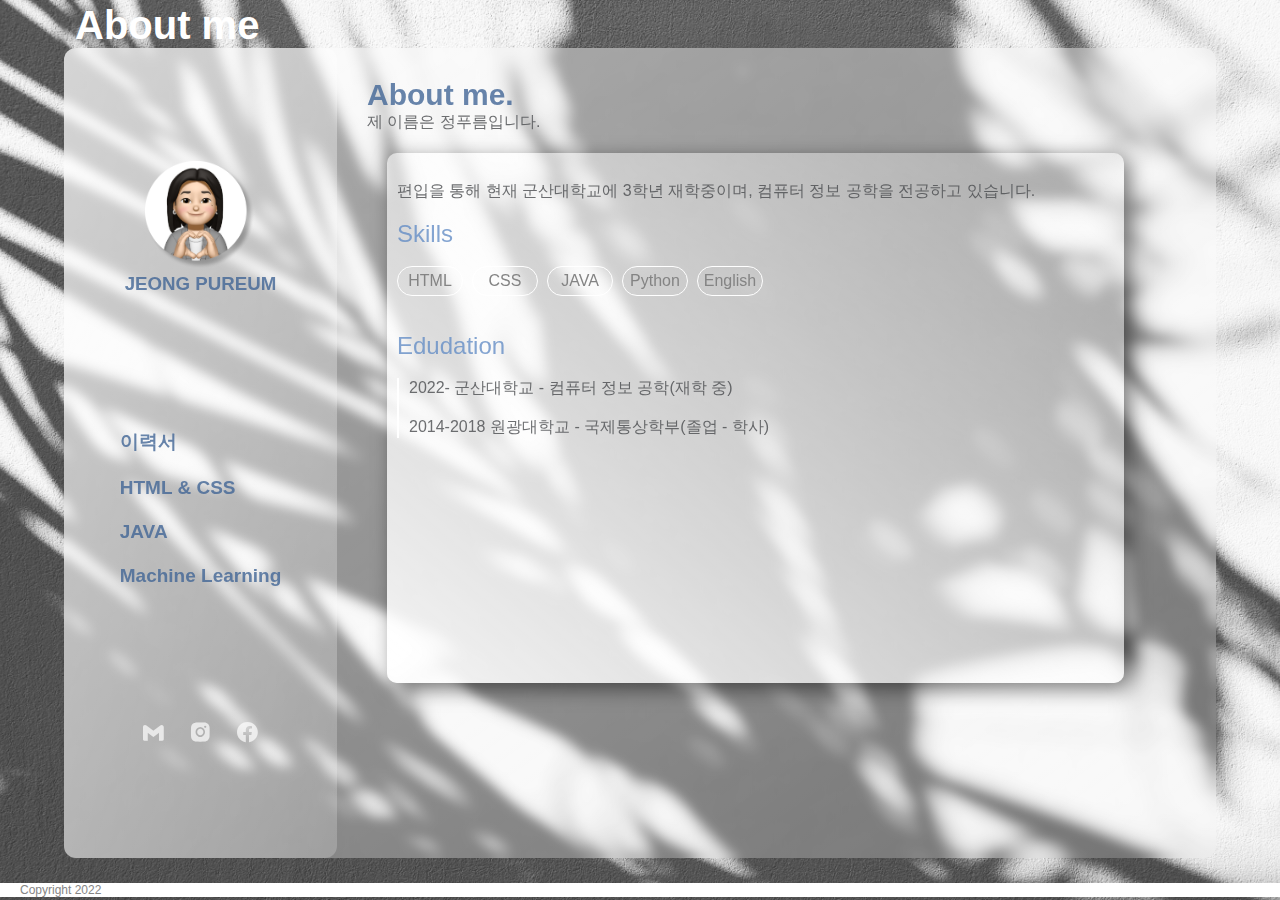
<file: firstpage.html>
<!DOCTYPE html>
<html lang="en">
<head>
    <meta charset="UTF-8">
    <meta http-equiv="X-UA-Compatible" content="IE=edge">
    <meta name="viewport" content="width=device-width, initial-scale=1.0">
    <!-- Boxicons CSS -->
    <link href='https://unpkg.com/boxicons@2.1.2/css/boxicons.min.css' rel='stylesheet'>
    <link rel="stylesheet" href="style.css">
    <title>Document</title>
</head>
<body>
    <main>
        <header>
            <h1>About me</h1>
        </header>
        <section class="glass">
            <nav class="nav">
                <div class="user">
                    <img src="images/profile.png">
                    <h3>JEONG PUREUM</h3>
                </div>
                <ul class="nav_ul">
                    <li class="nav_li"><a href="firstpage.html">이력서</a></l>
                    <li class="nav_li"><a href="p-ht.html">HTML & CSS</a></li>
                    <li class="nav_li"><a href="p-java.html">JAVA</a></li>
                    <li class="nav_li"><a href="p-machine.html">Machine Learning</a></li>
                </ul>
                <div class="sns">
                    <div class='bx bxl-gmail'></div>
                    <div class='bx bxl-instagram-alt'></div>
                    <div class='bx bxl-facebook-circle' ></div>
                </div>
            </nav>
            <article class="article">
                <h1>About me.</h1>
                <p>제 이름은 정푸름입니다.</p>
                <div class="card">
                    <br><p>편입을 통해 현재 군산대학교에 3학년 재학중이며, 컴퓨터 정보 공학을 전공하고 있습니다.</p><br>
                    <h2>Skills</h2><br>
                    <div class="skills">
                        <ul class="skillset">
                            <li>HTML</li>
                            <li>CSS</li>
                            <li>JAVA</li>
                            <li>Python</li>
                            <li>English</li>
                        </ul>
                    </div>
                    <div class="edu">
                        <br><br><h2>Edudation</h2><br>
                        <div class="uni">
                            <p>2022- 군산대학교 - 컴퓨터 정보 공학(재학 중)</p><br>
                            <p>2014-2018 원광대학교 - 국제통상학부(졸업 - 학사)</p>
                        </div>
                    </div>
                </div>
            </article>
            
        </section>
        <footer>Copyright 2022</footer>
    </main>
</body>
</html>
</file>
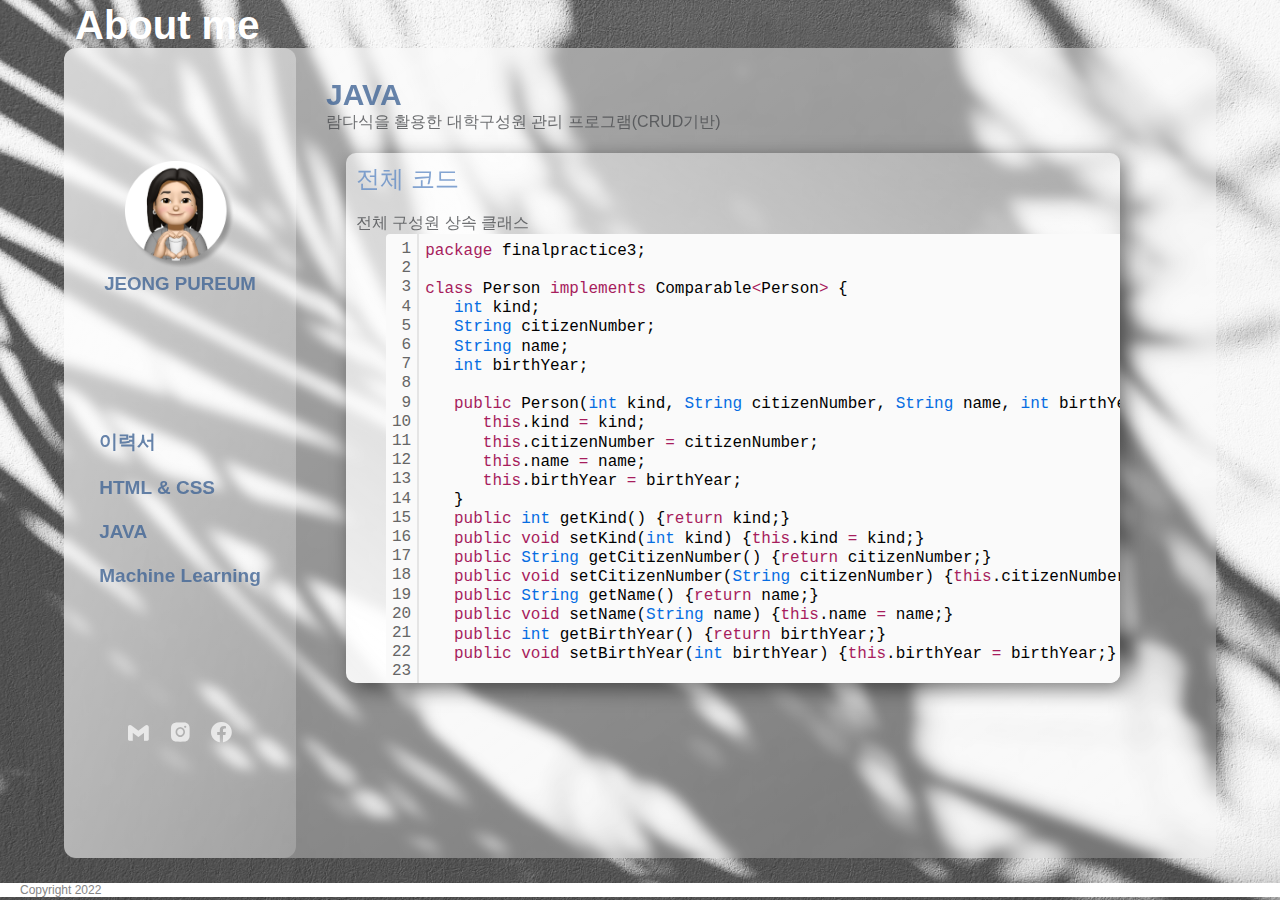
<file: p-java.html>
<!DOCTYPE html>
<html lang="en">
<head>
    <meta charset="UTF-8">
    <meta http-equiv="X-UA-Compatible" content="IE=edge">
    <meta name="viewport" content="width=device-width, initial-scale=1.0">
    <!-- Boxicons CSS -->
    <link href='https://unpkg.com/boxicons@2.1.2/css/boxicons.min.css' rel='stylesheet'>
    <link rel="stylesheet" href="style.css">
    <title>Document</title>
</head>
<body>
    <main>
        <header>
            <h1>About me</h1>
        </header>
        <section class="glass">
            <nav class="nav">
                <div class="user">
                    <img src="images/profile.png">
                    <h3>JEONG PUREUM</h3>
                </div>
                <ul class="nav_ul">
                    <li class="nav_li"><a href="firstpage.html">이력서</a></l>
                    <li class="nav_li"><a href="p-ht.html">HTML & CSS</a></li>
                    <li class="nav_li"><a href="p-java.html">JAVA</a></li>
                    <li class="nav_li"><a href="p-machine.html">Machine Learning</a></li>
                </ul>
                <div class="sns">
                    <div class='bx bxl-gmail'></div>
                    <div class='bx bxl-instagram-alt'></div>
                    <div class='bx bxl-facebook-circle' ></div>
                </div>
            </nav>
            <article class="article">
                <h1>JAVA</h1>
                <p>람다식을 활용한 대학구성원 관리 프로그램(CRUD기반)</p>
                <div class="card">
                    <h2>전체 코드</h2><br>
                    <p>전체 구성원 상속 클래스</p>
                    <div>
                        <div class="colorscripter-code" style="color:#010101;font-family:Consolas, 'Liberation Mono', Menlo, Courier, monospace !important; width:800px; height:600px; position:relative !important;overflow:auto"><table class="colorscripter-code-table" style="margin:0;padding:0;border:none;background-color:#fafafa;border-radius:4px;" cellspacing="0" cellpadding="0"><tr><td style="padding:6px;border-right:2px solid #e5e5e5"><div style="margin:0;padding:0;word-break:normal;text-align:right;color:#666;font-family:Consolas, 'Liberation Mono', Menlo, Courier, monospace !important;line-height:120%"><div style="line-height:120%">1</div><div style="line-height:120%">2</div><div style="line-height:120%">3</div><div style="line-height:120%">4</div><div style="line-height:120%">5</div><div style="line-height:120%">6</div><div style="line-height:120%">7</div><div style="line-height:120%">8</div><div style="line-height:120%">9</div><div style="line-height:120%">10</div><div style="line-height:120%">11</div><div style="line-height:120%">12</div><div style="line-height:120%">13</div><div style="line-height:120%">14</div><div style="line-height:120%">15</div><div style="line-height:120%">16</div><div style="line-height:120%">17</div><div style="line-height:120%">18</div><div style="line-height:120%">19</div><div style="line-height:120%">20</div><div style="line-height:120%">21</div><div style="line-height:120%">22</div><div style="line-height:120%">23</div><div style="line-height:120%">24</div><div style="line-height:120%">25</div><div style="line-height:120%">26</div><div style="line-height:120%">27</div><div style="line-height:120%">28</div><div style="line-height:120%">29</div><div style="line-height:120%">30</div><div style="line-height:120%">31</div><div style="line-height:120%">32</div><div style="line-height:120%">33</div><div style="line-height:120%">34</div><div style="line-height:120%">35</div><div style="line-height:120%">36</div><div style="line-height:120%">37</div><div style="line-height:120%">38</div><div style="line-height:120%">39</div><div style="line-height:120%">40</div><div style="line-height:120%">41</div><div style="line-height:120%">42</div><div style="line-height:120%">43</div><div style="line-height:120%">44</div><div style="line-height:120%">45</div><div style="line-height:120%">46</div><div style="line-height:120%">47</div><div style="line-height:120%">48</div><div style="line-height:120%">49</div><div style="line-height:120%">50</div><div style="line-height:120%">51</div><div style="line-height:120%">52</div><div style="line-height:120%">53</div><div style="line-height:120%">54</div><div style="line-height:120%">55</div><div style="line-height:120%">56</div><div style="line-height:120%">57</div><div style="line-height:120%">58</div><div style="line-height:120%">59</div><div style="line-height:120%">60</div><div style="line-height:120%">61</div><div style="line-height:120%">62</div><div style="line-height:120%">63</div><div style="line-height:120%">64</div><div style="line-height:120%">65</div><div style="line-height:120%">66</div><div style="line-height:120%">67</div><div style="line-height:120%">68</div><div style="line-height:120%">69</div><div style="line-height:120%">70</div><div style="line-height:120%">71</div><div style="line-height:120%">72</div><div style="line-height:120%">73</div><div style="line-height:120%">74</div><div style="line-height:120%">75</div><div style="line-height:120%">76</div><div style="line-height:120%">77</div><div style="line-height:120%">78</div><div style="line-height:120%">79</div><div style="line-height:120%">80</div><div style="line-height:120%">81</div><div style="line-height:120%">82</div><div style="line-height:120%">83</div><div style="line-height:120%">84</div><div style="line-height:120%">85</div><div style="line-height:120%">86</div><div style="line-height:120%">87</div><div style="line-height:120%">88</div></div></td><td style="padding:6px 0;text-align:left"><pre style="margin:0;padding:0;color:#010101;font-family:Consolas, 'Liberation Mono', Menlo, Courier, monospace !important;line-height:120%"><div style="padding:0 6px; white-space:pre; line-height:120%"><span style="color:#a71d5d">package</span>&nbsp;finalpractice3;</div><div style="padding:0 6px; white-space:pre; line-height:120%">&nbsp;</div><div style="padding:0 6px; white-space:pre; line-height:120%"><span style="color:#a71d5d">class</span>&nbsp;Person&nbsp;<span style="color:#a71d5d">implements</span>&nbsp;Comparable<span style="color:#0086b3"></span><span style="color:#a71d5d">&lt;</span>Person<span style="color:#0086b3"></span><span style="color:#a71d5d">&gt;</span>&nbsp;{</div><div style="padding:0 6px; white-space:pre; line-height:120%">&nbsp;&nbsp;&nbsp;<span style="color:#066de2">int</span>&nbsp;kind;</div><div style="padding:0 6px; white-space:pre; line-height:120%">&nbsp;&nbsp;&nbsp;<span style="color:#066de2">String</span>&nbsp;citizenNumber;</div><div style="padding:0 6px; white-space:pre; line-height:120%">&nbsp;&nbsp;&nbsp;<span style="color:#066de2">String</span>&nbsp;name;</div><div style="padding:0 6px; white-space:pre; line-height:120%">&nbsp;&nbsp;&nbsp;<span style="color:#066de2">int</span>&nbsp;birthYear;</div><div style="padding:0 6px; white-space:pre; line-height:120%">&nbsp;&nbsp;&nbsp;</div><div style="padding:0 6px; white-space:pre; line-height:120%">&nbsp;&nbsp;&nbsp;<span style="color:#a71d5d">public</span>&nbsp;Person(<span style="color:#066de2">int</span>&nbsp;kind,&nbsp;<span style="color:#066de2">String</span>&nbsp;citizenNumber,&nbsp;<span style="color:#066de2">String</span>&nbsp;name,&nbsp;<span style="color:#066de2">int</span>&nbsp;birthYear)&nbsp;{</div><div style="padding:0 6px; white-space:pre; line-height:120%">&nbsp;&nbsp;&nbsp;&nbsp;&nbsp;&nbsp;<span style="color:#a71d5d">this</span>.kind&nbsp;<span style="color:#0086b3"></span><span style="color:#a71d5d">=</span>&nbsp;kind;</div><div style="padding:0 6px; white-space:pre; line-height:120%">&nbsp;&nbsp;&nbsp;&nbsp;&nbsp;&nbsp;<span style="color:#a71d5d">this</span>.citizenNumber&nbsp;<span style="color:#0086b3"></span><span style="color:#a71d5d">=</span>&nbsp;citizenNumber;</div><div style="padding:0 6px; white-space:pre; line-height:120%">&nbsp;&nbsp;&nbsp;&nbsp;&nbsp;&nbsp;<span style="color:#a71d5d">this</span>.name&nbsp;<span style="color:#0086b3"></span><span style="color:#a71d5d">=</span>&nbsp;name;</div><div style="padding:0 6px; white-space:pre; line-height:120%">&nbsp;&nbsp;&nbsp;&nbsp;&nbsp;&nbsp;<span style="color:#a71d5d">this</span>.birthYear&nbsp;<span style="color:#0086b3"></span><span style="color:#a71d5d">=</span>&nbsp;birthYear;</div><div style="padding:0 6px; white-space:pre; line-height:120%">&nbsp;&nbsp;&nbsp;}</div><div style="padding:0 6px; white-space:pre; line-height:120%">&nbsp;&nbsp;&nbsp;<span style="color:#a71d5d">public</span>&nbsp;<span style="color:#066de2">int</span>&nbsp;getKind()&nbsp;{<span style="color:#a71d5d">return</span>&nbsp;kind;}</div><div style="padding:0 6px; white-space:pre; line-height:120%">&nbsp;&nbsp;&nbsp;<span style="color:#a71d5d">public</span>&nbsp;<span style="color:#a71d5d">void</span>&nbsp;setKind(<span style="color:#066de2">int</span>&nbsp;kind)&nbsp;{<span style="color:#a71d5d">this</span>.kind&nbsp;<span style="color:#0086b3"></span><span style="color:#a71d5d">=</span>&nbsp;kind;}</div><div style="padding:0 6px; white-space:pre; line-height:120%">&nbsp;&nbsp;&nbsp;<span style="color:#a71d5d">public</span>&nbsp;<span style="color:#066de2">String</span>&nbsp;getCitizenNumber()&nbsp;{<span style="color:#a71d5d">return</span>&nbsp;citizenNumber;}</div><div style="padding:0 6px; white-space:pre; line-height:120%">&nbsp;&nbsp;&nbsp;<span style="color:#a71d5d">public</span>&nbsp;<span style="color:#a71d5d">void</span>&nbsp;setCitizenNumber(<span style="color:#066de2">String</span>&nbsp;citizenNumber)&nbsp;{<span style="color:#a71d5d">this</span>.citizenNumber&nbsp;<span style="color:#0086b3"></span><span style="color:#a71d5d">=</span>&nbsp;citizenNumber;}</div><div style="padding:0 6px; white-space:pre; line-height:120%">&nbsp;&nbsp;&nbsp;<span style="color:#a71d5d">public</span>&nbsp;<span style="color:#066de2">String</span>&nbsp;getName()&nbsp;{<span style="color:#a71d5d">return</span>&nbsp;name;}</div><div style="padding:0 6px; white-space:pre; line-height:120%">&nbsp;&nbsp;&nbsp;<span style="color:#a71d5d">public</span>&nbsp;<span style="color:#a71d5d">void</span>&nbsp;setName(<span style="color:#066de2">String</span>&nbsp;name)&nbsp;{<span style="color:#a71d5d">this</span>.name&nbsp;<span style="color:#0086b3"></span><span style="color:#a71d5d">=</span>&nbsp;name;}</div><div style="padding:0 6px; white-space:pre; line-height:120%">&nbsp;&nbsp;&nbsp;<span style="color:#a71d5d">public</span>&nbsp;<span style="color:#066de2">int</span>&nbsp;getBirthYear()&nbsp;{<span style="color:#a71d5d">return</span>&nbsp;birthYear;}</div><div style="padding:0 6px; white-space:pre; line-height:120%">&nbsp;&nbsp;&nbsp;<span style="color:#a71d5d">public</span>&nbsp;<span style="color:#a71d5d">void</span>&nbsp;setBirthYear(<span style="color:#066de2">int</span>&nbsp;birthYear)&nbsp;{<span style="color:#a71d5d">this</span>.birthYear&nbsp;<span style="color:#0086b3"></span><span style="color:#a71d5d">=</span>&nbsp;birthYear;}</div><div style="padding:0 6px; white-space:pre; line-height:120%">&nbsp;&nbsp;&nbsp;</div><div style="padding:0 6px; white-space:pre; line-height:120%">&nbsp;&nbsp;&nbsp;@Override</div><div style="padding:0 6px; white-space:pre; line-height:120%">&nbsp;&nbsp;&nbsp;<span style="color:#a71d5d">public</span>&nbsp;<span style="color:#066de2">String</span>&nbsp;<span style="color:#066de2">toString</span>()&nbsp;{</div><div style="padding:0 6px; white-space:pre; line-height:120%">&nbsp;&nbsp;&nbsp;&nbsp;&nbsp;&nbsp;<span style="color:#a71d5d">return</span>&nbsp;citizenNumber<span style="color:#0086b3"></span><span style="color:#a71d5d">+</span><span style="color:#63a35c">"&nbsp;"</span><span style="color:#0086b3"></span><span style="color:#a71d5d">+</span>name<span style="color:#0086b3"></span><span style="color:#a71d5d">+</span><span style="color:#63a35c">"&nbsp;"</span><span style="color:#0086b3"></span><span style="color:#a71d5d">+</span><span style="color:#066de2">String</span>.<span style="color:#066de2">valueOf</span>(birthYear);</div><div style="padding:0 6px; white-space:pre; line-height:120%">&nbsp;&nbsp;&nbsp;}</div><div style="padding:0 6px; white-space:pre; line-height:120%">&nbsp;&nbsp;&nbsp;@Override</div><div style="padding:0 6px; white-space:pre; line-height:120%">&nbsp;&nbsp;&nbsp;<span style="color:#a71d5d">public</span>&nbsp;<span style="color:#066de2">int</span>&nbsp;compareTo(Person&nbsp;o)&nbsp;{</div><div style="padding:0 6px; white-space:pre; line-height:120%">&nbsp;&nbsp;&nbsp;&nbsp;&nbsp;&nbsp;<span style="color:#a71d5d">return</span>&nbsp;<span style="color:#a71d5d">this</span>.citizenNumber.compareTo(o.citizenNumber);</div><div style="padding:0 6px; white-space:pre; line-height:120%">&nbsp;&nbsp;&nbsp;}</div><div style="padding:0 6px; white-space:pre; line-height:120%">}</div><div style="padding:0 6px; white-space:pre; line-height:120%">&nbsp;</div><div style="padding:0 6px; white-space:pre; line-height:120%"><span style="color:#a71d5d">class</span>&nbsp;Student&nbsp;<span style="color:#a71d5d">extends</span>&nbsp;Person{</div><div style="padding:0 6px; white-space:pre; line-height:120%">&nbsp;&nbsp;&nbsp;<span style="color:#066de2">int</span>&nbsp;studentNumber;</div><div style="padding:0 6px; white-space:pre; line-height:120%">&nbsp;&nbsp;&nbsp;<span style="color:#066de2">String</span>&nbsp;dept;</div><div style="padding:0 6px; white-space:pre; line-height:120%">&nbsp;</div><div style="padding:0 6px; white-space:pre; line-height:120%">&nbsp;&nbsp;&nbsp;<span style="color:#a71d5d">public</span>&nbsp;Student(<span style="color:#066de2">int</span>&nbsp;kind,&nbsp;<span style="color:#066de2">String</span>&nbsp;citizenNumber,&nbsp;<span style="color:#066de2">String</span>&nbsp;name,&nbsp;<span style="color:#066de2">int</span>&nbsp;birthYear,&nbsp;<span style="color:#066de2">int</span>&nbsp;studentNumber,&nbsp;<span style="color:#066de2">String</span>&nbsp;dept)&nbsp;{</div><div style="padding:0 6px; white-space:pre; line-height:120%">&nbsp;&nbsp;&nbsp;&nbsp;&nbsp;&nbsp;<span style="color:#a71d5d">super</span>(kind,&nbsp;citizenNumber,&nbsp;name,&nbsp;birthYear);</div><div style="padding:0 6px; white-space:pre; line-height:120%">&nbsp;&nbsp;&nbsp;&nbsp;&nbsp;&nbsp;<span style="color:#a71d5d">this</span>.studentNumber&nbsp;<span style="color:#0086b3"></span><span style="color:#a71d5d">=</span>&nbsp;studentNumber;</div><div style="padding:0 6px; white-space:pre; line-height:120%">&nbsp;&nbsp;&nbsp;&nbsp;&nbsp;&nbsp;<span style="color:#a71d5d">this</span>.dept&nbsp;<span style="color:#0086b3"></span><span style="color:#a71d5d">=</span>&nbsp;dept;</div><div style="padding:0 6px; white-space:pre; line-height:120%">&nbsp;&nbsp;&nbsp;}</div><div style="padding:0 6px; white-space:pre; line-height:120%">&nbsp;&nbsp;&nbsp;<span style="color:#a71d5d">public</span>&nbsp;<span style="color:#066de2">int</span>&nbsp;getStudentNumber()&nbsp;{<span style="color:#a71d5d">return</span>&nbsp;studentNumber;}</div><div style="padding:0 6px; white-space:pre; line-height:120%">&nbsp;&nbsp;&nbsp;<span style="color:#a71d5d">public</span>&nbsp;<span style="color:#a71d5d">void</span>&nbsp;setStudentNuber(<span style="color:#066de2">int</span>&nbsp;studentNumber)&nbsp;{<span style="color:#a71d5d">this</span>.studentNumber&nbsp;<span style="color:#0086b3"></span><span style="color:#a71d5d">=</span>&nbsp;studentNumber;}</div><div style="padding:0 6px; white-space:pre; line-height:120%">&nbsp;&nbsp;&nbsp;<span style="color:#a71d5d">public</span>&nbsp;<span style="color:#066de2">String</span>&nbsp;getDept()&nbsp;{<span style="color:#a71d5d">return</span>&nbsp;dept;}</div><div style="padding:0 6px; white-space:pre; line-height:120%">&nbsp;&nbsp;&nbsp;<span style="color:#a71d5d">public</span>&nbsp;<span style="color:#a71d5d">void</span>&nbsp;setDept(<span style="color:#066de2">String</span>&nbsp;dept)&nbsp;{<span style="color:#a71d5d">this</span>.dept&nbsp;<span style="color:#0086b3"></span><span style="color:#a71d5d">=</span>&nbsp;dept;}</div><div style="padding:0 6px; white-space:pre; line-height:120%">&nbsp;&nbsp;&nbsp;</div><div style="padding:0 6px; white-space:pre; line-height:120%">&nbsp;&nbsp;&nbsp;@Override</div><div style="padding:0 6px; white-space:pre; line-height:120%">&nbsp;&nbsp;&nbsp;<span style="color:#a71d5d">public</span>&nbsp;<span style="color:#066de2">String</span>&nbsp;<span style="color:#066de2">toString</span>()&nbsp;{</div><div style="padding:0 6px; white-space:pre; line-height:120%">&nbsp;&nbsp;&nbsp;&nbsp;&nbsp;&nbsp;<span style="color:#a71d5d">return</span>&nbsp;<span style="color:#a71d5d">super</span>.<span style="color:#066de2">toString</span>()<span style="color:#0086b3"></span><span style="color:#a71d5d">+</span><span style="color:#63a35c">"&nbsp;"</span><span style="color:#0086b3"></span><span style="color:#a71d5d">+</span>studentNumber<span style="color:#0086b3"></span><span style="color:#a71d5d">+</span><span style="color:#63a35c">"&nbsp;"</span><span style="color:#0086b3"></span><span style="color:#a71d5d">+</span>dept;</div><div style="padding:0 6px; white-space:pre; line-height:120%">&nbsp;&nbsp;&nbsp;}</div><div style="padding:0 6px; white-space:pre; line-height:120%">}</div><div style="padding:0 6px; white-space:pre; line-height:120%">&nbsp;</div><div style="padding:0 6px; white-space:pre; line-height:120%"><span style="color:#a71d5d">class</span>&nbsp;Researcher&nbsp;<span style="color:#a71d5d">extends</span>&nbsp;Person{</div><div style="padding:0 6px; white-space:pre; line-height:120%">&nbsp;&nbsp;&nbsp;<span style="color:#066de2">int</span>&nbsp;employeeNumber;</div><div style="padding:0 6px; white-space:pre; line-height:120%">&nbsp;&nbsp;&nbsp;<span style="color:#066de2">String</span>&nbsp;dept;</div><div style="padding:0 6px; white-space:pre; line-height:120%">&nbsp;</div><div style="padding:0 6px; white-space:pre; line-height:120%">&nbsp;&nbsp;&nbsp;<span style="color:#a71d5d">public</span>&nbsp;Researcher(<span style="color:#066de2">int</span>&nbsp;kind,&nbsp;<span style="color:#066de2">String</span>&nbsp;citizenNumber,&nbsp;<span style="color:#066de2">String</span>&nbsp;name,&nbsp;<span style="color:#066de2">int</span>&nbsp;birthYear,&nbsp;<span style="color:#066de2">int</span>&nbsp;employeeNumber,&nbsp;<span style="color:#066de2">String</span>&nbsp;dept)&nbsp;{</div><div style="padding:0 6px; white-space:pre; line-height:120%">&nbsp;&nbsp;&nbsp;&nbsp;&nbsp;&nbsp;<span style="color:#a71d5d">super</span>(kind,&nbsp;citizenNumber,&nbsp;name,&nbsp;birthYear);</div><div style="padding:0 6px; white-space:pre; line-height:120%">&nbsp;&nbsp;&nbsp;&nbsp;&nbsp;&nbsp;<span style="color:#a71d5d">this</span>.employeeNumber&nbsp;<span style="color:#0086b3"></span><span style="color:#a71d5d">=</span>&nbsp;employeeNumber;</div><div style="padding:0 6px; white-space:pre; line-height:120%">&nbsp;&nbsp;&nbsp;&nbsp;&nbsp;&nbsp;<span style="color:#a71d5d">this</span>.dept&nbsp;<span style="color:#0086b3"></span><span style="color:#a71d5d">=</span>&nbsp;dept;</div><div style="padding:0 6px; white-space:pre; line-height:120%">&nbsp;&nbsp;&nbsp;}</div><div style="padding:0 6px; white-space:pre; line-height:120%">&nbsp;&nbsp;&nbsp;<span style="color:#a71d5d">public</span>&nbsp;<span style="color:#066de2">int</span>&nbsp;getEmployeeNumber()&nbsp;{<span style="color:#a71d5d">return</span>&nbsp;employeeNumber;}</div><div style="padding:0 6px; white-space:pre; line-height:120%">&nbsp;&nbsp;&nbsp;<span style="color:#a71d5d">public</span>&nbsp;<span style="color:#a71d5d">void</span>&nbsp;setEmplyeeNumber(<span style="color:#066de2">int</span>&nbsp;employeeNumber)&nbsp;{<span style="color:#a71d5d">this</span>.employeeNumber&nbsp;<span style="color:#0086b3"></span><span style="color:#a71d5d">=</span>&nbsp;employeeNumber;}</div><div style="padding:0 6px; white-space:pre; line-height:120%">&nbsp;&nbsp;&nbsp;<span style="color:#a71d5d">public</span>&nbsp;<span style="color:#066de2">String</span>&nbsp;getDept()&nbsp;{<span style="color:#a71d5d">return</span>&nbsp;dept;}</div><div style="padding:0 6px; white-space:pre; line-height:120%">&nbsp;&nbsp;&nbsp;<span style="color:#a71d5d">public</span>&nbsp;<span style="color:#a71d5d">void</span>&nbsp;setDept(<span style="color:#066de2">String</span>&nbsp;dept)&nbsp;{<span style="color:#a71d5d">this</span>.dept&nbsp;<span style="color:#0086b3"></span><span style="color:#a71d5d">=</span>&nbsp;dept;}</div><div style="padding:0 6px; white-space:pre; line-height:120%">&nbsp;&nbsp;&nbsp;</div><div style="padding:0 6px; white-space:pre; line-height:120%">&nbsp;&nbsp;&nbsp;@Override</div><div style="padding:0 6px; white-space:pre; line-height:120%">&nbsp;&nbsp;&nbsp;<span style="color:#a71d5d">public</span>&nbsp;<span style="color:#066de2">String</span>&nbsp;<span style="color:#066de2">toString</span>()&nbsp;{</div><div style="padding:0 6px; white-space:pre; line-height:120%">&nbsp;&nbsp;&nbsp;&nbsp;&nbsp;&nbsp;<span style="color:#a71d5d">return</span>&nbsp;<span style="color:#a71d5d">super</span>.<span style="color:#066de2">toString</span>()<span style="color:#0086b3"></span><span style="color:#a71d5d">+</span><span style="color:#63a35c">"&nbsp;"</span><span style="color:#0086b3"></span><span style="color:#a71d5d">+</span>employeeNumber<span style="color:#0086b3"></span><span style="color:#a71d5d">+</span><span style="color:#63a35c">"&nbsp;"</span><span style="color:#0086b3"></span><span style="color:#a71d5d">+</span>dept;</div><div style="padding:0 6px; white-space:pre; line-height:120%">&nbsp;&nbsp;&nbsp;}</div><div style="padding:0 6px; white-space:pre; line-height:120%">}</div><div style="padding:0 6px; white-space:pre; line-height:120%">&nbsp;</div><div style="padding:0 6px; white-space:pre; line-height:120%"><span style="color:#a71d5d">class</span>&nbsp;Professor&nbsp;<span style="color:#a71d5d">extends</span>&nbsp;Researcher{</div><div style="padding:0 6px; white-space:pre; line-height:120%">&nbsp;&nbsp;&nbsp;<span style="color:#066de2">String</span>&nbsp;position;</div><div style="padding:0 6px; white-space:pre; line-height:120%">&nbsp;&nbsp;&nbsp;<span style="color:#a71d5d">public</span>&nbsp;Professor(<span style="color:#066de2">int</span>&nbsp;kind,&nbsp;<span style="color:#066de2">String</span>&nbsp;citizenNumber,&nbsp;<span style="color:#066de2">String</span>&nbsp;name,&nbsp;<span style="color:#066de2">int</span>&nbsp;birthYear,&nbsp;<span style="color:#066de2">int</span>&nbsp;employeeNumber,&nbsp;<span style="color:#066de2">String</span>&nbsp;dept,&nbsp;<span style="color:#066de2">String</span>&nbsp;position)&nbsp;{</div><div style="padding:0 6px; white-space:pre; line-height:120%">&nbsp;&nbsp;&nbsp;&nbsp;&nbsp;&nbsp;<span style="color:#a71d5d">super</span>(kind,&nbsp;citizenNumber,&nbsp;name,&nbsp;birthYear,&nbsp;employeeNumber,&nbsp;dept);</div><div style="padding:0 6px; white-space:pre; line-height:120%">&nbsp;&nbsp;&nbsp;&nbsp;&nbsp;&nbsp;<span style="color:#a71d5d">this</span>.position&nbsp;<span style="color:#0086b3"></span><span style="color:#a71d5d">=</span>&nbsp;position;</div><div style="padding:0 6px; white-space:pre; line-height:120%">&nbsp;&nbsp;&nbsp;}</div><div style="padding:0 6px; white-space:pre; line-height:120%">&nbsp;&nbsp;&nbsp;<span style="color:#a71d5d">public</span>&nbsp;<span style="color:#066de2">String</span>&nbsp;getPosition()&nbsp;{<span style="color:#a71d5d">return</span>&nbsp;position;}</div><div style="padding:0 6px; white-space:pre; line-height:120%">&nbsp;&nbsp;&nbsp;<span style="color:#a71d5d">public</span>&nbsp;<span style="color:#a71d5d">void</span>&nbsp;setPosition(<span style="color:#066de2">String</span>&nbsp;position)&nbsp;{<span style="color:#a71d5d">this</span>.position&nbsp;<span style="color:#0086b3"></span><span style="color:#a71d5d">=</span>&nbsp;position;}</div><div style="padding:0 6px; white-space:pre; line-height:120%">&nbsp;&nbsp;&nbsp;</div><div style="padding:0 6px; white-space:pre; line-height:120%">&nbsp;&nbsp;&nbsp;@Override</div><div style="padding:0 6px; white-space:pre; line-height:120%">&nbsp;&nbsp;&nbsp;<span style="color:#a71d5d">public</span>&nbsp;<span style="color:#066de2">String</span>&nbsp;<span style="color:#066de2">toString</span>()&nbsp;{</div><div style="padding:0 6px; white-space:pre; line-height:120%">&nbsp;&nbsp;&nbsp;&nbsp;&nbsp;&nbsp;<span style="color:#a71d5d">return</span>&nbsp;<span style="color:#a71d5d">super</span>.<span style="color:#066de2">toString</span>()<span style="color:#0086b3"></span><span style="color:#a71d5d">+</span><span style="color:#63a35c">"&nbsp;"</span><span style="color:#0086b3"></span><span style="color:#a71d5d">+</span>position;</div><div style="padding:0 6px; white-space:pre; line-height:120%">&nbsp;&nbsp;&nbsp;}</div><div style="padding:0 6px; white-space:pre; line-height:120%">&nbsp;&nbsp;&nbsp;</div><div style="padding:0 6px; white-space:pre; line-height:120%">}</div></pre><div style="text-align:right;margin-top:-13px;margin-right:5px;font-size:9px;font-style:italic"><a href="http://colorscripter.com/info#e" target="_blank" style="color:#e5e5e5;text-decoration:none">Colored by Color Scripter</a></div></td><td style="vertical-align:bottom;padding:0 2px 4px 0"><a href="http://colorscripter.com/info#e" target="_blank" style="text-decoration:none;color:white"><span style="font-size:9px;word-break:normal;background-color:#e5e5e5;color:white;border-radius:10px;padding:1px">cs</span></a></td></tr></table></div>
                    </div>
                    <br><p>메인 프로그램 코드(CRUD구현)</p>
                    <div>
                        <div class="colorscripter-code" style="color:#010101;font-family:Consolas, 'Liberation Mono', Menlo, Courier, monospace !important; width:800px; height:600px; position:relative !important;overflow:auto"><table class="colorscripter-code-table" style="margin:0;padding:0;border:none;background-color:#fafafa;border-radius:4px;" cellspacing="0" cellpadding="0"><tr><td style="padding:6px;border-right:2px solid #e5e5e5"><div style="margin:0;padding:0;word-break:normal;text-align:right;color:#666;font-family:Consolas, 'Liberation Mono', Menlo, Courier, monospace !important;line-height:120%"><div style="line-height:120%">1</div><div style="line-height:120%">2</div><div style="line-height:120%">3</div><div style="line-height:120%">4</div><div style="line-height:120%">5</div><div style="line-height:120%">6</div><div style="line-height:120%">7</div><div style="line-height:120%">8</div><div style="line-height:120%">9</div><div style="line-height:120%">10</div><div style="line-height:120%">11</div><div style="line-height:120%">12</div><div style="line-height:120%">13</div><div style="line-height:120%">14</div><div style="line-height:120%">15</div><div style="line-height:120%">16</div><div style="line-height:120%">17</div><div style="line-height:120%">18</div><div style="line-height:120%">19</div><div style="line-height:120%">20</div><div style="line-height:120%">21</div><div style="line-height:120%">22</div><div style="line-height:120%">23</div><div style="line-height:120%">24</div><div style="line-height:120%">25</div><div style="line-height:120%">26</div><div style="line-height:120%">27</div><div style="line-height:120%">28</div><div style="line-height:120%">29</div><div style="line-height:120%">30</div><div style="line-height:120%">31</div><div style="line-height:120%">32</div><div style="line-height:120%">33</div><div style="line-height:120%">34</div><div style="line-height:120%">35</div><div style="line-height:120%">36</div><div style="line-height:120%">37</div><div style="line-height:120%">38</div><div style="line-height:120%">39</div><div style="line-height:120%">40</div><div style="line-height:120%">41</div><div style="line-height:120%">42</div><div style="line-height:120%">43</div><div style="line-height:120%">44</div><div style="line-height:120%">45</div><div style="line-height:120%">46</div><div style="line-height:120%">47</div><div style="line-height:120%">48</div><div style="line-height:120%">49</div><div style="line-height:120%">50</div><div style="line-height:120%">51</div><div style="line-height:120%">52</div><div style="line-height:120%">53</div><div style="line-height:120%">54</div><div style="line-height:120%">55</div><div style="line-height:120%">56</div><div style="line-height:120%">57</div><div style="line-height:120%">58</div><div style="line-height:120%">59</div><div style="line-height:120%">60</div><div style="line-height:120%">61</div><div style="line-height:120%">62</div><div style="line-height:120%">63</div><div style="line-height:120%">64</div><div style="line-height:120%">65</div><div style="line-height:120%">66</div><div style="line-height:120%">67</div><div style="line-height:120%">68</div><div style="line-height:120%">69</div><div style="line-height:120%">70</div><div style="line-height:120%">71</div><div style="line-height:120%">72</div><div style="line-height:120%">73</div><div style="line-height:120%">74</div><div style="line-height:120%">75</div><div style="line-height:120%">76</div><div style="line-height:120%">77</div><div style="line-height:120%">78</div><div style="line-height:120%">79</div><div style="line-height:120%">80</div><div style="line-height:120%">81</div><div style="line-height:120%">82</div><div style="line-height:120%">83</div><div style="line-height:120%">84</div><div style="line-height:120%">85</div><div style="line-height:120%">86</div><div style="line-height:120%">87</div><div style="line-height:120%">88</div><div style="line-height:120%">89</div><div style="line-height:120%">90</div><div style="line-height:120%">91</div><div style="line-height:120%">92</div><div style="line-height:120%">93</div><div style="line-height:120%">94</div><div style="line-height:120%">95</div><div style="line-height:120%">96</div><div style="line-height:120%">97</div><div style="line-height:120%">98</div><div style="line-height:120%">99</div><div style="line-height:120%">100</div><div style="line-height:120%">101</div><div style="line-height:120%">102</div><div style="line-height:120%">103</div><div style="line-height:120%">104</div><div style="line-height:120%">105</div><div style="line-height:120%">106</div><div style="line-height:120%">107</div><div style="line-height:120%">108</div><div style="line-height:120%">109</div><div style="line-height:120%">110</div><div style="line-height:120%">111</div><div style="line-height:120%">112</div><div style="line-height:120%">113</div><div style="line-height:120%">114</div><div style="line-height:120%">115</div><div style="line-height:120%">116</div><div style="line-height:120%">117</div><div style="line-height:120%">118</div><div style="line-height:120%">119</div><div style="line-height:120%">120</div><div style="line-height:120%">121</div><div style="line-height:120%">122</div><div style="line-height:120%">123</div><div style="line-height:120%">124</div><div style="line-height:120%">125</div><div style="line-height:120%">126</div><div style="line-height:120%">127</div><div style="line-height:120%">128</div><div style="line-height:120%">129</div><div style="line-height:120%">130</div><div style="line-height:120%">131</div><div style="line-height:120%">132</div><div style="line-height:120%">133</div><div style="line-height:120%">134</div><div style="line-height:120%">135</div><div style="line-height:120%">136</div><div style="line-height:120%">137</div><div style="line-height:120%">138</div><div style="line-height:120%">139</div><div style="line-height:120%">140</div><div style="line-height:120%">141</div><div style="line-height:120%">142</div><div style="line-height:120%">143</div><div style="line-height:120%">144</div><div style="line-height:120%">145</div><div style="line-height:120%">146</div><div style="line-height:120%">147</div><div style="line-height:120%">148</div><div style="line-height:120%">149</div><div style="line-height:120%">150</div><div style="line-height:120%">151</div><div style="line-height:120%">152</div><div style="line-height:120%">153</div><div style="line-height:120%">154</div><div style="line-height:120%">155</div><div style="line-height:120%">156</div><div style="line-height:120%">157</div><div style="line-height:120%">158</div><div style="line-height:120%">159</div><div style="line-height:120%">160</div><div style="line-height:120%">161</div><div style="line-height:120%">162</div><div style="line-height:120%">163</div><div style="line-height:120%">164</div><div style="line-height:120%">165</div><div style="line-height:120%">166</div><div style="line-height:120%">167</div><div style="line-height:120%">168</div><div style="line-height:120%">169</div><div style="line-height:120%">170</div><div style="line-height:120%">171</div><div style="line-height:120%">172</div><div style="line-height:120%">173</div><div style="line-height:120%">174</div><div style="line-height:120%">175</div><div style="line-height:120%">176</div><div style="line-height:120%">177</div><div style="line-height:120%">178</div><div style="line-height:120%">179</div><div style="line-height:120%">180</div><div style="line-height:120%">181</div><div style="line-height:120%">182</div><div style="line-height:120%">183</div><div style="line-height:120%">184</div><div style="line-height:120%">185</div><div style="line-height:120%">186</div><div style="line-height:120%">187</div><div style="line-height:120%">188</div><div style="line-height:120%">189</div><div style="line-height:120%">190</div><div style="line-height:120%">191</div><div style="line-height:120%">192</div><div style="line-height:120%">193</div><div style="line-height:120%">194</div><div style="line-height:120%">195</div><div style="line-height:120%">196</div><div style="line-height:120%">197</div><div style="line-height:120%">198</div><div style="line-height:120%">199</div><div style="line-height:120%">200</div><div style="line-height:120%">201</div><div style="line-height:120%">202</div><div style="line-height:120%">203</div><div style="line-height:120%">204</div><div style="line-height:120%">205</div><div style="line-height:120%">206</div><div style="line-height:120%">207</div><div style="line-height:120%">208</div><div style="line-height:120%">209</div><div style="line-height:120%">210</div><div style="line-height:120%">211</div><div style="line-height:120%">212</div><div style="line-height:120%">213</div><div style="line-height:120%">214</div><div style="line-height:120%">215</div><div style="line-height:120%">216</div><div style="line-height:120%">217</div><div style="line-height:120%">218</div><div style="line-height:120%">219</div><div style="line-height:120%">220</div><div style="line-height:120%">221</div><div style="line-height:120%">222</div><div style="line-height:120%">223</div><div style="line-height:120%">224</div><div style="line-height:120%">225</div><div style="line-height:120%">226</div><div style="line-height:120%">227</div><div style="line-height:120%">228</div><div style="line-height:120%">229</div><div style="line-height:120%">230</div><div style="line-height:120%">231</div><div style="line-height:120%">232</div><div style="line-height:120%">233</div><div style="line-height:120%">234</div><div style="line-height:120%">235</div><div style="line-height:120%">236</div><div style="line-height:120%">237</div><div style="line-height:120%">238</div><div style="line-height:120%">239</div><div style="line-height:120%">240</div><div style="line-height:120%">241</div><div style="line-height:120%">242</div><div style="line-height:120%">243</div><div style="line-height:120%">244</div><div style="line-height:120%">245</div><div style="line-height:120%">246</div><div style="line-height:120%">247</div><div style="line-height:120%">248</div><div style="line-height:120%">249</div><div style="line-height:120%">250</div><div style="line-height:120%">251</div><div style="line-height:120%">252</div><div style="line-height:120%">253</div><div style="line-height:120%">254</div><div style="line-height:120%">255</div><div style="line-height:120%">256</div><div style="line-height:120%">257</div><div style="line-height:120%">258</div><div style="line-height:120%">259</div><div style="line-height:120%">260</div><div style="line-height:120%">261</div><div style="line-height:120%">262</div><div style="line-height:120%">263</div><div style="line-height:120%">264</div><div style="line-height:120%">265</div><div style="line-height:120%">266</div><div style="line-height:120%">267</div><div style="line-height:120%">268</div><div style="line-height:120%">269</div><div style="line-height:120%">270</div><div style="line-height:120%">271</div><div style="line-height:120%">272</div><div style="line-height:120%">273</div><div style="line-height:120%">274</div><div style="line-height:120%">275</div><div style="line-height:120%">276</div><div style="line-height:120%">277</div><div style="line-height:120%">278</div><div style="line-height:120%">279</div><div style="line-height:120%">280</div><div style="line-height:120%">281</div><div style="line-height:120%">282</div><div style="line-height:120%">283</div><div style="line-height:120%">284</div><div style="line-height:120%">285</div><div style="line-height:120%">286</div><div style="line-height:120%">287</div><div style="line-height:120%">288</div><div style="line-height:120%">289</div><div style="line-height:120%">290</div><div style="line-height:120%">291</div><div style="line-height:120%">292</div><div style="line-height:120%">293</div><div style="line-height:120%">294</div><div style="line-height:120%">295</div><div style="line-height:120%">296</div><div style="line-height:120%">297</div><div style="line-height:120%">298</div><div style="line-height:120%">299</div><div style="line-height:120%">300</div><div style="line-height:120%">301</div><div style="line-height:120%">302</div><div style="line-height:120%">303</div><div style="line-height:120%">304</div><div style="line-height:120%">305</div><div style="line-height:120%">306</div><div style="line-height:120%">307</div><div style="line-height:120%">308</div><div style="line-height:120%">309</div><div style="line-height:120%">310</div><div style="line-height:120%">311</div><div style="line-height:120%">312</div><div style="line-height:120%">313</div><div style="line-height:120%">314</div><div style="line-height:120%">315</div><div style="line-height:120%">316</div><div style="line-height:120%">317</div><div style="line-height:120%">318</div><div style="line-height:120%">319</div><div style="line-height:120%">320</div><div style="line-height:120%">321</div><div style="line-height:120%">322</div><div style="line-height:120%">323</div><div style="line-height:120%">324</div><div style="line-height:120%">325</div><div style="line-height:120%">326</div><div style="line-height:120%">327</div><div style="line-height:120%">328</div><div style="line-height:120%">329</div><div style="line-height:120%">330</div><div style="line-height:120%">331</div><div style="line-height:120%">332</div><div style="line-height:120%">333</div><div style="line-height:120%">334</div><div style="line-height:120%">335</div><div style="line-height:120%">336</div><div style="line-height:120%">337</div><div style="line-height:120%">338</div><div style="line-height:120%">339</div><div style="line-height:120%">340</div><div style="line-height:120%">341</div><div style="line-height:120%">342</div><div style="line-height:120%">343</div><div style="line-height:120%">344</div><div style="line-height:120%">345</div><div style="line-height:120%">346</div><div style="line-height:120%">347</div><div style="line-height:120%">348</div><div style="line-height:120%">349</div><div style="line-height:120%">350</div><div style="line-height:120%">351</div><div style="line-height:120%">352</div><div style="line-height:120%">353</div><div style="line-height:120%">354</div><div style="line-height:120%">355</div><div style="line-height:120%">356</div><div style="line-height:120%">357</div><div style="line-height:120%">358</div><div style="line-height:120%">359</div><div style="line-height:120%">360</div><div style="line-height:120%">361</div><div style="line-height:120%">362</div><div style="line-height:120%">363</div><div style="line-height:120%">364</div><div style="line-height:120%">365</div><div style="line-height:120%">366</div><div style="line-height:120%">367</div><div style="line-height:120%">368</div><div style="line-height:120%">369</div><div style="line-height:120%">370</div><div style="line-height:120%">371</div><div style="line-height:120%">372</div><div style="line-height:120%">373</div><div style="line-height:120%">374</div><div style="line-height:120%">375</div><div style="line-height:120%">376</div><div style="line-height:120%">377</div><div style="line-height:120%">378</div><div style="line-height:120%">379</div><div style="line-height:120%">380</div><div style="line-height:120%">381</div><div style="line-height:120%">382</div><div style="line-height:120%">383</div><div style="line-height:120%">384</div><div style="line-height:120%">385</div><div style="line-height:120%">386</div><div style="line-height:120%">387</div><div style="line-height:120%">388</div><div style="line-height:120%">389</div><div style="line-height:120%">390</div><div style="line-height:120%">391</div><div style="line-height:120%">392</div><div style="line-height:120%">393</div><div style="line-height:120%">394</div><div style="line-height:120%">395</div><div style="line-height:120%">396</div><div style="line-height:120%">397</div><div style="line-height:120%">398</div><div style="line-height:120%">399</div><div style="line-height:120%">400</div><div style="line-height:120%">401</div><div style="line-height:120%">402</div><div style="line-height:120%">403</div><div style="line-height:120%">404</div><div style="line-height:120%">405</div><div style="line-height:120%">406</div><div style="line-height:120%">407</div><div style="line-height:120%">408</div><div style="line-height:120%">409</div><div style="line-height:120%">410</div><div style="line-height:120%">411</div><div style="line-height:120%">412</div><div style="line-height:120%">413</div><div style="line-height:120%">414</div><div style="line-height:120%">415</div><div style="line-height:120%">416</div><div style="line-height:120%">417</div><div style="line-height:120%">418</div><div style="line-height:120%">419</div><div style="line-height:120%">420</div><div style="line-height:120%">421</div><div style="line-height:120%">422</div><div style="line-height:120%">423</div><div style="line-height:120%">424</div><div style="line-height:120%">425</div><div style="line-height:120%">426</div><div style="line-height:120%">427</div><div style="line-height:120%">428</div><div style="line-height:120%">429</div><div style="line-height:120%">430</div><div style="line-height:120%">431</div><div style="line-height:120%">432</div><div style="line-height:120%">433</div><div style="line-height:120%">434</div><div style="line-height:120%">435</div><div style="line-height:120%">436</div><div style="line-height:120%">437</div><div style="line-height:120%">438</div><div style="line-height:120%">439</div><div style="line-height:120%">440</div><div style="line-height:120%">441</div><div style="line-height:120%">442</div><div style="line-height:120%">443</div><div style="line-height:120%">444</div><div style="line-height:120%">445</div><div style="line-height:120%">446</div><div style="line-height:120%">447</div><div style="line-height:120%">448</div><div style="line-height:120%">449</div><div style="line-height:120%">450</div><div style="line-height:120%">451</div><div style="line-height:120%">452</div><div style="line-height:120%">453</div><div style="line-height:120%">454</div><div style="line-height:120%">455</div><div style="line-height:120%">456</div><div style="line-height:120%">457</div><div style="line-height:120%">458</div><div style="line-height:120%">459</div><div style="line-height:120%">460</div><div style="line-height:120%">461</div><div style="line-height:120%">462</div><div style="line-height:120%">463</div><div style="line-height:120%">464</div><div style="line-height:120%">465</div><div style="line-height:120%">466</div><div style="line-height:120%">467</div><div style="line-height:120%">468</div><div style="line-height:120%">469</div><div style="line-height:120%">470</div><div style="line-height:120%">471</div><div style="line-height:120%">472</div><div style="line-height:120%">473</div><div style="line-height:120%">474</div><div style="line-height:120%">475</div><div style="line-height:120%">476</div><div style="line-height:120%">477</div><div style="line-height:120%">478</div><div style="line-height:120%">479</div><div style="line-height:120%">480</div><div style="line-height:120%">481</div><div style="line-height:120%">482</div><div style="line-height:120%">483</div><div style="line-height:120%">484</div><div style="line-height:120%">485</div><div style="line-height:120%">486</div><div style="line-height:120%">487</div><div style="line-height:120%">488</div><div style="line-height:120%">489</div><div style="line-height:120%">490</div><div style="line-height:120%">491</div><div style="line-height:120%">492</div><div style="line-height:120%">493</div><div style="line-height:120%">494</div><div style="line-height:120%">495</div><div style="line-height:120%">496</div><div style="line-height:120%">497</div><div style="line-height:120%">498</div><div style="line-height:120%">499</div><div style="line-height:120%">500</div><div style="line-height:120%">501</div><div style="line-height:120%">502</div></div></td><td style="padding:6px 0;text-align:left"><pre style="margin:0;padding:0;color:#010101;font-family:Consolas, 'Liberation Mono', Menlo, Courier, monospace !important;line-height:120%"><div style="padding:0 6px; white-space:pre; line-height:120%"><span style="color:#a71d5d">package</span>&nbsp;finalpractice2;</div><div style="padding:0 6px; white-space:pre; line-height:120%">&nbsp;</div><div style="padding:0 6px; white-space:pre; line-height:120%"><span style="color:#a71d5d">import</span>&nbsp;java.io.DataInputStream;</div><div style="padding:0 6px; white-space:pre; line-height:120%"><span style="color:#a71d5d">import</span>&nbsp;java.io.DataOutputStream;</div><div style="padding:0 6px; white-space:pre; line-height:120%"><span style="color:#a71d5d">import</span>&nbsp;java.io.EOFException;</div><div style="padding:0 6px; white-space:pre; line-height:120%"><span style="color:#a71d5d">import</span>&nbsp;java.io.File;</div><div style="padding:0 6px; white-space:pre; line-height:120%"><span style="color:#a71d5d">import</span>&nbsp;java.io.FileInputStream;</div><div style="padding:0 6px; white-space:pre; line-height:120%"><span style="color:#a71d5d">import</span>&nbsp;java.io.FileNotFoundException;</div><div style="padding:0 6px; white-space:pre; line-height:120%"><span style="color:#a71d5d">import</span>&nbsp;java.io.FileOutputStream;</div><div style="padding:0 6px; white-space:pre; line-height:120%"><span style="color:#a71d5d">import</span>&nbsp;java.io.IOException;</div><div style="padding:0 6px; white-space:pre; line-height:120%"><span style="color:#a71d5d">import</span>&nbsp;java.util.ArrayList;</div><div style="padding:0 6px; white-space:pre; line-height:120%"><span style="color:#a71d5d">import</span>&nbsp;java.util.InputMismatchException;</div><div style="padding:0 6px; white-space:pre; line-height:120%"><span style="color:#a71d5d">import</span>&nbsp;java.util.<span style="color:#066de2">Scanner</span>;</div><div style="padding:0 6px; white-space:pre; line-height:120%">&nbsp;</div><div style="padding:0 6px; white-space:pre; line-height:120%"><span style="color:#a71d5d">public</span>&nbsp;<span style="color:#a71d5d">class</span>&nbsp;UnivManageLambda&nbsp;{</div><div style="padding:0 6px; white-space:pre; line-height:120%">&nbsp;&nbsp;&nbsp;<span style="color:#066de2">Scanner</span>&nbsp;scan&nbsp;<span style="color:#0086b3"></span><span style="color:#a71d5d">=</span>&nbsp;<span style="color:#a71d5d">new</span>&nbsp;<span style="color:#066de2">Scanner</span>(<span style="color:#066de2">System</span>.<span style="color:#066de2">in</span>);</div><div style="padding:0 6px; white-space:pre; line-height:120%">&nbsp;&nbsp;&nbsp;ArrayList<span style="color:#0086b3"></span><span style="color:#a71d5d">&lt;</span>Person<span style="color:#0086b3"></span><span style="color:#a71d5d">&gt;</span>&nbsp;listPerson&nbsp;<span style="color:#0086b3"></span><span style="color:#a71d5d">=</span>&nbsp;<span style="color:#a71d5d">new</span>&nbsp;ArrayList<span style="color:#0086b3"></span><span style="color:#a71d5d">&lt;</span>Person<span style="color:#0086b3"></span><span style="color:#a71d5d">&gt;</span>();</div><div style="padding:0 6px; white-space:pre; line-height:120%">&nbsp;&nbsp;&nbsp;</div><div style="padding:0 6px; white-space:pre; line-height:120%">&nbsp;&nbsp;&nbsp;<span style="color:#a71d5d">public</span>&nbsp;<span style="color:#a71d5d">void</span>&nbsp;outputPersonFile()&nbsp;{</div><div style="padding:0 6px; white-space:pre; line-height:120%">&nbsp;&nbsp;&nbsp;&nbsp;&nbsp;&nbsp;<span style="color:#a71d5d">try</span>&nbsp;{</div><div style="padding:0 6px; white-space:pre; line-height:120%">&nbsp;&nbsp;&nbsp;&nbsp;&nbsp;&nbsp;&nbsp;&nbsp;&nbsp;<span style="color:#066de2">String</span>&nbsp;filePath&nbsp;<span style="color:#0086b3"></span><span style="color:#a71d5d">=</span>&nbsp;<span style="color:#63a35c">"C:\\Users\\vplan\\OneDrive\\바탕&nbsp;화면\\pureum\\PersonList2.txt"</span>;</div><div style="padding:0 6px; white-space:pre; line-height:120%">&nbsp;&nbsp;&nbsp;&nbsp;&nbsp;&nbsp;&nbsp;&nbsp;&nbsp;FileOutputStream&nbsp;fos&nbsp;<span style="color:#0086b3"></span><span style="color:#a71d5d">=</span>&nbsp;<span style="color:#a71d5d">new</span>&nbsp;FileOutputStream(filePath);</div><div style="padding:0 6px; white-space:pre; line-height:120%">&nbsp;&nbsp;&nbsp;&nbsp;&nbsp;&nbsp;&nbsp;&nbsp;&nbsp;DataOutputStream&nbsp;dos&nbsp;<span style="color:#0086b3"></span><span style="color:#a71d5d">=</span>&nbsp;<span style="color:#a71d5d">new</span>&nbsp;DataOutputStream(fos);</div><div style="padding:0 6px; white-space:pre; line-height:120%">&nbsp;&nbsp;&nbsp;&nbsp;&nbsp;&nbsp;&nbsp;&nbsp;&nbsp;</div><div style="padding:0 6px; white-space:pre; line-height:120%">&nbsp;&nbsp;&nbsp;&nbsp;&nbsp;&nbsp;&nbsp;&nbsp;&nbsp;</div><div style="padding:0 6px; white-space:pre; line-height:120%">&nbsp;&nbsp;&nbsp;&nbsp;&nbsp;&nbsp;&nbsp;&nbsp;&nbsp;<span style="color:#a71d5d">for</span>(Person&nbsp;p&nbsp;:&nbsp;listPerson)&nbsp;{</div><div style="padding:0 6px; white-space:pre; line-height:120%">&nbsp;&nbsp;&nbsp;&nbsp;&nbsp;&nbsp;&nbsp;&nbsp;&nbsp;&nbsp;&nbsp;&nbsp;dos.writeInt(p.getKind());</div><div style="padding:0 6px; white-space:pre; line-height:120%">&nbsp;&nbsp;&nbsp;&nbsp;&nbsp;&nbsp;&nbsp;&nbsp;&nbsp;&nbsp;&nbsp;&nbsp;dos.writeChar(<span style="color:#63a35c">'\t'</span>);</div><div style="padding:0 6px; white-space:pre; line-height:120%">&nbsp;&nbsp;&nbsp;&nbsp;&nbsp;&nbsp;&nbsp;&nbsp;&nbsp;&nbsp;&nbsp;&nbsp;dos.writeUTF(p.getCitizenNumber());</div><div style="padding:0 6px; white-space:pre; line-height:120%">&nbsp;&nbsp;&nbsp;&nbsp;&nbsp;&nbsp;&nbsp;&nbsp;&nbsp;&nbsp;&nbsp;&nbsp;dos.writeChar(<span style="color:#63a35c">'\t'</span>);</div><div style="padding:0 6px; white-space:pre; line-height:120%">&nbsp;&nbsp;&nbsp;&nbsp;&nbsp;&nbsp;&nbsp;&nbsp;&nbsp;&nbsp;&nbsp;&nbsp;dos.writeUTF(p.getName());</div><div style="padding:0 6px; white-space:pre; line-height:120%">&nbsp;&nbsp;&nbsp;&nbsp;&nbsp;&nbsp;&nbsp;&nbsp;&nbsp;&nbsp;&nbsp;&nbsp;dos.writeChar(<span style="color:#63a35c">'\t'</span>);</div><div style="padding:0 6px; white-space:pre; line-height:120%">&nbsp;&nbsp;&nbsp;&nbsp;&nbsp;&nbsp;&nbsp;&nbsp;&nbsp;&nbsp;&nbsp;&nbsp;dos.writeInt(p.getBirthYear());</div><div style="padding:0 6px; white-space:pre; line-height:120%">&nbsp;&nbsp;&nbsp;&nbsp;&nbsp;&nbsp;&nbsp;&nbsp;&nbsp;&nbsp;&nbsp;&nbsp;<span style="color:#a71d5d">if</span>(p&nbsp;<span style="color:#a71d5d">instanceof</span>&nbsp;Student)&nbsp;{</div><div style="padding:0 6px; white-space:pre; line-height:120%">&nbsp;&nbsp;&nbsp;&nbsp;&nbsp;&nbsp;&nbsp;&nbsp;&nbsp;&nbsp;&nbsp;&nbsp;&nbsp;&nbsp;&nbsp;dos.writeChar(<span style="color:#63a35c">'\t'</span>);</div><div style="padding:0 6px; white-space:pre; line-height:120%">&nbsp;&nbsp;&nbsp;&nbsp;&nbsp;&nbsp;&nbsp;&nbsp;&nbsp;&nbsp;&nbsp;&nbsp;&nbsp;&nbsp;&nbsp;dos.writeInt(((Student)p).getStudentNumber());</div><div style="padding:0 6px; white-space:pre; line-height:120%">&nbsp;&nbsp;&nbsp;&nbsp;&nbsp;&nbsp;&nbsp;&nbsp;&nbsp;&nbsp;&nbsp;&nbsp;&nbsp;&nbsp;&nbsp;dos.writeChar(<span style="color:#63a35c">'\t'</span>);</div><div style="padding:0 6px; white-space:pre; line-height:120%">&nbsp;&nbsp;&nbsp;&nbsp;&nbsp;&nbsp;&nbsp;&nbsp;&nbsp;&nbsp;&nbsp;&nbsp;&nbsp;&nbsp;&nbsp;dos.writeUTF(((Student)p).getDept());</div><div style="padding:0 6px; white-space:pre; line-height:120%">&nbsp;&nbsp;&nbsp;&nbsp;&nbsp;&nbsp;&nbsp;&nbsp;&nbsp;&nbsp;&nbsp;&nbsp;&nbsp;&nbsp;&nbsp;dos.writeChar(<span style="color:#63a35c">'\n'</span>);</div><div style="padding:0 6px; white-space:pre; line-height:120%">&nbsp;&nbsp;&nbsp;&nbsp;&nbsp;&nbsp;&nbsp;&nbsp;&nbsp;&nbsp;&nbsp;&nbsp;}<span style="color:#a71d5d">else</span>&nbsp;<span style="color:#a71d5d">if</span>(p&nbsp;<span style="color:#a71d5d">instanceof</span>&nbsp;Professor)&nbsp;{</div><div style="padding:0 6px; white-space:pre; line-height:120%">&nbsp;&nbsp;&nbsp;&nbsp;&nbsp;&nbsp;&nbsp;&nbsp;&nbsp;&nbsp;&nbsp;&nbsp;&nbsp;&nbsp;&nbsp;dos.writeChar(<span style="color:#63a35c">'\t'</span>);</div><div style="padding:0 6px; white-space:pre; line-height:120%">&nbsp;&nbsp;&nbsp;&nbsp;&nbsp;&nbsp;&nbsp;&nbsp;&nbsp;&nbsp;&nbsp;&nbsp;&nbsp;&nbsp;&nbsp;dos.writeInt(((Professor)p).getEmployeeNumber());</div><div style="padding:0 6px; white-space:pre; line-height:120%">&nbsp;&nbsp;&nbsp;&nbsp;&nbsp;&nbsp;&nbsp;&nbsp;&nbsp;&nbsp;&nbsp;&nbsp;&nbsp;&nbsp;&nbsp;dos.writeChar(<span style="color:#63a35c">'\t'</span>);</div><div style="padding:0 6px; white-space:pre; line-height:120%">&nbsp;&nbsp;&nbsp;&nbsp;&nbsp;&nbsp;&nbsp;&nbsp;&nbsp;&nbsp;&nbsp;&nbsp;&nbsp;&nbsp;&nbsp;dos.writeUTF(((Professor)p).getDept());</div><div style="padding:0 6px; white-space:pre; line-height:120%">&nbsp;&nbsp;&nbsp;&nbsp;&nbsp;&nbsp;&nbsp;&nbsp;&nbsp;&nbsp;&nbsp;&nbsp;&nbsp;&nbsp;&nbsp;dos.writeChar(<span style="color:#63a35c">'\t'</span>);</div><div style="padding:0 6px; white-space:pre; line-height:120%">&nbsp;&nbsp;&nbsp;&nbsp;&nbsp;&nbsp;&nbsp;&nbsp;&nbsp;&nbsp;&nbsp;&nbsp;&nbsp;&nbsp;&nbsp;dos.writeUTF(((Professor)p).getPosition());</div><div style="padding:0 6px; white-space:pre; line-height:120%">&nbsp;&nbsp;&nbsp;&nbsp;&nbsp;&nbsp;&nbsp;&nbsp;&nbsp;&nbsp;&nbsp;&nbsp;&nbsp;&nbsp;&nbsp;dos.writeChar(<span style="color:#63a35c">'\n'</span>);</div><div style="padding:0 6px; white-space:pre; line-height:120%">&nbsp;&nbsp;&nbsp;&nbsp;&nbsp;&nbsp;&nbsp;&nbsp;&nbsp;&nbsp;&nbsp;&nbsp;}<span style="color:#a71d5d">else</span>&nbsp;<span style="color:#a71d5d">if</span>(p&nbsp;<span style="color:#a71d5d">instanceof</span>&nbsp;Researcher)&nbsp;{</div><div style="padding:0 6px; white-space:pre; line-height:120%">&nbsp;&nbsp;&nbsp;&nbsp;&nbsp;&nbsp;&nbsp;&nbsp;&nbsp;&nbsp;&nbsp;&nbsp;&nbsp;&nbsp;&nbsp;dos.writeChar(<span style="color:#63a35c">'\t'</span>);</div><div style="padding:0 6px; white-space:pre; line-height:120%">&nbsp;&nbsp;&nbsp;&nbsp;&nbsp;&nbsp;&nbsp;&nbsp;&nbsp;&nbsp;&nbsp;&nbsp;&nbsp;&nbsp;&nbsp;dos.writeInt(((Researcher)p).getEmployeeNumber());</div><div style="padding:0 6px; white-space:pre; line-height:120%">&nbsp;&nbsp;&nbsp;&nbsp;&nbsp;&nbsp;&nbsp;&nbsp;&nbsp;&nbsp;&nbsp;&nbsp;&nbsp;&nbsp;&nbsp;dos.writeChar(<span style="color:#63a35c">'\t'</span>);</div><div style="padding:0 6px; white-space:pre; line-height:120%">&nbsp;&nbsp;&nbsp;&nbsp;&nbsp;&nbsp;&nbsp;&nbsp;&nbsp;&nbsp;&nbsp;&nbsp;&nbsp;&nbsp;&nbsp;dos.writeUTF(((Researcher)p).getDept());</div><div style="padding:0 6px; white-space:pre; line-height:120%">&nbsp;&nbsp;&nbsp;&nbsp;&nbsp;&nbsp;&nbsp;&nbsp;&nbsp;&nbsp;&nbsp;&nbsp;&nbsp;&nbsp;&nbsp;dos.writeChar(<span style="color:#63a35c">'\n'</span>);</div><div style="padding:0 6px; white-space:pre; line-height:120%">&nbsp;&nbsp;&nbsp;&nbsp;&nbsp;&nbsp;&nbsp;&nbsp;&nbsp;&nbsp;&nbsp;&nbsp;}<span style="color:#a71d5d">else</span>&nbsp;<span style="color:#a71d5d">if</span>(p&nbsp;<span style="color:#a71d5d">instanceof</span>&nbsp;Person)&nbsp;{</div><div style="padding:0 6px; white-space:pre; line-height:120%">&nbsp;&nbsp;&nbsp;&nbsp;&nbsp;&nbsp;&nbsp;&nbsp;&nbsp;&nbsp;&nbsp;&nbsp;&nbsp;&nbsp;&nbsp;dos.writeChar(<span style="color:#63a35c">'\n'</span>);</div><div style="padding:0 6px; white-space:pre; line-height:120%">&nbsp;&nbsp;&nbsp;&nbsp;&nbsp;&nbsp;&nbsp;&nbsp;&nbsp;&nbsp;&nbsp;&nbsp;}</div><div style="padding:0 6px; white-space:pre; line-height:120%">&nbsp;&nbsp;&nbsp;&nbsp;&nbsp;&nbsp;&nbsp;&nbsp;&nbsp;}dos.close();</div><div style="padding:0 6px; white-space:pre; line-height:120%">&nbsp;&nbsp;&nbsp;&nbsp;&nbsp;&nbsp;}<span style="color:#a71d5d">catch</span>(IOException&nbsp;e)&nbsp;{</div><div style="padding:0 6px; white-space:pre; line-height:120%">&nbsp;&nbsp;&nbsp;&nbsp;&nbsp;&nbsp;&nbsp;&nbsp;&nbsp;<span style="color:#066de2">System</span>.<span style="color:#066de2">out</span>.<span style="color:#066de2">println</span>(<span style="color:#63a35c">"경로명을&nbsp;체크하세요."</span>);</div><div style="padding:0 6px; white-space:pre; line-height:120%">&nbsp;&nbsp;&nbsp;&nbsp;&nbsp;&nbsp;&nbsp;&nbsp;&nbsp;e.printStackTrace();</div><div style="padding:0 6px; white-space:pre; line-height:120%">&nbsp;&nbsp;&nbsp;&nbsp;&nbsp;&nbsp;&nbsp;&nbsp;&nbsp;<span style="color:#a71d5d">return</span>;</div><div style="padding:0 6px; white-space:pre; line-height:120%">&nbsp;&nbsp;&nbsp;&nbsp;&nbsp;&nbsp;}</div><div style="padding:0 6px; white-space:pre; line-height:120%">&nbsp;&nbsp;&nbsp;}</div><div style="padding:0 6px; white-space:pre; line-height:120%">&nbsp;&nbsp;&nbsp;</div><div style="padding:0 6px; white-space:pre; line-height:120%">&nbsp;&nbsp;&nbsp;<span style="color:#a71d5d">public</span>&nbsp;ArrayList<span style="color:#0086b3"></span><span style="color:#a71d5d">&lt;</span>Person<span style="color:#0086b3"></span><span style="color:#a71d5d">&gt;</span>&nbsp;inputPersonFile()&nbsp;{</div><div style="padding:0 6px; white-space:pre; line-height:120%">&nbsp;&nbsp;&nbsp;&nbsp;&nbsp;&nbsp;<span style="color:#a71d5d">try</span>&nbsp;{</div><div style="padding:0 6px; white-space:pre; line-height:120%">&nbsp;&nbsp;&nbsp;&nbsp;&nbsp;&nbsp;&nbsp;&nbsp;&nbsp;<span style="color:#066de2">String</span>&nbsp;filePath&nbsp;<span style="color:#0086b3"></span><span style="color:#a71d5d">=</span>&nbsp;<span style="color:#63a35c">"C:\\Users\\vplan\\OneDrive\\바탕&nbsp;화면\\pureum\\PersonList2.txt"</span>;</div><div style="padding:0 6px; white-space:pre; line-height:120%">&nbsp;&nbsp;&nbsp;&nbsp;&nbsp;&nbsp;&nbsp;&nbsp;&nbsp;FileInputStream&nbsp;fis&nbsp;<span style="color:#0086b3"></span><span style="color:#a71d5d">=</span>&nbsp;<span style="color:#a71d5d">new</span>&nbsp;FileInputStream(filePath);</div><div style="padding:0 6px; white-space:pre; line-height:120%">&nbsp;&nbsp;&nbsp;&nbsp;&nbsp;&nbsp;&nbsp;&nbsp;&nbsp;DataInputStream&nbsp;dis&nbsp;<span style="color:#0086b3"></span><span style="color:#a71d5d">=</span>&nbsp;<span style="color:#a71d5d">new</span>&nbsp;DataInputStream(fis);</div><div style="padding:0 6px; white-space:pre; line-height:120%">&nbsp;&nbsp;&nbsp;&nbsp;&nbsp;&nbsp;&nbsp;&nbsp;&nbsp;<span style="color:#066de2">int</span>&nbsp;kind;</div><div style="padding:0 6px; white-space:pre; line-height:120%">&nbsp;&nbsp;&nbsp;&nbsp;&nbsp;&nbsp;&nbsp;&nbsp;&nbsp;<span style="color:#066de2">String</span>&nbsp;citizenNumber;</div><div style="padding:0 6px; white-space:pre; line-height:120%">&nbsp;&nbsp;&nbsp;&nbsp;&nbsp;&nbsp;&nbsp;&nbsp;&nbsp;<span style="color:#066de2">String</span>&nbsp;name;</div><div style="padding:0 6px; white-space:pre; line-height:120%">&nbsp;&nbsp;&nbsp;&nbsp;&nbsp;&nbsp;&nbsp;&nbsp;&nbsp;<span style="color:#066de2">int</span>&nbsp;birthYear;</div><div style="padding:0 6px; white-space:pre; line-height:120%">&nbsp;&nbsp;&nbsp;&nbsp;&nbsp;&nbsp;&nbsp;&nbsp;&nbsp;<span style="color:#066de2">int</span>&nbsp;studentNumber;</div><div style="padding:0 6px; white-space:pre; line-height:120%">&nbsp;&nbsp;&nbsp;&nbsp;&nbsp;&nbsp;&nbsp;&nbsp;&nbsp;<span style="color:#066de2">int</span>&nbsp;employeeNumber;</div><div style="padding:0 6px; white-space:pre; line-height:120%">&nbsp;&nbsp;&nbsp;&nbsp;&nbsp;&nbsp;&nbsp;&nbsp;&nbsp;<span style="color:#066de2">String</span>&nbsp;dept;</div><div style="padding:0 6px; white-space:pre; line-height:120%">&nbsp;&nbsp;&nbsp;&nbsp;&nbsp;&nbsp;&nbsp;&nbsp;&nbsp;<span style="color:#066de2">String</span>&nbsp;position;</div><div style="padding:0 6px; white-space:pre; line-height:120%">&nbsp;&nbsp;&nbsp;&nbsp;&nbsp;&nbsp;&nbsp;&nbsp;&nbsp;<span style="color:#066de2">boolean</span>&nbsp;EOF&nbsp;<span style="color:#0086b3"></span><span style="color:#a71d5d">=</span>&nbsp;<span style="color:#0099cc">false</span>;</div><div style="padding:0 6px; white-space:pre; line-height:120%">&nbsp;&nbsp;&nbsp;&nbsp;&nbsp;&nbsp;&nbsp;&nbsp;&nbsp;</div><div style="padding:0 6px; white-space:pre; line-height:120%">&nbsp;&nbsp;&nbsp;&nbsp;&nbsp;&nbsp;&nbsp;&nbsp;&nbsp;<span style="color:#a71d5d">while</span>(<span style="color:#0086b3"></span><span style="color:#a71d5d">!</span>EOF)&nbsp;{</div><div style="padding:0 6px; white-space:pre; line-height:120%">&nbsp;&nbsp;&nbsp;&nbsp;&nbsp;&nbsp;&nbsp;&nbsp;&nbsp;&nbsp;&nbsp;&nbsp;<span style="color:#a71d5d">try</span>&nbsp;{</div><div style="padding:0 6px; white-space:pre; line-height:120%">&nbsp;&nbsp;&nbsp;&nbsp;&nbsp;&nbsp;&nbsp;&nbsp;&nbsp;&nbsp;&nbsp;&nbsp;&nbsp;&nbsp;&nbsp;kind&nbsp;<span style="color:#0086b3"></span><span style="color:#a71d5d">=</span>&nbsp;dis.readInt();</div><div style="padding:0 6px; white-space:pre; line-height:120%">&nbsp;&nbsp;&nbsp;&nbsp;&nbsp;&nbsp;&nbsp;&nbsp;&nbsp;&nbsp;&nbsp;&nbsp;&nbsp;&nbsp;&nbsp;dis.readChar();</div><div style="padding:0 6px; white-space:pre; line-height:120%">&nbsp;&nbsp;&nbsp;&nbsp;&nbsp;&nbsp;&nbsp;&nbsp;&nbsp;&nbsp;&nbsp;&nbsp;&nbsp;&nbsp;&nbsp;citizenNumber&nbsp;<span style="color:#0086b3"></span><span style="color:#a71d5d">=</span>&nbsp;dis.readUTF();</div><div style="padding:0 6px; white-space:pre; line-height:120%">&nbsp;&nbsp;&nbsp;&nbsp;&nbsp;&nbsp;&nbsp;&nbsp;&nbsp;&nbsp;&nbsp;&nbsp;&nbsp;&nbsp;&nbsp;dis.readChar();</div><div style="padding:0 6px; white-space:pre; line-height:120%">&nbsp;&nbsp;&nbsp;&nbsp;&nbsp;&nbsp;&nbsp;&nbsp;&nbsp;&nbsp;&nbsp;&nbsp;&nbsp;&nbsp;&nbsp;name&nbsp;<span style="color:#0086b3"></span><span style="color:#a71d5d">=</span>&nbsp;dis.readUTF();</div><div style="padding:0 6px; white-space:pre; line-height:120%">&nbsp;&nbsp;&nbsp;&nbsp;&nbsp;&nbsp;&nbsp;&nbsp;&nbsp;&nbsp;&nbsp;&nbsp;&nbsp;&nbsp;&nbsp;dis.readChar();</div><div style="padding:0 6px; white-space:pre; line-height:120%">&nbsp;&nbsp;&nbsp;&nbsp;&nbsp;&nbsp;&nbsp;&nbsp;&nbsp;&nbsp;&nbsp;&nbsp;&nbsp;&nbsp;&nbsp;birthYear&nbsp;<span style="color:#0086b3"></span><span style="color:#a71d5d">=</span>&nbsp;dis.readInt();</div><div style="padding:0 6px; white-space:pre; line-height:120%">&nbsp;&nbsp;&nbsp;&nbsp;&nbsp;&nbsp;&nbsp;&nbsp;&nbsp;&nbsp;&nbsp;&nbsp;&nbsp;&nbsp;&nbsp;dis.readChar();</div><div style="padding:0 6px; white-space:pre; line-height:120%">&nbsp;&nbsp;&nbsp;&nbsp;&nbsp;&nbsp;&nbsp;&nbsp;&nbsp;&nbsp;&nbsp;&nbsp;&nbsp;&nbsp;&nbsp;</div><div style="padding:0 6px; white-space:pre; line-height:120%">&nbsp;&nbsp;&nbsp;&nbsp;&nbsp;&nbsp;&nbsp;&nbsp;&nbsp;&nbsp;&nbsp;&nbsp;&nbsp;&nbsp;&nbsp;<span style="color:#a71d5d">if</span>(kind<span style="color:#0086b3"></span><span style="color:#a71d5d">=</span><span style="color:#0086b3"></span><span style="color:#a71d5d">=</span><span style="color:#0099cc">1</span>)&nbsp;{</div><div style="padding:0 6px; white-space:pre; line-height:120%">&nbsp;&nbsp;&nbsp;&nbsp;&nbsp;&nbsp;&nbsp;&nbsp;&nbsp;&nbsp;&nbsp;&nbsp;&nbsp;&nbsp;&nbsp;&nbsp;&nbsp;&nbsp;listPerson.<span style="color:#066de2">add</span>(<span style="color:#a71d5d">new</span>&nbsp;Person(kind,&nbsp;citizenNumber,name&nbsp;,&nbsp;birthYear));</div><div style="padding:0 6px; white-space:pre; line-height:120%">&nbsp;&nbsp;&nbsp;&nbsp;&nbsp;&nbsp;&nbsp;&nbsp;&nbsp;&nbsp;&nbsp;&nbsp;&nbsp;&nbsp;&nbsp;}</div><div style="padding:0 6px; white-space:pre; line-height:120%">&nbsp;&nbsp;&nbsp;&nbsp;&nbsp;&nbsp;&nbsp;&nbsp;&nbsp;&nbsp;&nbsp;&nbsp;&nbsp;&nbsp;&nbsp;<span style="color:#a71d5d">if</span>(kind<span style="color:#0086b3"></span><span style="color:#a71d5d">=</span><span style="color:#0086b3"></span><span style="color:#a71d5d">=</span><span style="color:#0099cc">2</span>)&nbsp;{</div><div style="padding:0 6px; white-space:pre; line-height:120%">&nbsp;&nbsp;&nbsp;&nbsp;&nbsp;&nbsp;&nbsp;&nbsp;&nbsp;&nbsp;&nbsp;&nbsp;&nbsp;&nbsp;&nbsp;&nbsp;&nbsp;&nbsp;studentNumber&nbsp;<span style="color:#0086b3"></span><span style="color:#a71d5d">=</span>&nbsp;dis.readInt();</div><div style="padding:0 6px; white-space:pre; line-height:120%">&nbsp;&nbsp;&nbsp;&nbsp;&nbsp;&nbsp;&nbsp;&nbsp;&nbsp;&nbsp;&nbsp;&nbsp;&nbsp;&nbsp;&nbsp;&nbsp;&nbsp;&nbsp;dis.readChar();</div><div style="padding:0 6px; white-space:pre; line-height:120%">&nbsp;&nbsp;&nbsp;&nbsp;&nbsp;&nbsp;&nbsp;&nbsp;&nbsp;&nbsp;&nbsp;&nbsp;&nbsp;&nbsp;&nbsp;&nbsp;&nbsp;&nbsp;dept&nbsp;<span style="color:#0086b3"></span><span style="color:#a71d5d">=</span>&nbsp;dis.readUTF();</div><div style="padding:0 6px; white-space:pre; line-height:120%">&nbsp;&nbsp;&nbsp;&nbsp;&nbsp;&nbsp;&nbsp;&nbsp;&nbsp;&nbsp;&nbsp;&nbsp;&nbsp;&nbsp;&nbsp;&nbsp;&nbsp;&nbsp;dis.readChar();</div><div style="padding:0 6px; white-space:pre; line-height:120%">&nbsp;&nbsp;&nbsp;&nbsp;&nbsp;&nbsp;&nbsp;&nbsp;&nbsp;&nbsp;&nbsp;&nbsp;&nbsp;&nbsp;&nbsp;&nbsp;&nbsp;&nbsp;</div><div style="padding:0 6px; white-space:pre; line-height:120%">&nbsp;&nbsp;&nbsp;&nbsp;&nbsp;&nbsp;&nbsp;&nbsp;&nbsp;&nbsp;&nbsp;&nbsp;&nbsp;&nbsp;&nbsp;&nbsp;&nbsp;&nbsp;listPerson.<span style="color:#066de2">add</span>(<span style="color:#a71d5d">new</span>&nbsp;Student(kind,&nbsp;citizenNumber,&nbsp;name,&nbsp;birthYear,&nbsp;studentNumber,&nbsp;dept));</div><div style="padding:0 6px; white-space:pre; line-height:120%">&nbsp;&nbsp;&nbsp;&nbsp;&nbsp;&nbsp;&nbsp;&nbsp;&nbsp;&nbsp;&nbsp;&nbsp;&nbsp;&nbsp;&nbsp;}</div><div style="padding:0 6px; white-space:pre; line-height:120%">&nbsp;&nbsp;&nbsp;&nbsp;&nbsp;&nbsp;&nbsp;&nbsp;&nbsp;&nbsp;&nbsp;&nbsp;&nbsp;&nbsp;&nbsp;<span style="color:#a71d5d">if</span>(kind<span style="color:#0086b3"></span><span style="color:#a71d5d">=</span><span style="color:#0086b3"></span><span style="color:#a71d5d">=</span><span style="color:#0099cc">3</span>)&nbsp;{</div><div style="padding:0 6px; white-space:pre; line-height:120%">&nbsp;&nbsp;&nbsp;&nbsp;&nbsp;&nbsp;&nbsp;&nbsp;&nbsp;&nbsp;&nbsp;&nbsp;&nbsp;&nbsp;&nbsp;&nbsp;&nbsp;&nbsp;employeeNumber&nbsp;<span style="color:#0086b3"></span><span style="color:#a71d5d">=</span>&nbsp;dis.readInt();</div><div style="padding:0 6px; white-space:pre; line-height:120%">&nbsp;&nbsp;&nbsp;&nbsp;&nbsp;&nbsp;&nbsp;&nbsp;&nbsp;&nbsp;&nbsp;&nbsp;&nbsp;&nbsp;&nbsp;&nbsp;&nbsp;&nbsp;dis.readChar();</div><div style="padding:0 6px; white-space:pre; line-height:120%">&nbsp;&nbsp;&nbsp;&nbsp;&nbsp;&nbsp;&nbsp;&nbsp;&nbsp;&nbsp;&nbsp;&nbsp;&nbsp;&nbsp;&nbsp;&nbsp;&nbsp;&nbsp;dept&nbsp;<span style="color:#0086b3"></span><span style="color:#a71d5d">=</span>&nbsp;dis.readUTF();</div><div style="padding:0 6px; white-space:pre; line-height:120%">&nbsp;&nbsp;&nbsp;&nbsp;&nbsp;&nbsp;&nbsp;&nbsp;&nbsp;&nbsp;&nbsp;&nbsp;&nbsp;&nbsp;&nbsp;&nbsp;&nbsp;&nbsp;dis.readChar();</div><div style="padding:0 6px; white-space:pre; line-height:120%">&nbsp;&nbsp;&nbsp;&nbsp;&nbsp;&nbsp;&nbsp;&nbsp;&nbsp;&nbsp;&nbsp;&nbsp;&nbsp;&nbsp;&nbsp;&nbsp;&nbsp;&nbsp;</div><div style="padding:0 6px; white-space:pre; line-height:120%">&nbsp;&nbsp;&nbsp;&nbsp;&nbsp;&nbsp;&nbsp;&nbsp;&nbsp;&nbsp;&nbsp;&nbsp;&nbsp;&nbsp;&nbsp;&nbsp;&nbsp;&nbsp;listPerson.<span style="color:#066de2">add</span>(<span style="color:#a71d5d">new</span>&nbsp;Researcher(kind,&nbsp;citizenNumber,&nbsp;name,&nbsp;birthYear,&nbsp;employeeNumber,&nbsp;dept));</div><div style="padding:0 6px; white-space:pre; line-height:120%">&nbsp;&nbsp;&nbsp;&nbsp;&nbsp;&nbsp;&nbsp;&nbsp;&nbsp;&nbsp;&nbsp;&nbsp;&nbsp;&nbsp;&nbsp;}</div><div style="padding:0 6px; white-space:pre; line-height:120%">&nbsp;&nbsp;&nbsp;&nbsp;&nbsp;&nbsp;&nbsp;&nbsp;&nbsp;&nbsp;&nbsp;&nbsp;&nbsp;&nbsp;&nbsp;<span style="color:#a71d5d">if</span>(kind<span style="color:#0086b3"></span><span style="color:#a71d5d">=</span><span style="color:#0086b3"></span><span style="color:#a71d5d">=</span><span style="color:#0099cc">4</span>)&nbsp;{</div><div style="padding:0 6px; white-space:pre; line-height:120%">&nbsp;&nbsp;&nbsp;&nbsp;&nbsp;&nbsp;&nbsp;&nbsp;&nbsp;&nbsp;&nbsp;&nbsp;&nbsp;&nbsp;&nbsp;&nbsp;&nbsp;&nbsp;employeeNumber&nbsp;<span style="color:#0086b3"></span><span style="color:#a71d5d">=</span>&nbsp;dis.readInt();</div><div style="padding:0 6px; white-space:pre; line-height:120%">&nbsp;&nbsp;&nbsp;&nbsp;&nbsp;&nbsp;&nbsp;&nbsp;&nbsp;&nbsp;&nbsp;&nbsp;&nbsp;&nbsp;&nbsp;&nbsp;&nbsp;&nbsp;dis.readChar();</div><div style="padding:0 6px; white-space:pre; line-height:120%">&nbsp;&nbsp;&nbsp;&nbsp;&nbsp;&nbsp;&nbsp;&nbsp;&nbsp;&nbsp;&nbsp;&nbsp;&nbsp;&nbsp;&nbsp;&nbsp;&nbsp;&nbsp;dept&nbsp;<span style="color:#0086b3"></span><span style="color:#a71d5d">=</span>&nbsp;dis.readUTF();</div><div style="padding:0 6px; white-space:pre; line-height:120%">&nbsp;&nbsp;&nbsp;&nbsp;&nbsp;&nbsp;&nbsp;&nbsp;&nbsp;&nbsp;&nbsp;&nbsp;&nbsp;&nbsp;&nbsp;&nbsp;&nbsp;&nbsp;dis.readChar();</div><div style="padding:0 6px; white-space:pre; line-height:120%">&nbsp;&nbsp;&nbsp;&nbsp;&nbsp;&nbsp;&nbsp;&nbsp;&nbsp;&nbsp;&nbsp;&nbsp;&nbsp;&nbsp;&nbsp;&nbsp;&nbsp;&nbsp;position&nbsp;<span style="color:#0086b3"></span><span style="color:#a71d5d">=</span>&nbsp;dis.readUTF();</div><div style="padding:0 6px; white-space:pre; line-height:120%">&nbsp;&nbsp;&nbsp;&nbsp;&nbsp;&nbsp;&nbsp;&nbsp;&nbsp;&nbsp;&nbsp;&nbsp;&nbsp;&nbsp;&nbsp;&nbsp;&nbsp;&nbsp;dis.readChar();</div><div style="padding:0 6px; white-space:pre; line-height:120%">&nbsp;&nbsp;&nbsp;&nbsp;&nbsp;&nbsp;&nbsp;&nbsp;&nbsp;&nbsp;&nbsp;&nbsp;&nbsp;&nbsp;&nbsp;&nbsp;&nbsp;&nbsp;</div><div style="padding:0 6px; white-space:pre; line-height:120%">&nbsp;&nbsp;&nbsp;&nbsp;&nbsp;&nbsp;&nbsp;&nbsp;&nbsp;&nbsp;&nbsp;&nbsp;&nbsp;&nbsp;&nbsp;&nbsp;&nbsp;&nbsp;listPerson.<span style="color:#066de2">add</span>(<span style="color:#a71d5d">new</span>&nbsp;Professor(kind,&nbsp;citizenNumber,&nbsp;name,&nbsp;birthYear,&nbsp;employeeNumber,&nbsp;dept,&nbsp;position));</div><div style="padding:0 6px; white-space:pre; line-height:120%">&nbsp;&nbsp;&nbsp;&nbsp;&nbsp;&nbsp;&nbsp;&nbsp;&nbsp;&nbsp;&nbsp;&nbsp;&nbsp;&nbsp;&nbsp;}</div><div style="padding:0 6px; white-space:pre; line-height:120%">&nbsp;&nbsp;&nbsp;&nbsp;&nbsp;&nbsp;&nbsp;&nbsp;&nbsp;&nbsp;&nbsp;&nbsp;&nbsp;&nbsp;&nbsp;&nbsp;&nbsp;&nbsp;&nbsp;&nbsp;&nbsp;</div><div style="padding:0 6px; white-space:pre; line-height:120%">&nbsp;&nbsp;&nbsp;&nbsp;&nbsp;&nbsp;&nbsp;&nbsp;&nbsp;&nbsp;&nbsp;&nbsp;}<span style="color:#a71d5d">catch</span>(EOFException&nbsp;e)&nbsp;{</div><div style="padding:0 6px; white-space:pre; line-height:120%">&nbsp;&nbsp;&nbsp;&nbsp;&nbsp;&nbsp;&nbsp;&nbsp;&nbsp;&nbsp;&nbsp;&nbsp;&nbsp;&nbsp;&nbsp;EOF&nbsp;<span style="color:#0086b3"></span><span style="color:#a71d5d">=</span>&nbsp;<span style="color:#0099cc">true</span>;</div><div style="padding:0 6px; white-space:pre; line-height:120%">&nbsp;&nbsp;&nbsp;&nbsp;&nbsp;&nbsp;&nbsp;&nbsp;&nbsp;&nbsp;&nbsp;&nbsp;}</div><div style="padding:0 6px; white-space:pre; line-height:120%">&nbsp;&nbsp;&nbsp;&nbsp;&nbsp;&nbsp;&nbsp;&nbsp;&nbsp;}</div><div style="padding:0 6px; white-space:pre; line-height:120%">&nbsp;&nbsp;&nbsp;&nbsp;&nbsp;&nbsp;&nbsp;&nbsp;&nbsp;dis.close();</div><div style="padding:0 6px; white-space:pre; line-height:120%">&nbsp;&nbsp;&nbsp;&nbsp;&nbsp;&nbsp;}<span style="color:#a71d5d">catch</span>(FileNotFoundException&nbsp;e)&nbsp;{</div><div style="padding:0 6px; white-space:pre; line-height:120%">&nbsp;&nbsp;&nbsp;&nbsp;&nbsp;&nbsp;&nbsp;&nbsp;&nbsp;<span style="color:#066de2">System</span>.<span style="color:#066de2">out</span>.<span style="color:#066de2">println</span>(<span style="color:#63a35c">"파일경로를&nbsp;확인하세요."</span><span style="color:#0086b3"></span><span style="color:#a71d5d">+</span>e);</div><div style="padding:0 6px; white-space:pre; line-height:120%">&nbsp;&nbsp;&nbsp;&nbsp;&nbsp;&nbsp;}<span style="color:#a71d5d">catch</span>(IOException&nbsp;e)&nbsp;{</div><div style="padding:0 6px; white-space:pre; line-height:120%">&nbsp;&nbsp;&nbsp;&nbsp;&nbsp;&nbsp;&nbsp;&nbsp;&nbsp;<span style="color:#066de2">System</span>.<span style="color:#066de2">out</span>.<span style="color:#066de2">println</span>(<span style="color:#63a35c">"파일경로를&nbsp;확인하세요."</span><span style="color:#0086b3"></span><span style="color:#a71d5d">+</span>e);</div><div style="padding:0 6px; white-space:pre; line-height:120%">&nbsp;&nbsp;&nbsp;&nbsp;&nbsp;&nbsp;}</div><div style="padding:0 6px; white-space:pre; line-height:120%">&nbsp;&nbsp;&nbsp;&nbsp;&nbsp;&nbsp;<span style="color:#a71d5d">return</span>&nbsp;listPerson;&nbsp;&nbsp;&nbsp;</div><div style="padding:0 6px; white-space:pre; line-height:120%">&nbsp;&nbsp;&nbsp;}</div><div style="padding:0 6px; white-space:pre; line-height:120%">&nbsp;&nbsp;&nbsp;<span style="color:#a71d5d">public</span>&nbsp;ArrayList<span style="color:#0086b3"></span><span style="color:#a71d5d">&lt;</span>Person<span style="color:#0086b3"></span><span style="color:#a71d5d">&gt;</span>&nbsp;findFile()&nbsp;{</div><div style="padding:0 6px; white-space:pre; line-height:120%">&nbsp;&nbsp;&nbsp;&nbsp;&nbsp;&nbsp;File&nbsp;filePath&nbsp;<span style="color:#0086b3"></span><span style="color:#a71d5d">=</span>&nbsp;<span style="color:#a71d5d">new</span>&nbsp;File(<span style="color:#63a35c">"C:\\Users\\vplan\\OneDrive\\바탕&nbsp;화면\\pureum\\PersonList2.txt"</span>);</div><div style="padding:0 6px; white-space:pre; line-height:120%">&nbsp;&nbsp;&nbsp;&nbsp;&nbsp;&nbsp;<span style="color:#a71d5d">if</span>(filePath.exists())&nbsp;{</div><div style="padding:0 6px; white-space:pre; line-height:120%">&nbsp;&nbsp;&nbsp;&nbsp;&nbsp;&nbsp;&nbsp;&nbsp;&nbsp;listPerson&nbsp;<span style="color:#0086b3"></span><span style="color:#a71d5d">=</span>&nbsp;inputPersonFile();</div><div style="padding:0 6px; white-space:pre; line-height:120%">&nbsp;&nbsp;&nbsp;&nbsp;&nbsp;&nbsp;}</div><div style="padding:0 6px; white-space:pre; line-height:120%">&nbsp;&nbsp;&nbsp;&nbsp;&nbsp;&nbsp;<span style="color:#a71d5d">return</span>&nbsp;listPerson;</div><div style="padding:0 6px; white-space:pre; line-height:120%">&nbsp;&nbsp;&nbsp;}</div><div style="padding:0 6px; white-space:pre; line-height:120%">&nbsp;&nbsp;&nbsp;</div><div style="padding:0 6px; white-space:pre; line-height:120%">&nbsp;&nbsp;&nbsp;<span style="color:#999999">//1번&nbsp;메뉴</span></div><div style="padding:0 6px; white-space:pre; line-height:120%">&nbsp;&nbsp;&nbsp;<span style="color:#a71d5d">public</span>&nbsp;ArrayList<span style="color:#0086b3"></span><span style="color:#a71d5d">&lt;</span>Person<span style="color:#0086b3"></span><span style="color:#a71d5d">&gt;</span>&nbsp;makeList(){</div><div style="padding:0 6px; white-space:pre; line-height:120%">&nbsp;&nbsp;&nbsp;&nbsp;&nbsp;&nbsp;<span style="color:#066de2">int</span>&nbsp;choice&nbsp;<span style="color:#0086b3"></span><span style="color:#a71d5d">=</span>&nbsp;<span style="color:#0099cc">0</span>;</div><div style="padding:0 6px; white-space:pre; line-height:120%">&nbsp;&nbsp;&nbsp;&nbsp;&nbsp;&nbsp;<span style="color:#066de2">int</span>&nbsp;kind&nbsp;<span style="color:#0086b3"></span><span style="color:#a71d5d">=</span>&nbsp;<span style="color:#0099cc">0</span>;</div><div style="padding:0 6px; white-space:pre; line-height:120%">&nbsp;&nbsp;&nbsp;&nbsp;&nbsp;&nbsp;<span style="color:#066de2">String</span>&nbsp;citizenNumber&nbsp;<span style="color:#0086b3"></span><span style="color:#a71d5d">=</span>&nbsp;<span style="color:#066de2">null</span>;</div><div style="padding:0 6px; white-space:pre; line-height:120%">&nbsp;&nbsp;&nbsp;&nbsp;&nbsp;&nbsp;<span style="color:#066de2">String</span>&nbsp;name&nbsp;<span style="color:#0086b3"></span><span style="color:#a71d5d">=</span>&nbsp;<span style="color:#066de2">null</span>;</div><div style="padding:0 6px; white-space:pre; line-height:120%">&nbsp;&nbsp;&nbsp;&nbsp;&nbsp;&nbsp;<span style="color:#066de2">int</span>&nbsp;birthYear&nbsp;<span style="color:#0086b3"></span><span style="color:#a71d5d">=</span>&nbsp;<span style="color:#0099cc">0</span>;</div><div style="padding:0 6px; white-space:pre; line-height:120%">&nbsp;&nbsp;&nbsp;&nbsp;&nbsp;&nbsp;<span style="color:#066de2">int</span>&nbsp;studentNumber&nbsp;<span style="color:#0086b3"></span><span style="color:#a71d5d">=</span>&nbsp;<span style="color:#0099cc">0</span>;</div><div style="padding:0 6px; white-space:pre; line-height:120%">&nbsp;&nbsp;&nbsp;&nbsp;&nbsp;&nbsp;<span style="color:#066de2">int</span>&nbsp;employeeNumber&nbsp;<span style="color:#0086b3"></span><span style="color:#a71d5d">=</span>&nbsp;<span style="color:#0099cc">0</span>;</div><div style="padding:0 6px; white-space:pre; line-height:120%">&nbsp;&nbsp;&nbsp;&nbsp;&nbsp;&nbsp;<span style="color:#066de2">String</span>&nbsp;dept&nbsp;<span style="color:#0086b3"></span><span style="color:#a71d5d">=</span>&nbsp;<span style="color:#066de2">null</span>;</div><div style="padding:0 6px; white-space:pre; line-height:120%">&nbsp;&nbsp;&nbsp;&nbsp;&nbsp;&nbsp;<span style="color:#066de2">String</span>&nbsp;position&nbsp;<span style="color:#0086b3"></span><span style="color:#a71d5d">=</span>&nbsp;<span style="color:#066de2">null</span>;</div><div style="padding:0 6px; white-space:pre; line-height:120%">&nbsp;&nbsp;&nbsp;&nbsp;&nbsp;&nbsp;</div><div style="padding:0 6px; white-space:pre; line-height:120%">&nbsp;&nbsp;&nbsp;&nbsp;&nbsp;&nbsp;<span style="color:#066de2">System</span>.<span style="color:#066de2">out</span>.<span style="color:#066de2">print</span>(<span style="color:#63a35c">"-구성원의&nbsp;형태를&nbsp;입력하세요.\n1.&nbsp;일반인&nbsp;2.학생&nbsp;3.&nbsp;연구원&nbsp;4.&nbsp;교수\n입력&nbsp;:&nbsp;"</span>);</div><div style="padding:0 6px; white-space:pre; line-height:120%">&nbsp;&nbsp;&nbsp;&nbsp;&nbsp;&nbsp;choice&nbsp;<span style="color:#0086b3"></span><span style="color:#a71d5d">=</span>&nbsp;scan.nextInt();</div><div style="padding:0 6px; white-space:pre; line-height:120%">&nbsp;&nbsp;&nbsp;&nbsp;&nbsp;&nbsp;</div><div style="padding:0 6px; white-space:pre; line-height:120%">&nbsp;&nbsp;&nbsp;&nbsp;&nbsp;&nbsp;<span style="color:#066de2">System</span>.<span style="color:#066de2">out</span>.<span style="color:#066de2">print</span>(<span style="color:#63a35c">"주민번호를&nbsp;입력하세요&nbsp;:&nbsp;"</span>);</div><div style="padding:0 6px; white-space:pre; line-height:120%">&nbsp;&nbsp;&nbsp;&nbsp;&nbsp;&nbsp;citizenNumber&nbsp;<span style="color:#0086b3"></span><span style="color:#a71d5d">=</span>&nbsp;scan.next();</div><div style="padding:0 6px; white-space:pre; line-height:120%">&nbsp;&nbsp;&nbsp;&nbsp;&nbsp;&nbsp;</div><div style="padding:0 6px; white-space:pre; line-height:120%">&nbsp;&nbsp;&nbsp;&nbsp;&nbsp;&nbsp;<span style="color:#066de2">System</span>.<span style="color:#066de2">out</span>.<span style="color:#066de2">print</span>(<span style="color:#63a35c">"이름을&nbsp;입력하세요&nbsp;:&nbsp;"</span>);</div><div style="padding:0 6px; white-space:pre; line-height:120%">&nbsp;&nbsp;&nbsp;&nbsp;&nbsp;&nbsp;name&nbsp;<span style="color:#0086b3"></span><span style="color:#a71d5d">=</span>&nbsp;scan.next();</div><div style="padding:0 6px; white-space:pre; line-height:120%">&nbsp;&nbsp;&nbsp;&nbsp;&nbsp;&nbsp;</div><div style="padding:0 6px; white-space:pre; line-height:120%">&nbsp;&nbsp;&nbsp;&nbsp;&nbsp;&nbsp;<span style="color:#066de2">System</span>.<span style="color:#066de2">out</span>.<span style="color:#066de2">print</span>(<span style="color:#63a35c">"생년을&nbsp;입력하세요&nbsp;:&nbsp;"</span>);</div><div style="padding:0 6px; white-space:pre; line-height:120%">&nbsp;&nbsp;&nbsp;&nbsp;&nbsp;&nbsp;<span style="color:#a71d5d">for</span>(;birthYear<span style="color:#0086b3"></span><span style="color:#a71d5d">&lt;</span><span style="color:#0086b3"></span><span style="color:#a71d5d">=</span><span style="color:#0099cc">0</span>;)&nbsp;{</div><div style="padding:0 6px; white-space:pre; line-height:120%">&nbsp;&nbsp;&nbsp;&nbsp;&nbsp;&nbsp;&nbsp;&nbsp;&nbsp;birthYear&nbsp;<span style="color:#0086b3"></span><span style="color:#a71d5d">=</span>&nbsp;scan.nextInt();</div><div style="padding:0 6px; white-space:pre; line-height:120%">&nbsp;&nbsp;&nbsp;&nbsp;&nbsp;&nbsp;&nbsp;&nbsp;&nbsp;<span style="color:#a71d5d">if</span>(birthYear<span style="color:#0086b3"></span><span style="color:#a71d5d">&lt;</span><span style="color:#0099cc">0</span>)&nbsp;{</div><div style="padding:0 6px; white-space:pre; line-height:120%">&nbsp;&nbsp;&nbsp;&nbsp;&nbsp;&nbsp;&nbsp;&nbsp;&nbsp;&nbsp;&nbsp;&nbsp;<span style="color:#066de2">System</span>.<span style="color:#066de2">out</span>.<span style="color:#066de2">println</span>(<span style="color:#63a35c">"잘못된&nbsp;연도입니다.&nbsp;다시&nbsp;입력해주세요."</span>);</div><div style="padding:0 6px; white-space:pre; line-height:120%">&nbsp;&nbsp;&nbsp;&nbsp;&nbsp;&nbsp;&nbsp;&nbsp;&nbsp;}</div><div style="padding:0 6px; white-space:pre; line-height:120%">&nbsp;&nbsp;&nbsp;&nbsp;&nbsp;&nbsp;}</div><div style="padding:0 6px; white-space:pre; line-height:120%">&nbsp;&nbsp;&nbsp;&nbsp;&nbsp;&nbsp;</div><div style="padding:0 6px; white-space:pre; line-height:120%">&nbsp;&nbsp;&nbsp;&nbsp;&nbsp;&nbsp;<span style="color:#a71d5d">switch</span>(choice){</div><div style="padding:0 6px; white-space:pre; line-height:120%">&nbsp;&nbsp;&nbsp;&nbsp;&nbsp;&nbsp;<span style="color:#a71d5d">case</span>&nbsp;<span style="color:#0099cc">1</span>:&nbsp;</div><div style="padding:0 6px; white-space:pre; line-height:120%">&nbsp;&nbsp;&nbsp;&nbsp;&nbsp;&nbsp;&nbsp;&nbsp;&nbsp;kind&nbsp;<span style="color:#0086b3"></span><span style="color:#a71d5d">=</span>&nbsp;<span style="color:#0099cc">1</span>;</div><div style="padding:0 6px; white-space:pre; line-height:120%">&nbsp;&nbsp;&nbsp;&nbsp;&nbsp;&nbsp;&nbsp;&nbsp;&nbsp;listPerson.<span style="color:#066de2">add</span>(<span style="color:#a71d5d">new</span>&nbsp;Person(kind,&nbsp;citizenNumber,&nbsp;name,&nbsp;birthYear));</div><div style="padding:0 6px; white-space:pre; line-height:120%">&nbsp;&nbsp;&nbsp;&nbsp;&nbsp;&nbsp;&nbsp;&nbsp;&nbsp;<span style="color:#a71d5d">break</span>;</div><div style="padding:0 6px; white-space:pre; line-height:120%">&nbsp;&nbsp;&nbsp;&nbsp;&nbsp;&nbsp;<span style="color:#a71d5d">case</span>&nbsp;<span style="color:#0099cc">2</span>:</div><div style="padding:0 6px; white-space:pre; line-height:120%">&nbsp;&nbsp;&nbsp;&nbsp;&nbsp;&nbsp;&nbsp;&nbsp;&nbsp;kind&nbsp;<span style="color:#0086b3"></span><span style="color:#a71d5d">=</span>&nbsp;<span style="color:#0099cc">2</span>;</div><div style="padding:0 6px; white-space:pre; line-height:120%">&nbsp;&nbsp;&nbsp;&nbsp;&nbsp;&nbsp;&nbsp;&nbsp;&nbsp;<span style="color:#066de2">System</span>.<span style="color:#066de2">out</span>.<span style="color:#066de2">print</span>(<span style="color:#63a35c">"학번을&nbsp;입력하세요&nbsp;:&nbsp;"</span>);</div><div style="padding:0 6px; white-space:pre; line-height:120%">&nbsp;&nbsp;&nbsp;&nbsp;&nbsp;&nbsp;&nbsp;&nbsp;&nbsp;<span style="color:#a71d5d">for</span>(;studentNumber<span style="color:#0086b3"></span><span style="color:#a71d5d">&lt;</span><span style="color:#0086b3"></span><span style="color:#a71d5d">=</span><span style="color:#0099cc">0</span>;)&nbsp;{</div><div style="padding:0 6px; white-space:pre; line-height:120%">&nbsp;&nbsp;&nbsp;&nbsp;&nbsp;&nbsp;&nbsp;&nbsp;&nbsp;&nbsp;&nbsp;&nbsp;studentNumber&nbsp;<span style="color:#0086b3"></span><span style="color:#a71d5d">=</span>&nbsp;scan.nextInt();</div><div style="padding:0 6px; white-space:pre; line-height:120%">&nbsp;&nbsp;&nbsp;&nbsp;&nbsp;&nbsp;&nbsp;&nbsp;&nbsp;&nbsp;&nbsp;&nbsp;<span style="color:#a71d5d">if</span>(studentNumber<span style="color:#0086b3"></span><span style="color:#a71d5d">&lt;</span><span style="color:#0099cc">0</span>)&nbsp;{</div><div style="padding:0 6px; white-space:pre; line-height:120%">&nbsp;&nbsp;&nbsp;&nbsp;&nbsp;&nbsp;&nbsp;&nbsp;&nbsp;&nbsp;&nbsp;&nbsp;&nbsp;&nbsp;&nbsp;<span style="color:#066de2">System</span>.<span style="color:#066de2">out</span>.<span style="color:#066de2">println</span>(<span style="color:#63a35c">"잘못된&nbsp;학번&nbsp;입니다.&nbsp;다시&nbsp;입력해주세요."</span>);</div><div style="padding:0 6px; white-space:pre; line-height:120%">&nbsp;&nbsp;&nbsp;&nbsp;&nbsp;&nbsp;&nbsp;&nbsp;&nbsp;&nbsp;&nbsp;&nbsp;}</div><div style="padding:0 6px; white-space:pre; line-height:120%">&nbsp;&nbsp;&nbsp;&nbsp;&nbsp;&nbsp;&nbsp;&nbsp;&nbsp;}</div><div style="padding:0 6px; white-space:pre; line-height:120%">&nbsp;&nbsp;&nbsp;&nbsp;&nbsp;&nbsp;&nbsp;&nbsp;&nbsp;</div><div style="padding:0 6px; white-space:pre; line-height:120%">&nbsp;&nbsp;&nbsp;&nbsp;&nbsp;&nbsp;&nbsp;&nbsp;&nbsp;<span style="color:#066de2">System</span>.<span style="color:#066de2">out</span>.<span style="color:#066de2">print</span>(<span style="color:#63a35c">"학과를&nbsp;입력해주세요&nbsp;:&nbsp;"</span>);</div><div style="padding:0 6px; white-space:pre; line-height:120%">&nbsp;&nbsp;&nbsp;&nbsp;&nbsp;&nbsp;&nbsp;&nbsp;&nbsp;dept&nbsp;<span style="color:#0086b3"></span><span style="color:#a71d5d">=</span>&nbsp;scan.next();</div><div style="padding:0 6px; white-space:pre; line-height:120%">&nbsp;&nbsp;&nbsp;&nbsp;&nbsp;&nbsp;&nbsp;&nbsp;&nbsp;</div><div style="padding:0 6px; white-space:pre; line-height:120%">&nbsp;&nbsp;&nbsp;&nbsp;&nbsp;&nbsp;&nbsp;&nbsp;&nbsp;listPerson.<span style="color:#066de2">add</span>(<span style="color:#a71d5d">new</span>&nbsp;Student(kind,&nbsp;citizenNumber,&nbsp;name,&nbsp;birthYear,&nbsp;studentNumber,&nbsp;dept));</div><div style="padding:0 6px; white-space:pre; line-height:120%">&nbsp;&nbsp;&nbsp;&nbsp;&nbsp;&nbsp;&nbsp;&nbsp;&nbsp;<span style="color:#a71d5d">break</span>;</div><div style="padding:0 6px; white-space:pre; line-height:120%">&nbsp;&nbsp;&nbsp;&nbsp;&nbsp;&nbsp;<span style="color:#a71d5d">case</span>&nbsp;<span style="color:#0099cc">3</span>:</div><div style="padding:0 6px; white-space:pre; line-height:120%">&nbsp;&nbsp;&nbsp;&nbsp;&nbsp;&nbsp;&nbsp;&nbsp;&nbsp;kind&nbsp;<span style="color:#0086b3"></span><span style="color:#a71d5d">=</span>&nbsp;<span style="color:#0099cc">3</span>;</div><div style="padding:0 6px; white-space:pre; line-height:120%">&nbsp;&nbsp;&nbsp;&nbsp;&nbsp;&nbsp;&nbsp;&nbsp;&nbsp;<span style="color:#066de2">System</span>.<span style="color:#066de2">out</span>.<span style="color:#066de2">print</span>(<span style="color:#63a35c">"사번을&nbsp;입력해주세요&nbsp;:&nbsp;"</span>);</div><div style="padding:0 6px; white-space:pre; line-height:120%">&nbsp;&nbsp;&nbsp;&nbsp;&nbsp;&nbsp;&nbsp;&nbsp;&nbsp;<span style="color:#a71d5d">for</span>(;employeeNumber<span style="color:#0086b3"></span><span style="color:#a71d5d">&lt;</span><span style="color:#0086b3"></span><span style="color:#a71d5d">=</span><span style="color:#0099cc">0</span>;)&nbsp;{</div><div style="padding:0 6px; white-space:pre; line-height:120%">&nbsp;&nbsp;&nbsp;&nbsp;&nbsp;&nbsp;&nbsp;&nbsp;&nbsp;&nbsp;&nbsp;&nbsp;employeeNumber&nbsp;<span style="color:#0086b3"></span><span style="color:#a71d5d">=</span>&nbsp;scan.nextInt();</div><div style="padding:0 6px; white-space:pre; line-height:120%">&nbsp;&nbsp;&nbsp;&nbsp;&nbsp;&nbsp;&nbsp;&nbsp;&nbsp;&nbsp;&nbsp;&nbsp;<span style="color:#a71d5d">if</span>(employeeNumber<span style="color:#0086b3"></span><span style="color:#a71d5d">&lt;</span><span style="color:#0099cc">0</span>)&nbsp;{</div><div style="padding:0 6px; white-space:pre; line-height:120%">&nbsp;&nbsp;&nbsp;&nbsp;&nbsp;&nbsp;&nbsp;&nbsp;&nbsp;&nbsp;&nbsp;&nbsp;&nbsp;&nbsp;&nbsp;<span style="color:#066de2">System</span>.<span style="color:#066de2">out</span>.<span style="color:#066de2">println</span>(<span style="color:#63a35c">"잘못된&nbsp;사번입니다.&nbsp;다시&nbsp;입력해주세요."</span>);</div><div style="padding:0 6px; white-space:pre; line-height:120%">&nbsp;&nbsp;&nbsp;&nbsp;&nbsp;&nbsp;&nbsp;&nbsp;&nbsp;&nbsp;&nbsp;&nbsp;}</div><div style="padding:0 6px; white-space:pre; line-height:120%">&nbsp;&nbsp;&nbsp;&nbsp;&nbsp;&nbsp;&nbsp;&nbsp;&nbsp;}</div><div style="padding:0 6px; white-space:pre; line-height:120%">&nbsp;&nbsp;&nbsp;&nbsp;&nbsp;&nbsp;&nbsp;&nbsp;&nbsp;</div><div style="padding:0 6px; white-space:pre; line-height:120%">&nbsp;&nbsp;&nbsp;&nbsp;&nbsp;&nbsp;&nbsp;&nbsp;&nbsp;<span style="color:#066de2">System</span>.<span style="color:#066de2">out</span>.<span style="color:#066de2">print</span>(<span style="color:#63a35c">"학과를&nbsp;입력해주세요&nbsp;:&nbsp;"</span>);</div><div style="padding:0 6px; white-space:pre; line-height:120%">&nbsp;&nbsp;&nbsp;&nbsp;&nbsp;&nbsp;&nbsp;&nbsp;&nbsp;dept&nbsp;<span style="color:#0086b3"></span><span style="color:#a71d5d">=</span>&nbsp;scan.next();</div><div style="padding:0 6px; white-space:pre; line-height:120%">&nbsp;&nbsp;&nbsp;&nbsp;&nbsp;&nbsp;&nbsp;&nbsp;&nbsp;</div><div style="padding:0 6px; white-space:pre; line-height:120%">&nbsp;&nbsp;&nbsp;&nbsp;&nbsp;&nbsp;&nbsp;&nbsp;&nbsp;listPerson.<span style="color:#066de2">add</span>(<span style="color:#a71d5d">new</span>&nbsp;Researcher(kind,&nbsp;citizenNumber,&nbsp;name,&nbsp;birthYear,&nbsp;employeeNumber,&nbsp;dept));</div><div style="padding:0 6px; white-space:pre; line-height:120%">&nbsp;&nbsp;&nbsp;&nbsp;&nbsp;&nbsp;&nbsp;&nbsp;&nbsp;<span style="color:#a71d5d">break</span>;</div><div style="padding:0 6px; white-space:pre; line-height:120%">&nbsp;&nbsp;&nbsp;&nbsp;&nbsp;&nbsp;<span style="color:#a71d5d">case</span>&nbsp;<span style="color:#0099cc">4</span>:</div><div style="padding:0 6px; white-space:pre; line-height:120%">&nbsp;&nbsp;&nbsp;&nbsp;&nbsp;&nbsp;&nbsp;&nbsp;&nbsp;kind&nbsp;<span style="color:#0086b3"></span><span style="color:#a71d5d">=</span>&nbsp;<span style="color:#0099cc">4</span>;</div><div style="padding:0 6px; white-space:pre; line-height:120%">&nbsp;&nbsp;&nbsp;&nbsp;&nbsp;&nbsp;&nbsp;&nbsp;&nbsp;<span style="color:#066de2">System</span>.<span style="color:#066de2">out</span>.<span style="color:#066de2">print</span>(<span style="color:#63a35c">"사번을&nbsp;입력해주세요&nbsp;:&nbsp;"</span>);</div><div style="padding:0 6px; white-space:pre; line-height:120%">&nbsp;&nbsp;&nbsp;&nbsp;&nbsp;&nbsp;&nbsp;&nbsp;&nbsp;<span style="color:#a71d5d">for</span>(;employeeNumber<span style="color:#0086b3"></span><span style="color:#a71d5d">&lt;</span><span style="color:#0086b3"></span><span style="color:#a71d5d">=</span><span style="color:#0099cc">0</span>;)&nbsp;{</div><div style="padding:0 6px; white-space:pre; line-height:120%">&nbsp;&nbsp;&nbsp;&nbsp;&nbsp;&nbsp;&nbsp;&nbsp;&nbsp;&nbsp;&nbsp;&nbsp;employeeNumber&nbsp;<span style="color:#0086b3"></span><span style="color:#a71d5d">=</span>&nbsp;scan.nextInt();</div><div style="padding:0 6px; white-space:pre; line-height:120%">&nbsp;&nbsp;&nbsp;&nbsp;&nbsp;&nbsp;&nbsp;&nbsp;&nbsp;&nbsp;&nbsp;&nbsp;<span style="color:#a71d5d">if</span>(employeeNumber<span style="color:#0086b3"></span><span style="color:#a71d5d">&lt;</span><span style="color:#0099cc">0</span>)&nbsp;{</div><div style="padding:0 6px; white-space:pre; line-height:120%">&nbsp;&nbsp;&nbsp;&nbsp;&nbsp;&nbsp;&nbsp;&nbsp;&nbsp;&nbsp;&nbsp;&nbsp;&nbsp;&nbsp;&nbsp;<span style="color:#066de2">System</span>.<span style="color:#066de2">out</span>.<span style="color:#066de2">println</span>(<span style="color:#63a35c">"잘못된&nbsp;사번입니다.&nbsp;다시&nbsp;입력해주세요."</span>);</div><div style="padding:0 6px; white-space:pre; line-height:120%">&nbsp;&nbsp;&nbsp;&nbsp;&nbsp;&nbsp;&nbsp;&nbsp;&nbsp;&nbsp;&nbsp;&nbsp;}</div><div style="padding:0 6px; white-space:pre; line-height:120%">&nbsp;&nbsp;&nbsp;&nbsp;&nbsp;&nbsp;&nbsp;&nbsp;&nbsp;}</div><div style="padding:0 6px; white-space:pre; line-height:120%">&nbsp;&nbsp;&nbsp;&nbsp;&nbsp;&nbsp;&nbsp;&nbsp;&nbsp;</div><div style="padding:0 6px; white-space:pre; line-height:120%">&nbsp;&nbsp;&nbsp;&nbsp;&nbsp;&nbsp;&nbsp;&nbsp;&nbsp;<span style="color:#066de2">System</span>.<span style="color:#066de2">out</span>.<span style="color:#066de2">print</span>(<span style="color:#63a35c">"학과를&nbsp;입력해주세요&nbsp;:&nbsp;"</span>);</div><div style="padding:0 6px; white-space:pre; line-height:120%">&nbsp;&nbsp;&nbsp;&nbsp;&nbsp;&nbsp;&nbsp;&nbsp;&nbsp;dept&nbsp;<span style="color:#0086b3"></span><span style="color:#a71d5d">=</span>&nbsp;scan.next();</div><div style="padding:0 6px; white-space:pre; line-height:120%">&nbsp;&nbsp;&nbsp;&nbsp;&nbsp;&nbsp;&nbsp;&nbsp;&nbsp;</div><div style="padding:0 6px; white-space:pre; line-height:120%">&nbsp;&nbsp;&nbsp;&nbsp;&nbsp;&nbsp;&nbsp;&nbsp;&nbsp;<span style="color:#066de2">System</span>.<span style="color:#066de2">out</span>.<span style="color:#066de2">print</span>(<span style="color:#63a35c">"직책을&nbsp;입력해주세요(조교수,&nbsp;부교수,&nbsp;교수)&nbsp;:&nbsp;"</span>);</div><div style="padding:0 6px; white-space:pre; line-height:120%">&nbsp;&nbsp;&nbsp;&nbsp;&nbsp;&nbsp;&nbsp;&nbsp;&nbsp;position&nbsp;<span style="color:#0086b3"></span><span style="color:#a71d5d">=</span>&nbsp;scan.next();</div><div style="padding:0 6px; white-space:pre; line-height:120%">&nbsp;&nbsp;&nbsp;&nbsp;&nbsp;&nbsp;&nbsp;&nbsp;&nbsp;</div><div style="padding:0 6px; white-space:pre; line-height:120%">&nbsp;&nbsp;&nbsp;&nbsp;&nbsp;&nbsp;&nbsp;&nbsp;&nbsp;listPerson.<span style="color:#066de2">add</span>(<span style="color:#a71d5d">new</span>&nbsp;Professor(kind,&nbsp;citizenNumber,&nbsp;name,&nbsp;birthYear,&nbsp;employeeNumber,&nbsp;dept,&nbsp;position));</div><div style="padding:0 6px; white-space:pre; line-height:120%">&nbsp;&nbsp;&nbsp;&nbsp;&nbsp;&nbsp;&nbsp;&nbsp;&nbsp;<span style="color:#a71d5d">break</span>;</div><div style="padding:0 6px; white-space:pre; line-height:120%">&nbsp;&nbsp;&nbsp;&nbsp;&nbsp;&nbsp;<span style="color:#a71d5d">default</span>&nbsp;:&nbsp;<span style="color:#066de2">System</span>.<span style="color:#066de2">out</span>.<span style="color:#066de2">println</span>(<span style="color:#63a35c">"1-4사이의&nbsp;숫자를&nbsp;입력해주세요."</span>);&nbsp;<span style="color:#a71d5d">break</span>;</div><div style="padding:0 6px; white-space:pre; line-height:120%">&nbsp;&nbsp;&nbsp;&nbsp;&nbsp;&nbsp;}</div><div style="padding:0 6px; white-space:pre; line-height:120%">&nbsp;&nbsp;&nbsp;&nbsp;&nbsp;&nbsp;outputPersonFile();</div><div style="padding:0 6px; white-space:pre; line-height:120%">&nbsp;&nbsp;&nbsp;&nbsp;&nbsp;&nbsp;<span style="color:#a71d5d">return</span>&nbsp;listPerson;</div><div style="padding:0 6px; white-space:pre; line-height:120%">&nbsp;&nbsp;&nbsp;}</div><div style="padding:0 6px; white-space:pre; line-height:120%">&nbsp;&nbsp;&nbsp;</div><div style="padding:0 6px; white-space:pre; line-height:120%">&nbsp;&nbsp;&nbsp;<span style="color:#999999">//2번&nbsp;메뉴</span></div><div style="padding:0 6px; white-space:pre; line-height:120%">&nbsp;&nbsp;&nbsp;<span style="color:#a71d5d">public</span>&nbsp;<span style="color:#a71d5d">void</span>&nbsp;printAll()&nbsp;{</div><div style="padding:0 6px; white-space:pre; line-height:120%">&nbsp;&nbsp;&nbsp;&nbsp;&nbsp;&nbsp;<span style="color:#066de2">int</span>&nbsp;n&nbsp;<span style="color:#0086b3"></span><span style="color:#a71d5d">=</span>&nbsp;<span style="color:#0099cc">0</span>;</div><div style="padding:0 6px; white-space:pre; line-height:120%">&nbsp;&nbsp;&nbsp;&nbsp;&nbsp;&nbsp;<span style="color:#066de2">System</span>.<span style="color:#066de2">out</span>.<span style="color:#066de2">print</span>(<span style="color:#63a35c">"-&nbsp;다음&nbsp;중에서&nbsp;선택하세요&nbsp;:&nbsp;\n"</span></div><div style="padding:0 6px; white-space:pre; line-height:120%">&nbsp;&nbsp;&nbsp;&nbsp;&nbsp;&nbsp;&nbsp;&nbsp;&nbsp;&nbsp;&nbsp;&nbsp;<span style="color:#0086b3"></span><span style="color:#a71d5d">+</span>&nbsp;<span style="color:#63a35c">"1.&nbsp;전체보기\n2.&nbsp;birthYear순&nbsp;정렬&nbsp;보기\n3.&nbsp;이름순&nbsp;정렬&nbsp;보기\n4.&nbsp;이름&nbsp;역순&nbsp;정렬&nbsp;보기\n입력&nbsp;:&nbsp;"</span>);</div><div style="padding:0 6px; white-space:pre; line-height:120%">&nbsp;&nbsp;&nbsp;&nbsp;&nbsp;&nbsp;n&nbsp;<span style="color:#0086b3"></span><span style="color:#a71d5d">=</span>&nbsp;scan.nextInt();</div><div style="padding:0 6px; white-space:pre; line-height:120%">&nbsp;&nbsp;&nbsp;&nbsp;&nbsp;&nbsp;<span style="color:#a71d5d">try</span>&nbsp;{</div><div style="padding:0 6px; white-space:pre; line-height:120%">&nbsp;&nbsp;&nbsp;&nbsp;&nbsp;&nbsp;&nbsp;&nbsp;&nbsp;<span style="color:#a71d5d">switch</span>(n)&nbsp;{</div><div style="padding:0 6px; white-space:pre; line-height:120%">&nbsp;&nbsp;&nbsp;&nbsp;&nbsp;&nbsp;&nbsp;&nbsp;&nbsp;<span style="color:#a71d5d">case</span>&nbsp;<span style="color:#0099cc">1</span>:&nbsp;listPerson.stream().sorted().forEach(<span style="color:#066de2">System</span>.<span style="color:#066de2">out</span>::<span style="color:#066de2">println</span>);<span style="color:#a71d5d">break</span>;</div><div style="padding:0 6px; white-space:pre; line-height:120%">&nbsp;&nbsp;&nbsp;&nbsp;&nbsp;&nbsp;&nbsp;&nbsp;&nbsp;<span style="color:#a71d5d">case</span>&nbsp;<span style="color:#0099cc">2</span>:&nbsp;listPerson.stream().sorted((p1,&nbsp;p2)&nbsp;<span style="color:#0086b3"></span><span style="color:#a71d5d">-</span><span style="color:#0086b3"></span><span style="color:#a71d5d">&gt;</span>&nbsp;p1.getBirthYear()<span style="color:#0086b3"></span><span style="color:#a71d5d">-</span>p2.getBirthYear()).forEach(<span style="color:#066de2">System</span>.<span style="color:#066de2">out</span>::<span style="color:#066de2">println</span>);&nbsp;<span style="color:#a71d5d">break</span>;</div><div style="padding:0 6px; white-space:pre; line-height:120%">&nbsp;&nbsp;&nbsp;&nbsp;&nbsp;&nbsp;&nbsp;&nbsp;&nbsp;<span style="color:#a71d5d">case</span>&nbsp;<span style="color:#0099cc">3</span>:&nbsp;listPerson.stream().sorted((p1,&nbsp;p2)&nbsp;<span style="color:#0086b3"></span><span style="color:#a71d5d">-</span><span style="color:#0086b3"></span><span style="color:#a71d5d">&gt;</span>&nbsp;p1.getName().compareTo(p2.getName())).forEach(<span style="color:#066de2">System</span>.<span style="color:#066de2">out</span>::<span style="color:#066de2">println</span>);&nbsp;<span style="color:#a71d5d">break</span>;</div><div style="padding:0 6px; white-space:pre; line-height:120%">&nbsp;&nbsp;&nbsp;&nbsp;&nbsp;&nbsp;&nbsp;&nbsp;&nbsp;<span style="color:#a71d5d">case</span>&nbsp;<span style="color:#0099cc">4</span>:&nbsp;listPerson.stream().sorted((p1,&nbsp;p2)&nbsp;<span style="color:#0086b3"></span><span style="color:#a71d5d">-</span><span style="color:#0086b3"></span><span style="color:#a71d5d">&gt;</span>&nbsp;p2.getName().compareTo(p1.getName())).forEach(<span style="color:#066de2">System</span>.<span style="color:#066de2">out</span>::<span style="color:#066de2">println</span>);<span style="color:#a71d5d">break</span>;</div><div style="padding:0 6px; white-space:pre; line-height:120%">&nbsp;&nbsp;&nbsp;&nbsp;&nbsp;&nbsp;&nbsp;&nbsp;&nbsp;<span style="color:#a71d5d">default</span>&nbsp;:&nbsp;<span style="color:#066de2">System</span>.<span style="color:#066de2">out</span>.<span style="color:#066de2">println</span>(<span style="color:#63a35c">"1-4사이의&nbsp;숫자를&nbsp;입력해주세요."</span>);&nbsp;<span style="color:#a71d5d">break</span>;</div><div style="padding:0 6px; white-space:pre; line-height:120%">&nbsp;&nbsp;&nbsp;&nbsp;&nbsp;&nbsp;&nbsp;&nbsp;&nbsp;}</div><div style="padding:0 6px; white-space:pre; line-height:120%">&nbsp;&nbsp;&nbsp;&nbsp;&nbsp;&nbsp;}<span style="color:#a71d5d">catch</span>(InputMismatchException&nbsp;e)&nbsp;{</div><div style="padding:0 6px; white-space:pre; line-height:120%">&nbsp;&nbsp;&nbsp;&nbsp;&nbsp;&nbsp;&nbsp;&nbsp;&nbsp;<span style="color:#066de2">System</span>.<span style="color:#066de2">out</span>.<span style="color:#066de2">println</span>(<span style="color:#63a35c">"정수형태로&nbsp;입력해주세요."</span>);</div><div style="padding:0 6px; white-space:pre; line-height:120%">&nbsp;&nbsp;&nbsp;&nbsp;&nbsp;&nbsp;}<span style="color:#a71d5d">catch</span>(NullPointerException&nbsp;e)&nbsp;{</div><div style="padding:0 6px; white-space:pre; line-height:120%">&nbsp;&nbsp;&nbsp;&nbsp;&nbsp;&nbsp;&nbsp;&nbsp;&nbsp;<span style="color:#066de2">System</span>.<span style="color:#066de2">out</span>.<span style="color:#066de2">println</span>(<span style="color:#63a35c">"NullPointerException이&nbsp;발생했습니다."</span>);</div><div style="padding:0 6px; white-space:pre; line-height:120%">&nbsp;&nbsp;&nbsp;&nbsp;&nbsp;&nbsp;}</div><div style="padding:0 6px; white-space:pre; line-height:120%">&nbsp;&nbsp;&nbsp;}</div><div style="padding:0 6px; white-space:pre; line-height:120%">&nbsp;&nbsp;&nbsp;</div><div style="padding:0 6px; white-space:pre; line-height:120%">&nbsp;&nbsp;&nbsp;<span style="color:#a71d5d">public</span>&nbsp;<span style="color:#a71d5d">void</span>&nbsp;searchByName()&nbsp;{</div><div style="padding:0 6px; white-space:pre; line-height:120%">&nbsp;&nbsp;&nbsp;&nbsp;&nbsp;&nbsp;<span style="color:#066de2">String</span>&nbsp;sName&nbsp;<span style="color:#0086b3"></span><span style="color:#a71d5d">=</span>&nbsp;<span style="color:#066de2">null</span>;</div><div style="padding:0 6px; white-space:pre; line-height:120%">&nbsp;&nbsp;&nbsp;&nbsp;&nbsp;&nbsp;<span style="color:#066de2">System</span>.<span style="color:#066de2">out</span>.<span style="color:#066de2">print</span>(<span style="color:#63a35c">"검색할&nbsp;사람의&nbsp;이름을&nbsp;입력하세요&nbsp;:&nbsp;"</span>);</div><div style="padding:0 6px; white-space:pre; line-height:120%">&nbsp;&nbsp;&nbsp;&nbsp;&nbsp;&nbsp;<span style="color:#a71d5d">try</span>&nbsp;{</div><div style="padding:0 6px; white-space:pre; line-height:120%">&nbsp;&nbsp;&nbsp;&nbsp;&nbsp;&nbsp;&nbsp;&nbsp;&nbsp;sName&nbsp;<span style="color:#0086b3"></span><span style="color:#a71d5d">=</span>&nbsp;scan.next();</div><div style="padding:0 6px; white-space:pre; line-height:120%">&nbsp;&nbsp;&nbsp;&nbsp;&nbsp;&nbsp;}<span style="color:#a71d5d">catch</span>(InputMismatchException&nbsp;e)&nbsp;{</div><div style="padding:0 6px; white-space:pre; line-height:120%">&nbsp;&nbsp;&nbsp;&nbsp;&nbsp;&nbsp;&nbsp;&nbsp;&nbsp;<span style="color:#066de2">System</span>.<span style="color:#066de2">out</span>.<span style="color:#066de2">println</span>(<span style="color:#63a35c">"올바른&nbsp;형식으로&nbsp;입력해주세요."</span>);</div><div style="padding:0 6px; white-space:pre; line-height:120%">&nbsp;&nbsp;&nbsp;&nbsp;&nbsp;&nbsp;&nbsp;&nbsp;&nbsp;scan.nextLine();</div><div style="padding:0 6px; white-space:pre; line-height:120%">&nbsp;&nbsp;&nbsp;&nbsp;&nbsp;&nbsp;}</div><div style="padding:0 6px; white-space:pre; line-height:120%">&nbsp;&nbsp;&nbsp;&nbsp;&nbsp;&nbsp;<span style="color:#066de2">String</span>&nbsp;fsName&nbsp;<span style="color:#0086b3"></span><span style="color:#a71d5d">=</span>&nbsp;sName;</div><div style="padding:0 6px; white-space:pre; line-height:120%">&nbsp;&nbsp;&nbsp;&nbsp;&nbsp;&nbsp;listPerson.stream().filter(p&nbsp;<span style="color:#0086b3"></span><span style="color:#a71d5d">-</span><span style="color:#0086b3"></span><span style="color:#a71d5d">&gt;</span>&nbsp;p.getName().<span style="color:#066de2">equals</span>(fsName)).forEach(<span style="color:#066de2">System</span>.<span style="color:#066de2">out</span>::<span style="color:#066de2">println</span>);</div><div style="padding:0 6px; white-space:pre; line-height:120%">&nbsp;&nbsp;&nbsp;&nbsp;&nbsp;&nbsp;<span style="color:#066de2">System</span>.<span style="color:#066de2">out</span>.<span style="color:#066de2">println</span>();</div><div style="padding:0 6px; white-space:pre; line-height:120%">&nbsp;&nbsp;&nbsp;}</div><div style="padding:0 6px; white-space:pre; line-height:120%">&nbsp;&nbsp;&nbsp;<span style="color:#a71d5d">public</span>&nbsp;<span style="color:#a71d5d">void</span>&nbsp;searchByAge()&nbsp;{</div><div style="padding:0 6px; white-space:pre; line-height:120%">&nbsp;&nbsp;&nbsp;&nbsp;&nbsp;&nbsp;<span style="color:#066de2">int</span>&nbsp;firstAge&nbsp;<span style="color:#0086b3"></span><span style="color:#a71d5d">=</span>&nbsp;<span style="color:#0099cc">0</span>;</div><div style="padding:0 6px; white-space:pre; line-height:120%">&nbsp;&nbsp;&nbsp;&nbsp;&nbsp;&nbsp;<span style="color:#066de2">int</span>&nbsp;secondAge&nbsp;<span style="color:#0086b3"></span><span style="color:#a71d5d">=</span>&nbsp;<span style="color:#0099cc">0</span>;</div><div style="padding:0 6px; white-space:pre; line-height:120%">&nbsp;&nbsp;&nbsp;&nbsp;&nbsp;&nbsp;<span style="color:#066de2">int</span>&nbsp;y&nbsp;<span style="color:#0086b3"></span><span style="color:#a71d5d">=</span>&nbsp;<span style="color:#0099cc">2022</span>;</div><div style="padding:0 6px; white-space:pre; line-height:120%">&nbsp;&nbsp;&nbsp;&nbsp;&nbsp;&nbsp;<span style="color:#066de2">System</span>.<span style="color:#066de2">out</span>.<span style="color:#066de2">print</span>(<span style="color:#63a35c">"검색할&nbsp;나이의&nbsp;범위를&nbsp;입력해주세요&nbsp;:&nbsp;"</span>);</div><div style="padding:0 6px; white-space:pre; line-height:120%">&nbsp;&nbsp;&nbsp;&nbsp;&nbsp;&nbsp;<span style="color:#a71d5d">try</span>&nbsp;{</div><div style="padding:0 6px; white-space:pre; line-height:120%">&nbsp;&nbsp;&nbsp;&nbsp;&nbsp;&nbsp;&nbsp;&nbsp;&nbsp;<span style="color:#a71d5d">for</span>(;firstAge<span style="color:#0086b3"></span><span style="color:#a71d5d">&lt;</span><span style="color:#0086b3"></span><span style="color:#a71d5d">=</span><span style="color:#0099cc">0</span>;)&nbsp;{</div><div style="padding:0 6px; white-space:pre; line-height:120%">&nbsp;&nbsp;&nbsp;&nbsp;&nbsp;&nbsp;&nbsp;&nbsp;&nbsp;&nbsp;&nbsp;&nbsp;firstAge&nbsp;<span style="color:#0086b3"></span><span style="color:#a71d5d">=</span>&nbsp;scan.nextInt();</div><div style="padding:0 6px; white-space:pre; line-height:120%">&nbsp;&nbsp;&nbsp;&nbsp;&nbsp;&nbsp;&nbsp;&nbsp;&nbsp;&nbsp;&nbsp;&nbsp;<span style="color:#a71d5d">if</span>(firstAge<span style="color:#0086b3"></span><span style="color:#a71d5d">&lt;</span><span style="color:#0099cc">0</span>)&nbsp;{</div><div style="padding:0 6px; white-space:pre; line-height:120%">&nbsp;&nbsp;&nbsp;&nbsp;&nbsp;&nbsp;&nbsp;&nbsp;&nbsp;&nbsp;&nbsp;&nbsp;&nbsp;&nbsp;&nbsp;<span style="color:#066de2">System</span>.<span style="color:#066de2">out</span>.<span style="color:#066de2">println</span>(<span style="color:#63a35c">"0보다&nbsp;큰&nbsp;수를&nbsp;입력해주세요."</span>);</div><div style="padding:0 6px; white-space:pre; line-height:120%">&nbsp;&nbsp;&nbsp;&nbsp;&nbsp;&nbsp;&nbsp;&nbsp;&nbsp;&nbsp;&nbsp;&nbsp;}</div><div style="padding:0 6px; white-space:pre; line-height:120%">&nbsp;&nbsp;&nbsp;&nbsp;&nbsp;&nbsp;&nbsp;&nbsp;&nbsp;}</div><div style="padding:0 6px; white-space:pre; line-height:120%">&nbsp;&nbsp;&nbsp;&nbsp;&nbsp;&nbsp;&nbsp;&nbsp;&nbsp;<span style="color:#a71d5d">for</span>(;secondAge<span style="color:#0086b3"></span><span style="color:#a71d5d">&lt;</span><span style="color:#0086b3"></span><span style="color:#a71d5d">=</span><span style="color:#0099cc">0</span>;)&nbsp;{</div><div style="padding:0 6px; white-space:pre; line-height:120%">&nbsp;&nbsp;&nbsp;&nbsp;&nbsp;&nbsp;&nbsp;&nbsp;&nbsp;&nbsp;&nbsp;&nbsp;secondAge&nbsp;<span style="color:#0086b3"></span><span style="color:#a71d5d">=</span>&nbsp;scan.nextInt();</div><div style="padding:0 6px; white-space:pre; line-height:120%">&nbsp;&nbsp;&nbsp;&nbsp;&nbsp;&nbsp;&nbsp;&nbsp;&nbsp;&nbsp;&nbsp;&nbsp;<span style="color:#a71d5d">if</span>(secondAge<span style="color:#0086b3"></span><span style="color:#a71d5d">&lt;</span><span style="color:#0099cc">0</span>)&nbsp;{</div><div style="padding:0 6px; white-space:pre; line-height:120%">&nbsp;&nbsp;&nbsp;&nbsp;&nbsp;&nbsp;&nbsp;&nbsp;&nbsp;&nbsp;&nbsp;&nbsp;&nbsp;&nbsp;&nbsp;<span style="color:#066de2">System</span>.<span style="color:#066de2">out</span>.<span style="color:#066de2">println</span>(<span style="color:#63a35c">"0보다&nbsp;큰&nbsp;수를&nbsp;입력해주세요."</span>);</div><div style="padding:0 6px; white-space:pre; line-height:120%">&nbsp;&nbsp;&nbsp;&nbsp;&nbsp;&nbsp;&nbsp;&nbsp;&nbsp;&nbsp;&nbsp;&nbsp;}</div><div style="padding:0 6px; white-space:pre; line-height:120%">&nbsp;&nbsp;&nbsp;&nbsp;&nbsp;&nbsp;&nbsp;&nbsp;&nbsp;}&nbsp;&nbsp;&nbsp;</div><div style="padding:0 6px; white-space:pre; line-height:120%">&nbsp;&nbsp;&nbsp;&nbsp;&nbsp;&nbsp;}<span style="color:#a71d5d">catch</span>(InputMismatchException&nbsp;e)&nbsp;{</div><div style="padding:0 6px; white-space:pre; line-height:120%">&nbsp;&nbsp;&nbsp;&nbsp;&nbsp;&nbsp;&nbsp;&nbsp;&nbsp;<span style="color:#066de2">System</span>.<span style="color:#066de2">out</span>.<span style="color:#066de2">println</span>(<span style="color:#63a35c">"올바른&nbsp;형식으로&nbsp;입력해주세요."</span>);</div><div style="padding:0 6px; white-space:pre; line-height:120%">&nbsp;&nbsp;&nbsp;&nbsp;&nbsp;&nbsp;}</div><div style="padding:0 6px; white-space:pre; line-height:120%">&nbsp;&nbsp;&nbsp;&nbsp;&nbsp;&nbsp;<span style="color:#066de2">System</span>.<span style="color:#066de2">out</span>.<span style="color:#066de2">println</span>(firstAge<span style="color:#0086b3"></span><span style="color:#a71d5d">+</span><span style="color:#63a35c">"-"</span><span style="color:#0086b3"></span><span style="color:#a71d5d">+</span>secondAge<span style="color:#0086b3"></span><span style="color:#a71d5d">+</span><span style="color:#63a35c">"세&nbsp;사이의&nbsp;사람"</span>);</div><div style="padding:0 6px; white-space:pre; line-height:120%">&nbsp;&nbsp;&nbsp;&nbsp;&nbsp;&nbsp;<span style="color:#066de2">System</span>.<span style="color:#066de2">out</span>.<span style="color:#066de2">println</span>();</div><div style="padding:0 6px; white-space:pre; line-height:120%">&nbsp;&nbsp;&nbsp;&nbsp;&nbsp;&nbsp;</div><div style="padding:0 6px; white-space:pre; line-height:120%">&nbsp;&nbsp;&nbsp;&nbsp;&nbsp;&nbsp;<span style="color:#066de2">int</span>&nbsp;fFirstAge&nbsp;<span style="color:#0086b3"></span><span style="color:#a71d5d">=</span>&nbsp;firstAge;</div><div style="padding:0 6px; white-space:pre; line-height:120%">&nbsp;&nbsp;&nbsp;&nbsp;&nbsp;&nbsp;<span style="color:#066de2">int</span>&nbsp;fSecondAge&nbsp;<span style="color:#0086b3"></span><span style="color:#a71d5d">=</span>&nbsp;secondAge;</div><div style="padding:0 6px; white-space:pre; line-height:120%">&nbsp;&nbsp;&nbsp;&nbsp;&nbsp;&nbsp;</div><div style="padding:0 6px; white-space:pre; line-height:120%">&nbsp;&nbsp;&nbsp;&nbsp;&nbsp;&nbsp;listPerson.stream().filter(p&nbsp;<span style="color:#0086b3"></span><span style="color:#a71d5d">-</span><span style="color:#0086b3"></span><span style="color:#a71d5d">&gt;</span>&nbsp;(y<span style="color:#0086b3"></span><span style="color:#a71d5d">-</span>p.getBirthYear())<span style="color:#0086b3"></span><span style="color:#a71d5d">&gt;</span><span style="color:#0086b3"></span><span style="color:#a71d5d">=</span>fFirstAge&nbsp;<span style="color:#0086b3"></span><span style="color:#a71d5d">&amp;</span><span style="color:#0086b3"></span><span style="color:#a71d5d">&amp;</span>&nbsp;(y<span style="color:#0086b3"></span><span style="color:#a71d5d">-</span>p.getBirthYear()<span style="color:#0086b3"></span><span style="color:#a71d5d">&lt;</span><span style="color:#0086b3"></span><span style="color:#a71d5d">=</span>fSecondAge)).forEach(<span style="color:#066de2">System</span>.<span style="color:#066de2">out</span>::<span style="color:#066de2">println</span>);</div><div style="padding:0 6px; white-space:pre; line-height:120%">&nbsp;&nbsp;&nbsp;&nbsp;&nbsp;&nbsp;<span style="color:#066de2">System</span>.<span style="color:#066de2">out</span>.<span style="color:#066de2">println</span>();</div><div style="padding:0 6px; white-space:pre; line-height:120%">&nbsp;&nbsp;&nbsp;}</div><div style="padding:0 6px; white-space:pre; line-height:120%">&nbsp;&nbsp;&nbsp;</div><div style="padding:0 6px; white-space:pre; line-height:120%">&nbsp;&nbsp;&nbsp;<span style="color:#a71d5d">public</span>&nbsp;<span style="color:#a71d5d">void</span>&nbsp;searchByBirthYear()&nbsp;{</div><div style="padding:0 6px; white-space:pre; line-height:120%">&nbsp;&nbsp;&nbsp;&nbsp;&nbsp;&nbsp;<span style="color:#066de2">int</span>&nbsp;firstYear&nbsp;<span style="color:#0086b3"></span><span style="color:#a71d5d">=</span>&nbsp;<span style="color:#0099cc">0</span>;</div><div style="padding:0 6px; white-space:pre; line-height:120%">&nbsp;&nbsp;&nbsp;&nbsp;&nbsp;&nbsp;<span style="color:#066de2">int</span>&nbsp;secondYear&nbsp;<span style="color:#0086b3"></span><span style="color:#a71d5d">=</span>&nbsp;<span style="color:#0099cc">0</span>;</div><div style="padding:0 6px; white-space:pre; line-height:120%">&nbsp;&nbsp;&nbsp;&nbsp;&nbsp;&nbsp;<span style="color:#066de2">System</span>.<span style="color:#066de2">out</span>.<span style="color:#066de2">print</span>(<span style="color:#63a35c">"검색할&nbsp;생년의&nbsp;범위를&nbsp;입력해주세요&nbsp;:&nbsp;"</span>);</div><div style="padding:0 6px; white-space:pre; line-height:120%">&nbsp;&nbsp;&nbsp;&nbsp;&nbsp;&nbsp;</div><div style="padding:0 6px; white-space:pre; line-height:120%">&nbsp;&nbsp;&nbsp;&nbsp;&nbsp;&nbsp;<span style="color:#a71d5d">try</span>&nbsp;{</div><div style="padding:0 6px; white-space:pre; line-height:120%">&nbsp;&nbsp;&nbsp;&nbsp;&nbsp;&nbsp;&nbsp;&nbsp;&nbsp;<span style="color:#a71d5d">for</span>(;firstYear<span style="color:#0086b3"></span><span style="color:#a71d5d">&lt;</span><span style="color:#0086b3"></span><span style="color:#a71d5d">=</span><span style="color:#0099cc">0</span>;)&nbsp;{</div><div style="padding:0 6px; white-space:pre; line-height:120%">&nbsp;&nbsp;&nbsp;&nbsp;&nbsp;&nbsp;&nbsp;&nbsp;&nbsp;&nbsp;&nbsp;&nbsp;firstYear&nbsp;<span style="color:#0086b3"></span><span style="color:#a71d5d">=</span>&nbsp;scan.nextInt();</div><div style="padding:0 6px; white-space:pre; line-height:120%">&nbsp;&nbsp;&nbsp;&nbsp;&nbsp;&nbsp;&nbsp;&nbsp;&nbsp;&nbsp;&nbsp;&nbsp;<span style="color:#a71d5d">if</span>(firstYear<span style="color:#0086b3"></span><span style="color:#a71d5d">&lt;</span><span style="color:#0099cc">0</span>)&nbsp;{</div><div style="padding:0 6px; white-space:pre; line-height:120%">&nbsp;&nbsp;&nbsp;&nbsp;&nbsp;&nbsp;&nbsp;&nbsp;&nbsp;&nbsp;&nbsp;&nbsp;&nbsp;&nbsp;&nbsp;<span style="color:#066de2">System</span>.<span style="color:#066de2">out</span>.<span style="color:#066de2">println</span>(<span style="color:#63a35c">"0보다&nbsp;큰&nbsp;수를&nbsp;입력해주세요."</span>);</div><div style="padding:0 6px; white-space:pre; line-height:120%">&nbsp;&nbsp;&nbsp;&nbsp;&nbsp;&nbsp;&nbsp;&nbsp;&nbsp;&nbsp;&nbsp;&nbsp;}</div><div style="padding:0 6px; white-space:pre; line-height:120%">&nbsp;&nbsp;&nbsp;&nbsp;&nbsp;&nbsp;&nbsp;&nbsp;&nbsp;}</div><div style="padding:0 6px; white-space:pre; line-height:120%">&nbsp;&nbsp;&nbsp;&nbsp;&nbsp;&nbsp;&nbsp;&nbsp;&nbsp;<span style="color:#a71d5d">for</span>(;secondYear<span style="color:#0086b3"></span><span style="color:#a71d5d">&lt;</span><span style="color:#0086b3"></span><span style="color:#a71d5d">=</span><span style="color:#0099cc">0</span>;)&nbsp;{</div><div style="padding:0 6px; white-space:pre; line-height:120%">&nbsp;&nbsp;&nbsp;&nbsp;&nbsp;&nbsp;&nbsp;&nbsp;&nbsp;&nbsp;&nbsp;&nbsp;secondYear&nbsp;<span style="color:#0086b3"></span><span style="color:#a71d5d">=</span>&nbsp;scan.nextInt();</div><div style="padding:0 6px; white-space:pre; line-height:120%">&nbsp;&nbsp;&nbsp;&nbsp;&nbsp;&nbsp;&nbsp;&nbsp;&nbsp;&nbsp;&nbsp;&nbsp;<span style="color:#a71d5d">if</span>(secondYear<span style="color:#0086b3"></span><span style="color:#a71d5d">&lt;</span><span style="color:#0099cc">0</span>)&nbsp;{</div><div style="padding:0 6px; white-space:pre; line-height:120%">&nbsp;&nbsp;&nbsp;&nbsp;&nbsp;&nbsp;&nbsp;&nbsp;&nbsp;&nbsp;&nbsp;&nbsp;&nbsp;&nbsp;&nbsp;<span style="color:#066de2">System</span>.<span style="color:#066de2">out</span>.<span style="color:#066de2">println</span>(<span style="color:#63a35c">"0보다&nbsp;큰&nbsp;수를&nbsp;입력해주세요."</span>);</div><div style="padding:0 6px; white-space:pre; line-height:120%">&nbsp;&nbsp;&nbsp;&nbsp;&nbsp;&nbsp;&nbsp;&nbsp;&nbsp;&nbsp;&nbsp;&nbsp;}</div><div style="padding:0 6px; white-space:pre; line-height:120%">&nbsp;&nbsp;&nbsp;&nbsp;&nbsp;&nbsp;&nbsp;&nbsp;&nbsp;}&nbsp;&nbsp;&nbsp;</div><div style="padding:0 6px; white-space:pre; line-height:120%">&nbsp;&nbsp;&nbsp;&nbsp;&nbsp;&nbsp;}<span style="color:#a71d5d">catch</span>(InputMismatchException&nbsp;e)&nbsp;{</div><div style="padding:0 6px; white-space:pre; line-height:120%">&nbsp;&nbsp;&nbsp;&nbsp;&nbsp;&nbsp;&nbsp;&nbsp;&nbsp;<span style="color:#066de2">System</span>.<span style="color:#066de2">out</span>.<span style="color:#066de2">println</span>(<span style="color:#63a35c">"올바른&nbsp;형식으로&nbsp;입력해주세요."</span>);</div><div style="padding:0 6px; white-space:pre; line-height:120%">&nbsp;&nbsp;&nbsp;&nbsp;&nbsp;&nbsp;}</div><div style="padding:0 6px; white-space:pre; line-height:120%">&nbsp;&nbsp;&nbsp;&nbsp;&nbsp;&nbsp;<span style="color:#066de2">int</span>&nbsp;fFirstYear&nbsp;<span style="color:#0086b3"></span><span style="color:#a71d5d">=</span>&nbsp;firstYear;</div><div style="padding:0 6px; white-space:pre; line-height:120%">&nbsp;&nbsp;&nbsp;&nbsp;&nbsp;&nbsp;<span style="color:#066de2">int</span>&nbsp;fSecondYear&nbsp;<span style="color:#0086b3"></span><span style="color:#a71d5d">=</span>&nbsp;secondYear;</div><div style="padding:0 6px; white-space:pre; line-height:120%">&nbsp;&nbsp;&nbsp;</div><div style="padding:0 6px; white-space:pre; line-height:120%">&nbsp;&nbsp;&nbsp;&nbsp;&nbsp;&nbsp;listPerson.stream().filter(p&nbsp;<span style="color:#0086b3"></span><span style="color:#a71d5d">-</span><span style="color:#0086b3"></span><span style="color:#a71d5d">&gt;</span>&nbsp;p.getBirthYear()<span style="color:#0086b3"></span><span style="color:#a71d5d">&gt;</span><span style="color:#0086b3"></span><span style="color:#a71d5d">=</span>fFirstYear&nbsp;<span style="color:#0086b3"></span><span style="color:#a71d5d">&amp;</span><span style="color:#0086b3"></span><span style="color:#a71d5d">&amp;</span>&nbsp;p.getBirthYear()<span style="color:#0086b3"></span><span style="color:#a71d5d">&lt;</span><span style="color:#0086b3"></span><span style="color:#a71d5d">=</span>fSecondYear).forEach(<span style="color:#066de2">System</span>.<span style="color:#066de2">out</span>::<span style="color:#066de2">println</span>);</div><div style="padding:0 6px; white-space:pre; line-height:120%">&nbsp;&nbsp;&nbsp;&nbsp;&nbsp;&nbsp;<span style="color:#066de2">System</span>.<span style="color:#066de2">out</span>.<span style="color:#066de2">println</span>();</div><div style="padding:0 6px; white-space:pre; line-height:120%">&nbsp;&nbsp;&nbsp;}</div><div style="padding:0 6px; white-space:pre; line-height:120%">&nbsp;&nbsp;&nbsp;</div><div style="padding:0 6px; white-space:pre; line-height:120%">&nbsp;&nbsp;&nbsp;</div><div style="padding:0 6px; white-space:pre; line-height:120%">&nbsp;&nbsp;&nbsp;<span style="color:#999999">//3번&nbsp;메뉴</span></div><div style="padding:0 6px; white-space:pre; line-height:120%">&nbsp;&nbsp;&nbsp;<span style="color:#a71d5d">public</span>&nbsp;<span style="color:#a71d5d">void</span>&nbsp;searchByCondition()&nbsp;{</div><div style="padding:0 6px; white-space:pre; line-height:120%">&nbsp;&nbsp;&nbsp;&nbsp;&nbsp;&nbsp;<span style="color:#066de2">int</span>&nbsp;n&nbsp;<span style="color:#0086b3"></span><span style="color:#a71d5d">=</span>&nbsp;<span style="color:#0099cc">0</span>;</div><div style="padding:0 6px; white-space:pre; line-height:120%">&nbsp;&nbsp;&nbsp;&nbsp;&nbsp;&nbsp;<span style="color:#066de2">System</span>.<span style="color:#066de2">out</span>.<span style="color:#066de2">print</span>(<span style="color:#63a35c">"-다음&nbsp;중에서&nbsp;선택하세요.\n"</span></div><div style="padding:0 6px; white-space:pre; line-height:120%">&nbsp;&nbsp;&nbsp;&nbsp;&nbsp;&nbsp;&nbsp;&nbsp;&nbsp;&nbsp;&nbsp;&nbsp;<span style="color:#0086b3"></span><span style="color:#a71d5d">+</span>&nbsp;<span style="color:#63a35c">"1.&nbsp;이름으로&nbsp;검색\n2.&nbsp;나이로&nbsp;검색\n3.&nbsp;birthYear로&nbsp;검색\n입력&nbsp;:&nbsp;"</span>);</div><div style="padding:0 6px; white-space:pre; line-height:120%">&nbsp;&nbsp;&nbsp;&nbsp;&nbsp;&nbsp;n&nbsp;<span style="color:#0086b3"></span><span style="color:#a71d5d">=</span>&nbsp;scan.nextInt();</div><div style="padding:0 6px; white-space:pre; line-height:120%">&nbsp;&nbsp;&nbsp;&nbsp;&nbsp;&nbsp;</div><div style="padding:0 6px; white-space:pre; line-height:120%">&nbsp;&nbsp;&nbsp;&nbsp;&nbsp;&nbsp;<span style="color:#a71d5d">try</span>&nbsp;{</div><div style="padding:0 6px; white-space:pre; line-height:120%">&nbsp;&nbsp;&nbsp;&nbsp;&nbsp;&nbsp;&nbsp;&nbsp;&nbsp;<span style="color:#a71d5d">switch</span>(n)&nbsp;{</div><div style="padding:0 6px; white-space:pre; line-height:120%">&nbsp;&nbsp;&nbsp;&nbsp;&nbsp;&nbsp;&nbsp;&nbsp;&nbsp;<span style="color:#a71d5d">case</span>&nbsp;<span style="color:#0099cc">1</span>:&nbsp;searchByName();&nbsp;<span style="color:#a71d5d">break</span>;</div><div style="padding:0 6px; white-space:pre; line-height:120%">&nbsp;&nbsp;&nbsp;&nbsp;&nbsp;&nbsp;&nbsp;&nbsp;&nbsp;<span style="color:#a71d5d">case</span>&nbsp;<span style="color:#0099cc">2</span>:&nbsp;searchByAge();&nbsp;<span style="color:#a71d5d">break</span>;</div><div style="padding:0 6px; white-space:pre; line-height:120%">&nbsp;&nbsp;&nbsp;&nbsp;&nbsp;&nbsp;&nbsp;&nbsp;&nbsp;<span style="color:#a71d5d">case</span>&nbsp;<span style="color:#0099cc">3</span>:&nbsp;searchByBirthYear();&nbsp;<span style="color:#a71d5d">break</span>;</div><div style="padding:0 6px; white-space:pre; line-height:120%">&nbsp;&nbsp;&nbsp;&nbsp;&nbsp;&nbsp;&nbsp;&nbsp;&nbsp;<span style="color:#a71d5d">default</span>&nbsp;:&nbsp;<span style="color:#066de2">System</span>.<span style="color:#066de2">out</span>.<span style="color:#066de2">println</span>(<span style="color:#63a35c">"1-3사이의&nbsp;숫자를&nbsp;입력해주세요."</span>);&nbsp;<span style="color:#a71d5d">break</span>;</div><div style="padding:0 6px; white-space:pre; line-height:120%">&nbsp;&nbsp;&nbsp;&nbsp;&nbsp;&nbsp;&nbsp;&nbsp;&nbsp;}</div><div style="padding:0 6px; white-space:pre; line-height:120%">&nbsp;&nbsp;&nbsp;&nbsp;&nbsp;&nbsp;}<span style="color:#a71d5d">catch</span>(InputMismatchException&nbsp;e)&nbsp;{</div><div style="padding:0 6px; white-space:pre; line-height:120%">&nbsp;&nbsp;&nbsp;&nbsp;&nbsp;&nbsp;&nbsp;&nbsp;&nbsp;<span style="color:#066de2">System</span>.<span style="color:#066de2">out</span>.<span style="color:#066de2">println</span>(<span style="color:#63a35c">"정수형태로&nbsp;입력해주세요."</span>);</div><div style="padding:0 6px; white-space:pre; line-height:120%">&nbsp;&nbsp;&nbsp;&nbsp;&nbsp;&nbsp;}<span style="color:#a71d5d">catch</span>(NullPointerException&nbsp;e)&nbsp;{</div><div style="padding:0 6px; white-space:pre; line-height:120%">&nbsp;&nbsp;&nbsp;&nbsp;&nbsp;&nbsp;&nbsp;&nbsp;&nbsp;<span style="color:#066de2">System</span>.<span style="color:#066de2">out</span>.<span style="color:#066de2">println</span>(<span style="color:#63a35c">"NullPointerException이&nbsp;발생했습니다."</span>);</div><div style="padding:0 6px; white-space:pre; line-height:120%">&nbsp;&nbsp;&nbsp;&nbsp;&nbsp;&nbsp;}</div><div style="padding:0 6px; white-space:pre; line-height:120%">&nbsp;&nbsp;&nbsp;}</div><div style="padding:0 6px; white-space:pre; line-height:120%">&nbsp;&nbsp;&nbsp;</div><div style="padding:0 6px; white-space:pre; line-height:120%">&nbsp;&nbsp;&nbsp;<span style="color:#999999">//4번&nbsp;메뉴</span></div><div style="padding:0 6px; white-space:pre; line-height:120%">&nbsp;&nbsp;&nbsp;<span style="color:#a71d5d">public</span>&nbsp;<span style="color:#a71d5d">void</span>&nbsp;updatePerson()&nbsp;{</div><div style="padding:0 6px; white-space:pre; line-height:120%">&nbsp;&nbsp;&nbsp;&nbsp;&nbsp;&nbsp;<span style="color:#066de2">String</span>&nbsp;upName&nbsp;<span style="color:#0086b3"></span><span style="color:#a71d5d">=</span>&nbsp;<span style="color:#066de2">null</span>;</div><div style="padding:0 6px; white-space:pre; line-height:120%">&nbsp;&nbsp;&nbsp;&nbsp;&nbsp;&nbsp;<span style="color:#066de2">String</span>&nbsp;newCitizenNumber&nbsp;<span style="color:#0086b3"></span><span style="color:#a71d5d">=</span>&nbsp;<span style="color:#066de2">null</span>;</div><div style="padding:0 6px; white-space:pre; line-height:120%">&nbsp;&nbsp;&nbsp;&nbsp;&nbsp;&nbsp;<span style="color:#066de2">String</span>&nbsp;newName&nbsp;<span style="color:#0086b3"></span><span style="color:#a71d5d">=</span>&nbsp;<span style="color:#066de2">null</span>;</div><div style="padding:0 6px; white-space:pre; line-height:120%">&nbsp;&nbsp;&nbsp;&nbsp;&nbsp;&nbsp;<span style="color:#066de2">int</span>&nbsp;newBirthYear&nbsp;<span style="color:#0086b3"></span><span style="color:#a71d5d">=</span>&nbsp;<span style="color:#0099cc">0</span>;</div><div style="padding:0 6px; white-space:pre; line-height:120%">&nbsp;&nbsp;&nbsp;&nbsp;&nbsp;&nbsp;<span style="color:#066de2">int</span>&nbsp;newStudentNumber&nbsp;<span style="color:#0086b3"></span><span style="color:#a71d5d">=</span>&nbsp;<span style="color:#0099cc">0</span>;</div><div style="padding:0 6px; white-space:pre; line-height:120%">&nbsp;&nbsp;&nbsp;&nbsp;&nbsp;&nbsp;<span style="color:#066de2">int</span>&nbsp;newEmployeeNumber&nbsp;<span style="color:#0086b3"></span><span style="color:#a71d5d">=</span>&nbsp;<span style="color:#0099cc">0</span>;</div><div style="padding:0 6px; white-space:pre; line-height:120%">&nbsp;&nbsp;&nbsp;&nbsp;&nbsp;&nbsp;<span style="color:#066de2">String</span>&nbsp;newDept&nbsp;<span style="color:#0086b3"></span><span style="color:#a71d5d">=</span>&nbsp;<span style="color:#066de2">null</span>;</div><div style="padding:0 6px; white-space:pre; line-height:120%">&nbsp;&nbsp;&nbsp;&nbsp;&nbsp;&nbsp;<span style="color:#066de2">String</span>&nbsp;newPosition&nbsp;<span style="color:#0086b3"></span><span style="color:#a71d5d">=</span>&nbsp;<span style="color:#066de2">null</span>;</div><div style="padding:0 6px; white-space:pre; line-height:120%">&nbsp;&nbsp;&nbsp;&nbsp;&nbsp;&nbsp;</div><div style="padding:0 6px; white-space:pre; line-height:120%">&nbsp;&nbsp;&nbsp;&nbsp;&nbsp;&nbsp;<span style="color:#a71d5d">try</span>&nbsp;{</div><div style="padding:0 6px; white-space:pre; line-height:120%">&nbsp;&nbsp;&nbsp;&nbsp;&nbsp;&nbsp;&nbsp;&nbsp;&nbsp;<span style="color:#066de2">System</span>.<span style="color:#066de2">out</span>.<span style="color:#066de2">print</span>(<span style="color:#63a35c">"수정할&nbsp;사람의&nbsp;이름을&nbsp;입력하세요&nbsp;:&nbsp;"</span>);</div><div style="padding:0 6px; white-space:pre; line-height:120%">&nbsp;&nbsp;&nbsp;&nbsp;&nbsp;&nbsp;&nbsp;&nbsp;&nbsp;&nbsp;&nbsp;&nbsp;upName&nbsp;<span style="color:#0086b3"></span><span style="color:#a71d5d">=</span>&nbsp;scan.next();</div><div style="padding:0 6px; white-space:pre; line-height:120%">&nbsp;&nbsp;&nbsp;&nbsp;&nbsp;&nbsp;&nbsp;&nbsp;&nbsp;&nbsp;&nbsp;&nbsp;<span style="color:#066de2">System</span>.<span style="color:#066de2">out</span>.<span style="color:#066de2">println</span>();</div><div style="padding:0 6px; white-space:pre; line-height:120%">&nbsp;&nbsp;&nbsp;&nbsp;&nbsp;&nbsp;&nbsp;&nbsp;&nbsp;&nbsp;&nbsp;&nbsp;</div><div style="padding:0 6px; white-space:pre; line-height:120%">&nbsp;&nbsp;&nbsp;&nbsp;&nbsp;&nbsp;&nbsp;&nbsp;&nbsp;<span style="color:#a71d5d">for</span>(Person&nbsp;p&nbsp;:&nbsp;listPerson)&nbsp;{</div><div style="padding:0 6px; white-space:pre; line-height:120%">&nbsp;&nbsp;&nbsp;&nbsp;&nbsp;&nbsp;&nbsp;&nbsp;&nbsp;&nbsp;&nbsp;&nbsp;<span style="color:#a71d5d">if</span>(upName.<span style="color:#066de2">equals</span>(p.getName()))&nbsp;{</div><div style="padding:0 6px; white-space:pre; line-height:120%">&nbsp;&nbsp;&nbsp;&nbsp;&nbsp;&nbsp;&nbsp;&nbsp;&nbsp;&nbsp;&nbsp;&nbsp;&nbsp;&nbsp;&nbsp;</div><div style="padding:0 6px; white-space:pre; line-height:120%">&nbsp;&nbsp;&nbsp;&nbsp;&nbsp;&nbsp;&nbsp;&nbsp;&nbsp;&nbsp;&nbsp;&nbsp;&nbsp;&nbsp;&nbsp;<span style="color:#066de2">System</span>.<span style="color:#066de2">out</span>.<span style="color:#066de2">print</span>(<span style="color:#63a35c">"새로운&nbsp;주민번호를&nbsp;입력해주세요&nbsp;:&nbsp;"</span>);</div><div style="padding:0 6px; white-space:pre; line-height:120%">&nbsp;&nbsp;&nbsp;&nbsp;&nbsp;&nbsp;&nbsp;&nbsp;&nbsp;&nbsp;&nbsp;&nbsp;&nbsp;&nbsp;&nbsp;newCitizenNumber&nbsp;<span style="color:#0086b3"></span><span style="color:#a71d5d">=</span>&nbsp;scan.next();</div><div style="padding:0 6px; white-space:pre; line-height:120%">&nbsp;&nbsp;&nbsp;&nbsp;&nbsp;&nbsp;&nbsp;&nbsp;&nbsp;&nbsp;&nbsp;&nbsp;&nbsp;&nbsp;&nbsp;</div><div style="padding:0 6px; white-space:pre; line-height:120%">&nbsp;&nbsp;&nbsp;&nbsp;&nbsp;&nbsp;&nbsp;&nbsp;&nbsp;&nbsp;&nbsp;&nbsp;&nbsp;&nbsp;&nbsp;<span style="color:#066de2">System</span>.<span style="color:#066de2">out</span>.<span style="color:#066de2">print</span>(<span style="color:#63a35c">"새로운&nbsp;이름을&nbsp;입력해주세요&nbsp;:&nbsp;"</span>);</div><div style="padding:0 6px; white-space:pre; line-height:120%">&nbsp;&nbsp;&nbsp;&nbsp;&nbsp;&nbsp;&nbsp;&nbsp;&nbsp;&nbsp;&nbsp;&nbsp;&nbsp;&nbsp;&nbsp;newName&nbsp;<span style="color:#0086b3"></span><span style="color:#a71d5d">=</span>&nbsp;scan.next();</div><div style="padding:0 6px; white-space:pre; line-height:120%">&nbsp;&nbsp;&nbsp;&nbsp;&nbsp;&nbsp;&nbsp;&nbsp;&nbsp;&nbsp;&nbsp;&nbsp;&nbsp;&nbsp;&nbsp;</div><div style="padding:0 6px; white-space:pre; line-height:120%">&nbsp;&nbsp;&nbsp;&nbsp;&nbsp;&nbsp;&nbsp;&nbsp;&nbsp;&nbsp;&nbsp;&nbsp;&nbsp;&nbsp;&nbsp;<span style="color:#066de2">System</span>.<span style="color:#066de2">out</span>.<span style="color:#066de2">print</span>(<span style="color:#63a35c">"새로운&nbsp;생년을&nbsp;입력해주세요&nbsp;:&nbsp;"</span>);</div><div style="padding:0 6px; white-space:pre; line-height:120%">&nbsp;&nbsp;&nbsp;&nbsp;&nbsp;&nbsp;&nbsp;&nbsp;&nbsp;&nbsp;&nbsp;&nbsp;&nbsp;&nbsp;&nbsp;<span style="color:#a71d5d">for</span>(;newBirthYear<span style="color:#0086b3"></span><span style="color:#a71d5d">&lt;</span><span style="color:#0086b3"></span><span style="color:#a71d5d">=</span><span style="color:#0099cc">0</span>;)&nbsp;{</div><div style="padding:0 6px; white-space:pre; line-height:120%">&nbsp;&nbsp;&nbsp;&nbsp;&nbsp;&nbsp;&nbsp;&nbsp;&nbsp;&nbsp;&nbsp;&nbsp;&nbsp;&nbsp;&nbsp;&nbsp;&nbsp;&nbsp;newBirthYear&nbsp;<span style="color:#0086b3"></span><span style="color:#a71d5d">=</span>&nbsp;scan.nextInt();</div><div style="padding:0 6px; white-space:pre; line-height:120%">&nbsp;&nbsp;&nbsp;&nbsp;&nbsp;&nbsp;&nbsp;&nbsp;&nbsp;&nbsp;&nbsp;&nbsp;&nbsp;&nbsp;&nbsp;&nbsp;&nbsp;&nbsp;<span style="color:#a71d5d">if</span>(newBirthYear<span style="color:#0086b3"></span><span style="color:#a71d5d">&lt;</span><span style="color:#0099cc">0</span>)&nbsp;{</div><div style="padding:0 6px; white-space:pre; line-height:120%">&nbsp;&nbsp;&nbsp;&nbsp;&nbsp;&nbsp;&nbsp;&nbsp;&nbsp;&nbsp;&nbsp;&nbsp;&nbsp;&nbsp;&nbsp;&nbsp;&nbsp;&nbsp;&nbsp;&nbsp;&nbsp;<span style="color:#066de2">System</span>.<span style="color:#066de2">out</span>.<span style="color:#066de2">println</span>(<span style="color:#63a35c">"잘못된&nbsp;연도입니다.&nbsp;다시&nbsp;입력해주세요."</span>);</div><div style="padding:0 6px; white-space:pre; line-height:120%">&nbsp;&nbsp;&nbsp;&nbsp;&nbsp;&nbsp;&nbsp;&nbsp;&nbsp;&nbsp;&nbsp;&nbsp;&nbsp;&nbsp;&nbsp;&nbsp;&nbsp;&nbsp;}</div><div style="padding:0 6px; white-space:pre; line-height:120%">&nbsp;&nbsp;&nbsp;&nbsp;&nbsp;&nbsp;&nbsp;&nbsp;&nbsp;&nbsp;&nbsp;&nbsp;&nbsp;&nbsp;&nbsp;}</div><div style="padding:0 6px; white-space:pre; line-height:120%">&nbsp;&nbsp;&nbsp;&nbsp;&nbsp;&nbsp;&nbsp;&nbsp;&nbsp;&nbsp;&nbsp;&nbsp;&nbsp;&nbsp;&nbsp;<span style="color:#a71d5d">if</span>(p&nbsp;<span style="color:#a71d5d">instanceof</span>&nbsp;Student)&nbsp;{</div><div style="padding:0 6px; white-space:pre; line-height:120%">&nbsp;&nbsp;&nbsp;&nbsp;&nbsp;&nbsp;&nbsp;&nbsp;&nbsp;&nbsp;&nbsp;&nbsp;&nbsp;&nbsp;&nbsp;&nbsp;&nbsp;&nbsp;<span style="color:#066de2">System</span>.<span style="color:#066de2">out</span>.<span style="color:#066de2">print</span>(<span style="color:#63a35c">"새로운&nbsp;학번을&nbsp;입력해주세요&nbsp;:&nbsp;"</span>);</div><div style="padding:0 6px; white-space:pre; line-height:120%">&nbsp;&nbsp;&nbsp;&nbsp;&nbsp;&nbsp;&nbsp;&nbsp;&nbsp;&nbsp;&nbsp;&nbsp;&nbsp;&nbsp;&nbsp;&nbsp;&nbsp;&nbsp;<span style="color:#a71d5d">for</span>(;newStudentNumber<span style="color:#0086b3"></span><span style="color:#a71d5d">&lt;</span><span style="color:#0086b3"></span><span style="color:#a71d5d">=</span><span style="color:#0099cc">0</span>;)&nbsp;{</div><div style="padding:0 6px; white-space:pre; line-height:120%">&nbsp;&nbsp;&nbsp;&nbsp;&nbsp;&nbsp;&nbsp;&nbsp;&nbsp;&nbsp;&nbsp;&nbsp;&nbsp;&nbsp;&nbsp;&nbsp;&nbsp;&nbsp;&nbsp;&nbsp;&nbsp;newStudentNumber&nbsp;<span style="color:#0086b3"></span><span style="color:#a71d5d">=</span>&nbsp;scan.nextInt();</div><div style="padding:0 6px; white-space:pre; line-height:120%">&nbsp;&nbsp;&nbsp;&nbsp;&nbsp;&nbsp;&nbsp;&nbsp;&nbsp;&nbsp;&nbsp;&nbsp;&nbsp;&nbsp;&nbsp;&nbsp;&nbsp;&nbsp;&nbsp;&nbsp;&nbsp;<span style="color:#a71d5d">if</span>(newStudentNumber<span style="color:#0086b3"></span><span style="color:#a71d5d">&lt;</span><span style="color:#0099cc">0</span>)&nbsp;{</div><div style="padding:0 6px; white-space:pre; line-height:120%">&nbsp;&nbsp;&nbsp;&nbsp;&nbsp;&nbsp;&nbsp;&nbsp;&nbsp;&nbsp;&nbsp;&nbsp;&nbsp;&nbsp;&nbsp;&nbsp;&nbsp;&nbsp;&nbsp;&nbsp;&nbsp;&nbsp;&nbsp;&nbsp;<span style="color:#066de2">System</span>.<span style="color:#066de2">out</span>.<span style="color:#066de2">println</span>(<span style="color:#63a35c">"0보다&nbsp;큰&nbsp;수를&nbsp;입력해주세요."</span>);</div><div style="padding:0 6px; white-space:pre; line-height:120%">&nbsp;&nbsp;&nbsp;&nbsp;&nbsp;&nbsp;&nbsp;&nbsp;&nbsp;&nbsp;&nbsp;&nbsp;&nbsp;&nbsp;&nbsp;&nbsp;&nbsp;&nbsp;&nbsp;&nbsp;&nbsp;}</div><div style="padding:0 6px; white-space:pre; line-height:120%">&nbsp;&nbsp;&nbsp;&nbsp;&nbsp;&nbsp;&nbsp;&nbsp;&nbsp;&nbsp;&nbsp;&nbsp;&nbsp;&nbsp;&nbsp;&nbsp;&nbsp;&nbsp;}</div><div style="padding:0 6px; white-space:pre; line-height:120%">&nbsp;&nbsp;&nbsp;&nbsp;&nbsp;&nbsp;&nbsp;&nbsp;&nbsp;&nbsp;&nbsp;&nbsp;&nbsp;&nbsp;&nbsp;&nbsp;&nbsp;&nbsp;</div><div style="padding:0 6px; white-space:pre; line-height:120%">&nbsp;&nbsp;&nbsp;&nbsp;&nbsp;&nbsp;&nbsp;&nbsp;&nbsp;&nbsp;&nbsp;&nbsp;&nbsp;&nbsp;&nbsp;&nbsp;&nbsp;&nbsp;<span style="color:#066de2">System</span>.<span style="color:#066de2">out</span>.<span style="color:#066de2">print</span>(<span style="color:#63a35c">"새로운&nbsp;학과를&nbsp;입력해주세요&nbsp;:&nbsp;"</span>);</div><div style="padding:0 6px; white-space:pre; line-height:120%">&nbsp;&nbsp;&nbsp;&nbsp;&nbsp;&nbsp;&nbsp;&nbsp;&nbsp;&nbsp;&nbsp;&nbsp;&nbsp;&nbsp;&nbsp;&nbsp;&nbsp;&nbsp;newDept&nbsp;<span style="color:#0086b3"></span><span style="color:#a71d5d">=</span>&nbsp;scan.next();</div><div style="padding:0 6px; white-space:pre; line-height:120%">&nbsp;&nbsp;&nbsp;&nbsp;&nbsp;&nbsp;&nbsp;&nbsp;&nbsp;&nbsp;&nbsp;&nbsp;&nbsp;&nbsp;&nbsp;&nbsp;&nbsp;&nbsp;((Student)p).setCitizenNumber(newCitizenNumber);</div><div style="padding:0 6px; white-space:pre; line-height:120%">&nbsp;&nbsp;&nbsp;&nbsp;&nbsp;&nbsp;&nbsp;&nbsp;&nbsp;&nbsp;&nbsp;&nbsp;&nbsp;&nbsp;&nbsp;&nbsp;&nbsp;&nbsp;((Student)p).setName(newName);</div><div style="padding:0 6px; white-space:pre; line-height:120%">&nbsp;&nbsp;&nbsp;&nbsp;&nbsp;&nbsp;&nbsp;&nbsp;&nbsp;&nbsp;&nbsp;&nbsp;&nbsp;&nbsp;&nbsp;&nbsp;&nbsp;&nbsp;((Student)p).setBirthYear(newBirthYear);</div><div style="padding:0 6px; white-space:pre; line-height:120%">&nbsp;&nbsp;&nbsp;&nbsp;&nbsp;&nbsp;&nbsp;&nbsp;&nbsp;&nbsp;&nbsp;&nbsp;&nbsp;&nbsp;&nbsp;&nbsp;&nbsp;&nbsp;((Student)p).setStudentNumber(newStudentNumber);</div><div style="padding:0 6px; white-space:pre; line-height:120%">&nbsp;&nbsp;&nbsp;&nbsp;&nbsp;&nbsp;&nbsp;&nbsp;&nbsp;&nbsp;&nbsp;&nbsp;&nbsp;&nbsp;&nbsp;&nbsp;&nbsp;&nbsp;((Student)p).setDept(newDept);</div><div style="padding:0 6px; white-space:pre; line-height:120%">&nbsp;&nbsp;&nbsp;&nbsp;&nbsp;&nbsp;&nbsp;&nbsp;&nbsp;&nbsp;&nbsp;&nbsp;&nbsp;&nbsp;&nbsp;}</div><div style="padding:0 6px; white-space:pre; line-height:120%">&nbsp;&nbsp;&nbsp;&nbsp;&nbsp;&nbsp;&nbsp;&nbsp;&nbsp;&nbsp;&nbsp;&nbsp;&nbsp;&nbsp;&nbsp;<span style="color:#a71d5d">else</span>&nbsp;<span style="color:#a71d5d">if</span>(p&nbsp;<span style="color:#a71d5d">instanceof</span>&nbsp;Professor)&nbsp;{</div><div style="padding:0 6px; white-space:pre; line-height:120%">&nbsp;&nbsp;&nbsp;&nbsp;&nbsp;&nbsp;&nbsp;&nbsp;&nbsp;&nbsp;&nbsp;&nbsp;&nbsp;&nbsp;&nbsp;&nbsp;&nbsp;&nbsp;<span style="color:#066de2">System</span>.<span style="color:#066de2">out</span>.<span style="color:#066de2">print</span>(<span style="color:#63a35c">"새로운&nbsp;사번을&nbsp;입력해주세요&nbsp;:&nbsp;"</span>);</div><div style="padding:0 6px; white-space:pre; line-height:120%">&nbsp;&nbsp;&nbsp;&nbsp;&nbsp;&nbsp;&nbsp;&nbsp;&nbsp;&nbsp;&nbsp;&nbsp;&nbsp;&nbsp;&nbsp;&nbsp;&nbsp;&nbsp;<span style="color:#a71d5d">for</span>(;newEmployeeNumber<span style="color:#0086b3"></span><span style="color:#a71d5d">&lt;</span><span style="color:#0086b3"></span><span style="color:#a71d5d">=</span><span style="color:#0099cc">0</span>;)&nbsp;{</div><div style="padding:0 6px; white-space:pre; line-height:120%">&nbsp;&nbsp;&nbsp;&nbsp;&nbsp;&nbsp;&nbsp;&nbsp;&nbsp;&nbsp;&nbsp;&nbsp;&nbsp;&nbsp;&nbsp;&nbsp;&nbsp;&nbsp;&nbsp;&nbsp;&nbsp;newEmployeeNumber&nbsp;<span style="color:#0086b3"></span><span style="color:#a71d5d">=</span>&nbsp;scan.nextInt();</div><div style="padding:0 6px; white-space:pre; line-height:120%">&nbsp;&nbsp;&nbsp;&nbsp;&nbsp;&nbsp;&nbsp;&nbsp;&nbsp;&nbsp;&nbsp;&nbsp;&nbsp;&nbsp;&nbsp;&nbsp;&nbsp;&nbsp;&nbsp;&nbsp;&nbsp;<span style="color:#a71d5d">if</span>(newEmployeeNumber<span style="color:#0086b3"></span><span style="color:#a71d5d">&lt;</span><span style="color:#0099cc">0</span>)&nbsp;{</div><div style="padding:0 6px; white-space:pre; line-height:120%">&nbsp;&nbsp;&nbsp;&nbsp;&nbsp;&nbsp;&nbsp;&nbsp;&nbsp;&nbsp;&nbsp;&nbsp;&nbsp;&nbsp;&nbsp;&nbsp;&nbsp;&nbsp;&nbsp;&nbsp;&nbsp;&nbsp;&nbsp;&nbsp;<span style="color:#066de2">System</span>.<span style="color:#066de2">out</span>.<span style="color:#066de2">println</span>(<span style="color:#63a35c">"0보다&nbsp;큰&nbsp;수를&nbsp;입력해주세요."</span>);</div><div style="padding:0 6px; white-space:pre; line-height:120%">&nbsp;&nbsp;&nbsp;&nbsp;&nbsp;&nbsp;&nbsp;&nbsp;&nbsp;&nbsp;&nbsp;&nbsp;&nbsp;&nbsp;&nbsp;&nbsp;&nbsp;&nbsp;&nbsp;&nbsp;&nbsp;}</div><div style="padding:0 6px; white-space:pre; line-height:120%">&nbsp;&nbsp;&nbsp;&nbsp;&nbsp;&nbsp;&nbsp;&nbsp;&nbsp;&nbsp;&nbsp;&nbsp;&nbsp;&nbsp;&nbsp;&nbsp;&nbsp;&nbsp;}</div><div style="padding:0 6px; white-space:pre; line-height:120%">&nbsp;&nbsp;&nbsp;&nbsp;&nbsp;&nbsp;&nbsp;&nbsp;&nbsp;&nbsp;&nbsp;&nbsp;&nbsp;&nbsp;&nbsp;&nbsp;&nbsp;&nbsp;</div><div style="padding:0 6px; white-space:pre; line-height:120%">&nbsp;&nbsp;&nbsp;&nbsp;&nbsp;&nbsp;&nbsp;&nbsp;&nbsp;&nbsp;&nbsp;&nbsp;&nbsp;&nbsp;&nbsp;&nbsp;&nbsp;&nbsp;<span style="color:#066de2">System</span>.<span style="color:#066de2">out</span>.<span style="color:#066de2">print</span>(<span style="color:#63a35c">"새로운&nbsp;학과를&nbsp;입력해주세요&nbsp;:&nbsp;"</span>);</div><div style="padding:0 6px; white-space:pre; line-height:120%">&nbsp;&nbsp;&nbsp;&nbsp;&nbsp;&nbsp;&nbsp;&nbsp;&nbsp;&nbsp;&nbsp;&nbsp;&nbsp;&nbsp;&nbsp;&nbsp;&nbsp;&nbsp;newDept&nbsp;<span style="color:#0086b3"></span><span style="color:#a71d5d">=</span>&nbsp;scan.next();</div><div style="padding:0 6px; white-space:pre; line-height:120%">&nbsp;&nbsp;&nbsp;&nbsp;&nbsp;&nbsp;&nbsp;&nbsp;&nbsp;&nbsp;&nbsp;&nbsp;&nbsp;&nbsp;&nbsp;&nbsp;&nbsp;&nbsp;</div><div style="padding:0 6px; white-space:pre; line-height:120%">&nbsp;&nbsp;&nbsp;&nbsp;&nbsp;&nbsp;&nbsp;&nbsp;&nbsp;&nbsp;&nbsp;&nbsp;&nbsp;&nbsp;&nbsp;&nbsp;&nbsp;&nbsp;<span style="color:#066de2">System</span>.<span style="color:#066de2">out</span>.<span style="color:#066de2">print</span>(<span style="color:#63a35c">"새로운&nbsp;직책을&nbsp;입력해주세요(조교수,&nbsp;부교수,&nbsp;교수)&nbsp;:&nbsp;"</span>);</div><div style="padding:0 6px; white-space:pre; line-height:120%">&nbsp;&nbsp;&nbsp;&nbsp;&nbsp;&nbsp;&nbsp;&nbsp;&nbsp;&nbsp;&nbsp;&nbsp;&nbsp;&nbsp;&nbsp;&nbsp;&nbsp;&nbsp;newPosition&nbsp;<span style="color:#0086b3"></span><span style="color:#a71d5d">=</span>&nbsp;scan.next();</div><div style="padding:0 6px; white-space:pre; line-height:120%">&nbsp;&nbsp;&nbsp;&nbsp;&nbsp;&nbsp;&nbsp;&nbsp;&nbsp;&nbsp;&nbsp;&nbsp;&nbsp;&nbsp;&nbsp;&nbsp;&nbsp;&nbsp;((Professor)p).setCitizenNumber(newCitizenNumber);</div><div style="padding:0 6px; white-space:pre; line-height:120%">&nbsp;&nbsp;&nbsp;&nbsp;&nbsp;&nbsp;&nbsp;&nbsp;&nbsp;&nbsp;&nbsp;&nbsp;&nbsp;&nbsp;&nbsp;&nbsp;&nbsp;&nbsp;((Professor)p).setName(newName);</div><div style="padding:0 6px; white-space:pre; line-height:120%">&nbsp;&nbsp;&nbsp;&nbsp;&nbsp;&nbsp;&nbsp;&nbsp;&nbsp;&nbsp;&nbsp;&nbsp;&nbsp;&nbsp;&nbsp;&nbsp;&nbsp;&nbsp;((Professor)p).setBirthYear(newBirthYear);</div><div style="padding:0 6px; white-space:pre; line-height:120%">&nbsp;&nbsp;&nbsp;&nbsp;&nbsp;&nbsp;&nbsp;&nbsp;&nbsp;&nbsp;&nbsp;&nbsp;&nbsp;&nbsp;&nbsp;&nbsp;&nbsp;&nbsp;((Professor)p).setEmployeeNumber(newEmployeeNumber);</div><div style="padding:0 6px; white-space:pre; line-height:120%">&nbsp;&nbsp;&nbsp;&nbsp;&nbsp;&nbsp;&nbsp;&nbsp;&nbsp;&nbsp;&nbsp;&nbsp;&nbsp;&nbsp;&nbsp;&nbsp;&nbsp;&nbsp;((Professor)p).setDept(newDept);</div><div style="padding:0 6px; white-space:pre; line-height:120%">&nbsp;&nbsp;&nbsp;&nbsp;&nbsp;&nbsp;&nbsp;&nbsp;&nbsp;&nbsp;&nbsp;&nbsp;&nbsp;&nbsp;&nbsp;&nbsp;&nbsp;&nbsp;((Professor)p).setPosition(newPosition);</div><div style="padding:0 6px; white-space:pre; line-height:120%">&nbsp;&nbsp;&nbsp;&nbsp;&nbsp;&nbsp;&nbsp;&nbsp;&nbsp;&nbsp;&nbsp;&nbsp;&nbsp;&nbsp;&nbsp;}</div><div style="padding:0 6px; white-space:pre; line-height:120%">&nbsp;&nbsp;&nbsp;&nbsp;&nbsp;&nbsp;&nbsp;&nbsp;&nbsp;&nbsp;&nbsp;&nbsp;&nbsp;&nbsp;&nbsp;<span style="color:#a71d5d">else</span>&nbsp;<span style="color:#a71d5d">if</span>(p&nbsp;<span style="color:#a71d5d">instanceof</span>&nbsp;Researcher)&nbsp;{</div><div style="padding:0 6px; white-space:pre; line-height:120%">&nbsp;&nbsp;&nbsp;&nbsp;&nbsp;&nbsp;&nbsp;&nbsp;&nbsp;&nbsp;&nbsp;&nbsp;&nbsp;&nbsp;&nbsp;&nbsp;&nbsp;&nbsp;<span style="color:#066de2">System</span>.<span style="color:#066de2">out</span>.<span style="color:#066de2">print</span>(<span style="color:#63a35c">"새로운&nbsp;사번을&nbsp;입력해주세요&nbsp;:&nbsp;"</span>);</div><div style="padding:0 6px; white-space:pre; line-height:120%">&nbsp;&nbsp;&nbsp;&nbsp;&nbsp;&nbsp;&nbsp;&nbsp;&nbsp;&nbsp;&nbsp;&nbsp;&nbsp;&nbsp;&nbsp;&nbsp;&nbsp;&nbsp;<span style="color:#a71d5d">for</span>(;newEmployeeNumber<span style="color:#0086b3"></span><span style="color:#a71d5d">&lt;</span><span style="color:#0086b3"></span><span style="color:#a71d5d">=</span><span style="color:#0099cc">0</span>;)&nbsp;{</div><div style="padding:0 6px; white-space:pre; line-height:120%">&nbsp;&nbsp;&nbsp;&nbsp;&nbsp;&nbsp;&nbsp;&nbsp;&nbsp;&nbsp;&nbsp;&nbsp;&nbsp;&nbsp;&nbsp;&nbsp;&nbsp;&nbsp;&nbsp;&nbsp;&nbsp;newEmployeeNumber&nbsp;<span style="color:#0086b3"></span><span style="color:#a71d5d">=</span>&nbsp;scan.nextInt();</div><div style="padding:0 6px; white-space:pre; line-height:120%">&nbsp;&nbsp;&nbsp;&nbsp;&nbsp;&nbsp;&nbsp;&nbsp;&nbsp;&nbsp;&nbsp;&nbsp;&nbsp;&nbsp;&nbsp;&nbsp;&nbsp;&nbsp;&nbsp;&nbsp;&nbsp;<span style="color:#a71d5d">if</span>(newEmployeeNumber<span style="color:#0086b3"></span><span style="color:#a71d5d">&lt;</span><span style="color:#0099cc">0</span>)&nbsp;{</div><div style="padding:0 6px; white-space:pre; line-height:120%">&nbsp;&nbsp;&nbsp;&nbsp;&nbsp;&nbsp;&nbsp;&nbsp;&nbsp;&nbsp;&nbsp;&nbsp;&nbsp;&nbsp;&nbsp;&nbsp;&nbsp;&nbsp;&nbsp;&nbsp;&nbsp;&nbsp;&nbsp;&nbsp;<span style="color:#066de2">System</span>.<span style="color:#066de2">out</span>.<span style="color:#066de2">println</span>(<span style="color:#63a35c">"0보다&nbsp;큰&nbsp;수를&nbsp;입력해주세요."</span>);</div><div style="padding:0 6px; white-space:pre; line-height:120%">&nbsp;&nbsp;&nbsp;&nbsp;&nbsp;&nbsp;&nbsp;&nbsp;&nbsp;&nbsp;&nbsp;&nbsp;&nbsp;&nbsp;&nbsp;&nbsp;&nbsp;&nbsp;&nbsp;&nbsp;&nbsp;}</div><div style="padding:0 6px; white-space:pre; line-height:120%">&nbsp;&nbsp;&nbsp;&nbsp;&nbsp;&nbsp;&nbsp;&nbsp;&nbsp;&nbsp;&nbsp;&nbsp;&nbsp;&nbsp;&nbsp;&nbsp;&nbsp;&nbsp;}</div><div style="padding:0 6px; white-space:pre; line-height:120%">&nbsp;&nbsp;&nbsp;&nbsp;&nbsp;&nbsp;&nbsp;&nbsp;&nbsp;&nbsp;&nbsp;&nbsp;&nbsp;&nbsp;&nbsp;&nbsp;&nbsp;&nbsp;<span style="color:#066de2">System</span>.<span style="color:#066de2">out</span>.<span style="color:#066de2">print</span>(<span style="color:#63a35c">"새로운&nbsp;학과를&nbsp;입력해주세요&nbsp;:&nbsp;"</span>);</div><div style="padding:0 6px; white-space:pre; line-height:120%">&nbsp;&nbsp;&nbsp;&nbsp;&nbsp;&nbsp;&nbsp;&nbsp;&nbsp;&nbsp;&nbsp;&nbsp;&nbsp;&nbsp;&nbsp;&nbsp;&nbsp;&nbsp;newDept&nbsp;<span style="color:#0086b3"></span><span style="color:#a71d5d">=</span>&nbsp;scan.next();</div><div style="padding:0 6px; white-space:pre; line-height:120%">&nbsp;&nbsp;&nbsp;&nbsp;&nbsp;&nbsp;&nbsp;&nbsp;&nbsp;&nbsp;&nbsp;&nbsp;&nbsp;&nbsp;&nbsp;&nbsp;&nbsp;&nbsp;((Researcher)p).setCitizenNumber(newCitizenNumber);</div><div style="padding:0 6px; white-space:pre; line-height:120%">&nbsp;&nbsp;&nbsp;&nbsp;&nbsp;&nbsp;&nbsp;&nbsp;&nbsp;&nbsp;&nbsp;&nbsp;&nbsp;&nbsp;&nbsp;&nbsp;&nbsp;&nbsp;((Researcher)p).setName(newName);</div><div style="padding:0 6px; white-space:pre; line-height:120%">&nbsp;&nbsp;&nbsp;&nbsp;&nbsp;&nbsp;&nbsp;&nbsp;&nbsp;&nbsp;&nbsp;&nbsp;&nbsp;&nbsp;&nbsp;&nbsp;&nbsp;&nbsp;((Researcher)p).setBirthYear(newBirthYear);</div><div style="padding:0 6px; white-space:pre; line-height:120%">&nbsp;&nbsp;&nbsp;&nbsp;&nbsp;&nbsp;&nbsp;&nbsp;&nbsp;&nbsp;&nbsp;&nbsp;&nbsp;&nbsp;&nbsp;&nbsp;&nbsp;&nbsp;((Researcher)p).setEmployeeNumber(newEmployeeNumber);</div><div style="padding:0 6px; white-space:pre; line-height:120%">&nbsp;&nbsp;&nbsp;&nbsp;&nbsp;&nbsp;&nbsp;&nbsp;&nbsp;&nbsp;&nbsp;&nbsp;&nbsp;&nbsp;&nbsp;&nbsp;&nbsp;&nbsp;((Researcher)p).setDept(newDept);</div><div style="padding:0 6px; white-space:pre; line-height:120%">&nbsp;&nbsp;&nbsp;&nbsp;&nbsp;&nbsp;&nbsp;&nbsp;&nbsp;&nbsp;&nbsp;&nbsp;&nbsp;&nbsp;&nbsp;}</div><div style="padding:0 6px; white-space:pre; line-height:120%">&nbsp;&nbsp;&nbsp;&nbsp;&nbsp;&nbsp;&nbsp;&nbsp;&nbsp;&nbsp;&nbsp;&nbsp;&nbsp;&nbsp;&nbsp;<span style="color:#a71d5d">else</span>&nbsp;<span style="color:#a71d5d">if</span>(p&nbsp;<span style="color:#a71d5d">instanceof</span>&nbsp;Person)&nbsp;{</div><div style="padding:0 6px; white-space:pre; line-height:120%">&nbsp;&nbsp;&nbsp;&nbsp;&nbsp;&nbsp;&nbsp;&nbsp;&nbsp;&nbsp;&nbsp;&nbsp;&nbsp;&nbsp;&nbsp;&nbsp;&nbsp;&nbsp;((Person)p).setCitizenNumber(newCitizenNumber);</div><div style="padding:0 6px; white-space:pre; line-height:120%">&nbsp;&nbsp;&nbsp;&nbsp;&nbsp;&nbsp;&nbsp;&nbsp;&nbsp;&nbsp;&nbsp;&nbsp;&nbsp;&nbsp;&nbsp;&nbsp;&nbsp;&nbsp;((Person)p).setName(newName);</div><div style="padding:0 6px; white-space:pre; line-height:120%">&nbsp;&nbsp;&nbsp;&nbsp;&nbsp;&nbsp;&nbsp;&nbsp;&nbsp;&nbsp;&nbsp;&nbsp;&nbsp;&nbsp;&nbsp;&nbsp;&nbsp;&nbsp;((Person)p).setBirthYear(newBirthYear);</div><div style="padding:0 6px; white-space:pre; line-height:120%">&nbsp;&nbsp;&nbsp;&nbsp;&nbsp;&nbsp;&nbsp;&nbsp;&nbsp;&nbsp;&nbsp;&nbsp;&nbsp;&nbsp;&nbsp;}</div><div style="padding:0 6px; white-space:pre; line-height:120%">&nbsp;&nbsp;&nbsp;&nbsp;&nbsp;&nbsp;&nbsp;&nbsp;&nbsp;&nbsp;&nbsp;&nbsp;}</div><div style="padding:0 6px; white-space:pre; line-height:120%">&nbsp;&nbsp;&nbsp;&nbsp;&nbsp;&nbsp;&nbsp;&nbsp;&nbsp;}</div><div style="padding:0 6px; white-space:pre; line-height:120%">&nbsp;</div><div style="padding:0 6px; white-space:pre; line-height:120%">&nbsp;&nbsp;&nbsp;&nbsp;&nbsp;&nbsp;}<span style="color:#a71d5d">catch</span>(InputMismatchException&nbsp;e)&nbsp;{</div><div style="padding:0 6px; white-space:pre; line-height:120%">&nbsp;&nbsp;&nbsp;&nbsp;&nbsp;&nbsp;&nbsp;&nbsp;&nbsp;<span style="color:#066de2">System</span>.<span style="color:#066de2">out</span>.<span style="color:#066de2">println</span>(<span style="color:#63a35c">"올바른&nbsp;형실으로&nbsp;입력해주세요."</span>);</div><div style="padding:0 6px; white-space:pre; line-height:120%">&nbsp;&nbsp;&nbsp;&nbsp;&nbsp;&nbsp;&nbsp;&nbsp;&nbsp;scan.nextLine();</div><div style="padding:0 6px; white-space:pre; line-height:120%">&nbsp;&nbsp;&nbsp;&nbsp;&nbsp;&nbsp;}</div><div style="padding:0 6px; white-space:pre; line-height:120%">&nbsp;&nbsp;&nbsp;&nbsp;&nbsp;&nbsp;outputPersonFile();</div><div style="padding:0 6px; white-space:pre; line-height:120%">&nbsp;&nbsp;&nbsp;}</div><div style="padding:0 6px; white-space:pre; line-height:120%">&nbsp;&nbsp;&nbsp;</div><div style="padding:0 6px; white-space:pre; line-height:120%">&nbsp;&nbsp;&nbsp;<span style="color:#999999">//5번&nbsp;메뉴</span></div><div style="padding:0 6px; white-space:pre; line-height:120%">&nbsp;&nbsp;&nbsp;<span style="color:#a71d5d">public</span>&nbsp;<span style="color:#a71d5d">void</span>&nbsp;deletePerson()&nbsp;{</div><div style="padding:0 6px; white-space:pre; line-height:120%">&nbsp;&nbsp;&nbsp;&nbsp;&nbsp;&nbsp;<span style="color:#066de2">String</span>&nbsp;delName&nbsp;<span style="color:#0086b3"></span><span style="color:#a71d5d">=</span>&nbsp;<span style="color:#066de2">null</span>;</div><div style="padding:0 6px; white-space:pre; line-height:120%">&nbsp;&nbsp;&nbsp;&nbsp;&nbsp;&nbsp;<span style="color:#066de2">boolean</span>&nbsp;isFound&nbsp;<span style="color:#0086b3"></span><span style="color:#a71d5d">=</span>&nbsp;<span style="color:#0099cc">false</span>;</div><div style="padding:0 6px; white-space:pre; line-height:120%">&nbsp;&nbsp;&nbsp;&nbsp;&nbsp;&nbsp;<span style="color:#a71d5d">try</span>&nbsp;{</div><div style="padding:0 6px; white-space:pre; line-height:120%">&nbsp;&nbsp;&nbsp;&nbsp;&nbsp;&nbsp;&nbsp;&nbsp;&nbsp;<span style="color:#066de2">System</span>.<span style="color:#066de2">out</span>.<span style="color:#066de2">print</span>(<span style="color:#63a35c">"삭제할&nbsp;사람의&nbsp;이름을&nbsp;입력하세요&nbsp;:&nbsp;"</span>);</div><div style="padding:0 6px; white-space:pre; line-height:120%">&nbsp;&nbsp;&nbsp;&nbsp;&nbsp;&nbsp;&nbsp;&nbsp;&nbsp;delName&nbsp;<span style="color:#0086b3"></span><span style="color:#a71d5d">=</span>&nbsp;scan.next();</div><div style="padding:0 6px; white-space:pre; line-height:120%">&nbsp;&nbsp;&nbsp;&nbsp;&nbsp;&nbsp;&nbsp;&nbsp;&nbsp;<span style="color:#066de2">System</span>.<span style="color:#066de2">out</span>.<span style="color:#066de2">println</span>();</div><div style="padding:0 6px; white-space:pre; line-height:120%">&nbsp;&nbsp;&nbsp;&nbsp;&nbsp;&nbsp;}<span style="color:#a71d5d">catch</span>(InputMismatchException&nbsp;e)&nbsp;{</div><div style="padding:0 6px; white-space:pre; line-height:120%">&nbsp;&nbsp;&nbsp;&nbsp;&nbsp;&nbsp;&nbsp;&nbsp;&nbsp;<span style="color:#066de2">System</span>.<span style="color:#066de2">out</span>.<span style="color:#066de2">println</span>(<span style="color:#63a35c">"올바른&nbsp;형식으로&nbsp;입력해주세요."</span>);</div><div style="padding:0 6px; white-space:pre; line-height:120%">&nbsp;&nbsp;&nbsp;&nbsp;&nbsp;&nbsp;}</div><div style="padding:0 6px; white-space:pre; line-height:120%">&nbsp;&nbsp;&nbsp;&nbsp;&nbsp;&nbsp;<span style="color:#a71d5d">for</span>(<span style="color:#066de2">int</span>&nbsp;i<span style="color:#0086b3"></span><span style="color:#a71d5d">=</span><span style="color:#0099cc">0</span>;&nbsp;i<span style="color:#0086b3"></span><span style="color:#a71d5d">&lt;</span>listPerson.size();&nbsp;i<span style="color:#0086b3"></span><span style="color:#a71d5d">+</span><span style="color:#0086b3"></span><span style="color:#a71d5d">+</span>)&nbsp;{</div><div style="padding:0 6px; white-space:pre; line-height:120%">&nbsp;&nbsp;&nbsp;&nbsp;&nbsp;&nbsp;&nbsp;&nbsp;&nbsp;<span style="color:#a71d5d">if</span>(delName.<span style="color:#066de2">equals</span>(listPerson.get(i).getName()))&nbsp;{</div><div style="padding:0 6px; white-space:pre; line-height:120%">&nbsp;&nbsp;&nbsp;&nbsp;&nbsp;&nbsp;&nbsp;&nbsp;&nbsp;&nbsp;&nbsp;&nbsp;isFound&nbsp;<span style="color:#0086b3"></span><span style="color:#a71d5d">=</span>&nbsp;<span style="color:#0099cc">true</span>;</div><div style="padding:0 6px; white-space:pre; line-height:120%">&nbsp;&nbsp;&nbsp;&nbsp;&nbsp;&nbsp;&nbsp;&nbsp;&nbsp;&nbsp;&nbsp;&nbsp;listPerson.remove(i);</div><div style="padding:0 6px; white-space:pre; line-height:120%">&nbsp;&nbsp;&nbsp;&nbsp;&nbsp;&nbsp;&nbsp;&nbsp;&nbsp;}</div><div style="padding:0 6px; white-space:pre; line-height:120%">&nbsp;&nbsp;&nbsp;&nbsp;&nbsp;&nbsp;}</div><div style="padding:0 6px; white-space:pre; line-height:120%">&nbsp;&nbsp;&nbsp;&nbsp;&nbsp;&nbsp;<span style="color:#066de2">System</span>.<span style="color:#066de2">out</span>.<span style="color:#066de2">println</span>(delName<span style="color:#0086b3"></span><span style="color:#a71d5d">+</span><span style="color:#63a35c">"의&nbsp;정보가&nbsp;삭제되었습니다."</span>);</div><div style="padding:0 6px; white-space:pre; line-height:120%">&nbsp;&nbsp;&nbsp;&nbsp;&nbsp;&nbsp;</div><div style="padding:0 6px; white-space:pre; line-height:120%">&nbsp;&nbsp;&nbsp;&nbsp;&nbsp;&nbsp;<span style="color:#a71d5d">if</span>(<span style="color:#0086b3"></span><span style="color:#a71d5d">!</span>isFound)&nbsp;{</div><div style="padding:0 6px; white-space:pre; line-height:120%">&nbsp;&nbsp;&nbsp;&nbsp;&nbsp;&nbsp;&nbsp;&nbsp;&nbsp;<span style="color:#066de2">System</span>.<span style="color:#066de2">out</span>.<span style="color:#066de2">println</span>(delName<span style="color:#0086b3"></span><span style="color:#a71d5d">+</span><span style="color:#63a35c">"의&nbsp;정보가&nbsp;없습니다."</span>);</div><div style="padding:0 6px; white-space:pre; line-height:120%">&nbsp;&nbsp;&nbsp;&nbsp;&nbsp;&nbsp;}</div><div style="padding:0 6px; white-space:pre; line-height:120%">&nbsp;&nbsp;&nbsp;&nbsp;&nbsp;&nbsp;outputPersonFile();</div><div style="padding:0 6px; white-space:pre; line-height:120%">&nbsp;&nbsp;&nbsp;&nbsp;&nbsp;&nbsp;</div><div style="padding:0 6px; white-space:pre; line-height:120%">&nbsp;&nbsp;&nbsp;}</div><div style="padding:0 6px; white-space:pre; line-height:120%">&nbsp;&nbsp;&nbsp;</div><div style="padding:0 6px; white-space:pre; line-height:120%">&nbsp;&nbsp;&nbsp;<span style="color:#999999">//메인메뉴</span></div><div style="padding:0 6px; white-space:pre; line-height:120%">&nbsp;&nbsp;&nbsp;<span style="color:#a71d5d">public</span>&nbsp;<span style="color:#a71d5d">void</span>&nbsp;printMain()&nbsp;{</div><div style="padding:0 6px; white-space:pre; line-height:120%">&nbsp;&nbsp;&nbsp;&nbsp;&nbsp;&nbsp;<span style="color:#066de2">int</span>&nbsp;num&nbsp;<span style="color:#0086b3"></span><span style="color:#a71d5d">=</span>&nbsp;<span style="color:#0086b3"></span><span style="color:#a71d5d">-</span><span style="color:#0099cc">1</span>;</div><div style="padding:0 6px; white-space:pre; line-height:120%">&nbsp;&nbsp;&nbsp;&nbsp;&nbsp;&nbsp;findFile();</div><div style="padding:0 6px; white-space:pre; line-height:120%">&nbsp;&nbsp;&nbsp;&nbsp;&nbsp;&nbsp;<span style="color:#a71d5d">while</span>(num<span style="color:#0086b3"></span><span style="color:#a71d5d">!</span><span style="color:#0086b3"></span><span style="color:#a71d5d">=</span><span style="color:#0099cc">0</span>)&nbsp;{</div><div style="padding:0 6px; white-space:pre; line-height:120%">&nbsp;&nbsp;&nbsp;&nbsp;&nbsp;&nbsp;&nbsp;&nbsp;&nbsp;<span style="color:#a71d5d">try</span>&nbsp;{</div><div style="padding:0 6px; white-space:pre; line-height:120%">&nbsp;&nbsp;&nbsp;&nbsp;&nbsp;&nbsp;&nbsp;&nbsp;&nbsp;&nbsp;&nbsp;&nbsp;<span style="color:#066de2">System</span>.<span style="color:#066de2">out</span>.<span style="color:#066de2">print</span>(<span style="color:#63a35c">"&lt;대학구성원&nbsp;관리&nbsp;프로그램&gt;\n"</span></div><div style="padding:0 6px; white-space:pre; line-height:120%">&nbsp;&nbsp;&nbsp;&nbsp;&nbsp;&nbsp;&nbsp;&nbsp;&nbsp;&nbsp;&nbsp;&nbsp;&nbsp;&nbsp;&nbsp;&nbsp;&nbsp;&nbsp;<span style="color:#0086b3"></span><span style="color:#a71d5d">+</span>&nbsp;<span style="color:#63a35c">"1.&nbsp;데이터&nbsp;입력\n2.&nbsp;데이터&nbsp;전체&nbsp;출력\n3.&nbsp;데이터&nbsp;조건&nbsp;검색\n4.&nbsp;데이터&nbsp;변경\n5.&nbsp;데이터&nbsp;삭제\n0.&nbsp;종료\n입력&nbsp;:&nbsp;"</span>);</div><div style="padding:0 6px; white-space:pre; line-height:120%">&nbsp;&nbsp;&nbsp;&nbsp;&nbsp;&nbsp;&nbsp;&nbsp;&nbsp;&nbsp;&nbsp;&nbsp;num&nbsp;<span style="color:#0086b3"></span><span style="color:#a71d5d">=</span>&nbsp;scan.nextInt();</div><div style="padding:0 6px; white-space:pre; line-height:120%">&nbsp;&nbsp;&nbsp;&nbsp;&nbsp;&nbsp;&nbsp;&nbsp;&nbsp;&nbsp;&nbsp;&nbsp;</div><div style="padding:0 6px; white-space:pre; line-height:120%">&nbsp;&nbsp;&nbsp;&nbsp;&nbsp;&nbsp;&nbsp;&nbsp;&nbsp;&nbsp;&nbsp;&nbsp;<span style="color:#a71d5d">switch</span>(num)&nbsp;{</div><div style="padding:0 6px; white-space:pre; line-height:120%">&nbsp;&nbsp;&nbsp;&nbsp;&nbsp;&nbsp;&nbsp;&nbsp;&nbsp;&nbsp;&nbsp;&nbsp;<span style="color:#a71d5d">case</span>&nbsp;<span style="color:#0099cc">0</span>:&nbsp;<span style="color:#066de2">System</span>.<span style="color:#066de2">out</span>.<span style="color:#066de2">println</span>(<span style="color:#63a35c">"0을&nbsp;입력하셨습니다.프로그램을&nbsp;종료합니다."</span>);&nbsp;<span style="color:#a71d5d">break</span>;</div><div style="padding:0 6px; white-space:pre; line-height:120%">&nbsp;&nbsp;&nbsp;&nbsp;&nbsp;&nbsp;&nbsp;&nbsp;&nbsp;&nbsp;&nbsp;&nbsp;<span style="color:#a71d5d">case</span>&nbsp;<span style="color:#0099cc">1</span>:&nbsp;makeList();&nbsp;<span style="color:#a71d5d">break</span>;</div><div style="padding:0 6px; white-space:pre; line-height:120%">&nbsp;&nbsp;&nbsp;&nbsp;&nbsp;&nbsp;&nbsp;&nbsp;&nbsp;&nbsp;&nbsp;&nbsp;<span style="color:#a71d5d">case</span>&nbsp;<span style="color:#0099cc">2</span>:&nbsp;printAll();&nbsp;<span style="color:#a71d5d">break</span>;</div><div style="padding:0 6px; white-space:pre; line-height:120%">&nbsp;&nbsp;&nbsp;&nbsp;&nbsp;&nbsp;&nbsp;&nbsp;&nbsp;&nbsp;&nbsp;&nbsp;<span style="color:#a71d5d">case</span>&nbsp;<span style="color:#0099cc">3</span>:&nbsp;searchByCondition();&nbsp;<span style="color:#a71d5d">break</span>;</div><div style="padding:0 6px; white-space:pre; line-height:120%">&nbsp;&nbsp;&nbsp;&nbsp;&nbsp;&nbsp;&nbsp;&nbsp;&nbsp;&nbsp;&nbsp;&nbsp;<span style="color:#a71d5d">case</span>&nbsp;<span style="color:#0099cc">4</span>:&nbsp;updatePerson();&nbsp;<span style="color:#a71d5d">break</span>;</div><div style="padding:0 6px; white-space:pre; line-height:120%">&nbsp;&nbsp;&nbsp;&nbsp;&nbsp;&nbsp;&nbsp;&nbsp;&nbsp;&nbsp;&nbsp;&nbsp;<span style="color:#a71d5d">case</span>&nbsp;<span style="color:#0099cc">5</span>:&nbsp;deletePerson();&nbsp;<span style="color:#a71d5d">break</span>;</div><div style="padding:0 6px; white-space:pre; line-height:120%">&nbsp;&nbsp;&nbsp;&nbsp;&nbsp;&nbsp;&nbsp;&nbsp;&nbsp;&nbsp;&nbsp;&nbsp;<span style="color:#a71d5d">default</span>&nbsp;:&nbsp;<span style="color:#066de2">System</span>.<span style="color:#066de2">out</span>.<span style="color:#066de2">println</span>(<span style="color:#63a35c">"0-5사이의&nbsp;숫자를&nbsp;입력하세요."</span>);&nbsp;<span style="color:#a71d5d">break</span>;</div><div style="padding:0 6px; white-space:pre; line-height:120%">&nbsp;&nbsp;&nbsp;&nbsp;&nbsp;&nbsp;&nbsp;&nbsp;&nbsp;&nbsp;&nbsp;&nbsp;}</div><div style="padding:0 6px; white-space:pre; line-height:120%">&nbsp;&nbsp;&nbsp;&nbsp;&nbsp;&nbsp;&nbsp;&nbsp;&nbsp;}<span style="color:#a71d5d">catch</span>(InputMismatchException&nbsp;e)&nbsp;{</div><div style="padding:0 6px; white-space:pre; line-height:120%">&nbsp;&nbsp;&nbsp;&nbsp;&nbsp;&nbsp;&nbsp;&nbsp;&nbsp;&nbsp;&nbsp;&nbsp;<span style="color:#066de2">System</span>.<span style="color:#066de2">out</span>.<span style="color:#066de2">println</span>(<span style="color:#63a35c">"정수를&nbsp;입력해주세요."</span>);</div><div style="padding:0 6px; white-space:pre; line-height:120%">&nbsp;&nbsp;&nbsp;&nbsp;&nbsp;&nbsp;&nbsp;&nbsp;&nbsp;}<span style="color:#a71d5d">catch</span>(NullPointerException&nbsp;e)&nbsp;{</div><div style="padding:0 6px; white-space:pre; line-height:120%">&nbsp;&nbsp;&nbsp;&nbsp;&nbsp;&nbsp;&nbsp;&nbsp;&nbsp;&nbsp;&nbsp;&nbsp;<span style="color:#066de2">System</span>.<span style="color:#066de2">out</span>.<span style="color:#066de2">println</span>(<span style="color:#63a35c">"NullPointerExeption이&nbsp;발생했습니다."</span>);</div><div style="padding:0 6px; white-space:pre; line-height:120%">&nbsp;&nbsp;&nbsp;&nbsp;&nbsp;&nbsp;&nbsp;&nbsp;&nbsp;}&nbsp;&nbsp;&nbsp;</div><div style="padding:0 6px; white-space:pre; line-height:120%">&nbsp;&nbsp;&nbsp;&nbsp;&nbsp;&nbsp;}</div><div style="padding:0 6px; white-space:pre; line-height:120%">&nbsp;&nbsp;&nbsp;}</div><div style="padding:0 6px; white-space:pre; line-height:120%">&nbsp;&nbsp;&nbsp;</div><div style="padding:0 6px; white-space:pre; line-height:120%">&nbsp;&nbsp;&nbsp;<span style="color:#a71d5d">public</span>&nbsp;<span style="color:#a71d5d">static</span>&nbsp;<span style="color:#a71d5d">void</span>&nbsp;main(<span style="color:#066de2">String</span>[]&nbsp;args)&nbsp;{</div><div style="padding:0 6px; white-space:pre; line-height:120%">&nbsp;&nbsp;&nbsp;&nbsp;&nbsp;&nbsp;UnivManageLambda&nbsp;um&nbsp;<span style="color:#0086b3"></span><span style="color:#a71d5d">=</span>&nbsp;<span style="color:#a71d5d">new</span>&nbsp;UnivManageLambda();</div><div style="padding:0 6px; white-space:pre; line-height:120%">&nbsp;&nbsp;&nbsp;&nbsp;&nbsp;&nbsp;um.printMain();</div><div style="padding:0 6px; white-space:pre; line-height:120%">&nbsp;&nbsp;&nbsp;}</div><div style="padding:0 6px; white-space:pre; line-height:120%">}</div></pre><div style="text-align:right;margin-top:-13px;margin-right:5px;font-size:9px;font-style:italic"><a href="http://colorscripter.com/info#e" target="_blank" style="color:#e5e5e5;text-decoration:none">Colored by Color Scripter</a></div></td><td style="vertical-align:bottom;padding:0 2px 4px 0"><a href="http://colorscripter.com/info#e" target="_blank" style="text-decoration:none;color:white"><span style="font-size:9px;word-break:normal;background-color:#e5e5e5;color:white;border-radius:10px;padding:1px">cs</span></a></td></tr></table></div>
                    </div>
                </div>
            </article>
            
        </section>
        <footer>Copyright 2022</footer>
    </main>
</body>
</html>
</file>
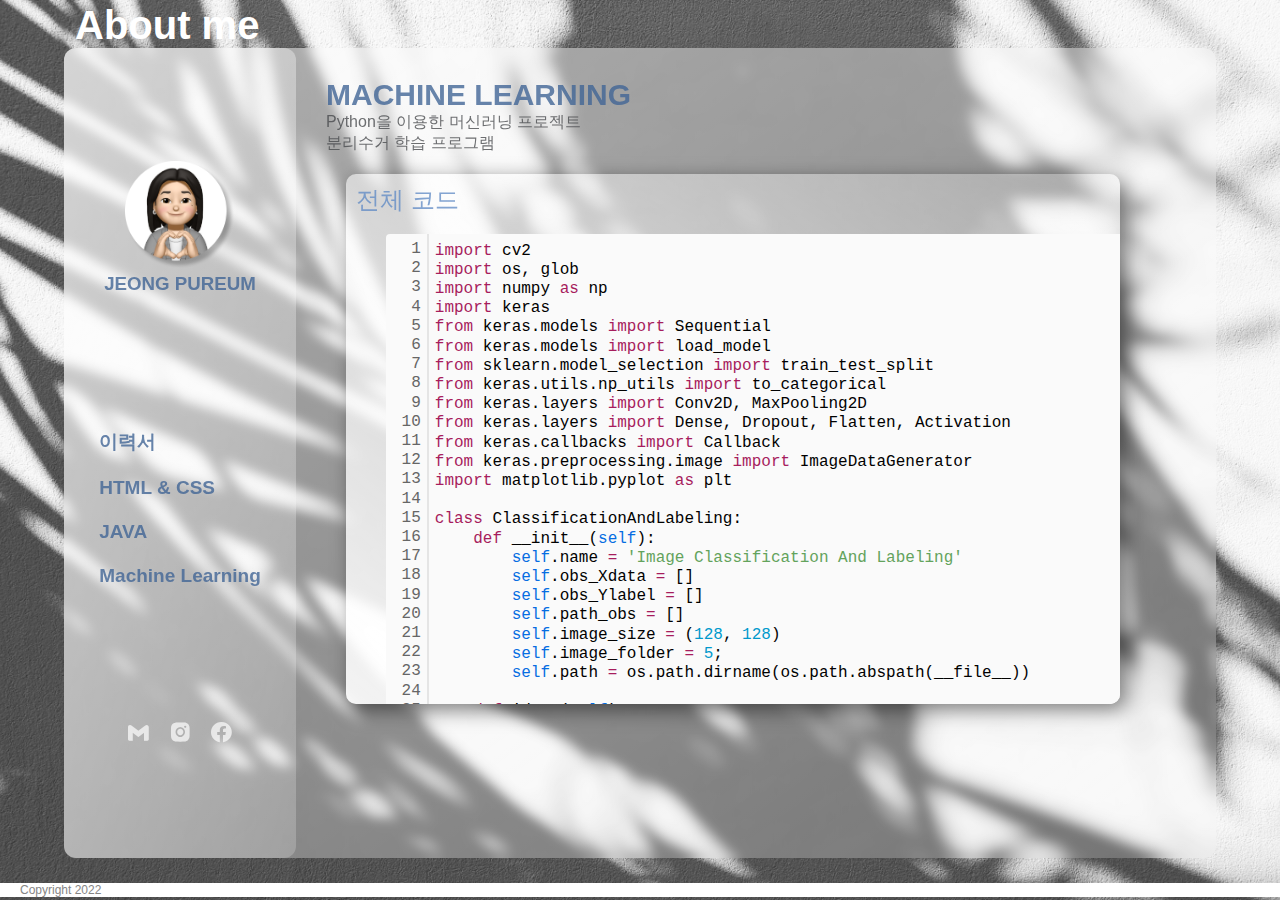
<file: p-machine.html>
<!DOCTYPE html>
<html lang="en">
<head>
    <meta charset="UTF-8">
    <meta http-equiv="X-UA-Compatible" content="IE=edge">
    <meta name="viewport" content="width=device-width, initial-scale=1.0">
    <!-- Boxicons CSS -->
    <link href='https://unpkg.com/boxicons@2.1.2/css/boxicons.min.css' rel='stylesheet'>
    <link rel="stylesheet" href="style.css">
    <title>Document</title>
</head>
<body>
    <main>
        <header>
            <h1>About me</h1>
        </header>
        <section class="glass">
            <nav class="nav">
                <div class="user">
                    <img src="images/profile.png">
                    <h3>JEONG PUREUM</h3>
                </div>
                <ul class="nav_ul">
                    <li class="nav_li"><a href="firstpage.html">이력서</a></l>
                    <li class="nav_li"><a href="p-ht.html">HTML & CSS</a></li>
                    <li class="nav_li"><a href="p-java.html">JAVA</a></li>
                    <li class="nav_li"><a href="p-machine.html">Machine Learning</a></li>
                </ul>
                <div class="sns">
                    <div class='bx bxl-gmail'></div>
                    <div class='bx bxl-instagram-alt'></div>
                    <div class='bx bxl-facebook-circle' ></div>
                </div>
            </nav>
            <article class="article">
                <h1>MACHINE LEARNING</h1>
                <p>Python을 이용한 머신러닝 프로젝트</p>
                <p>분리수거 학습 프로그램</p>
                <div class="card">
                    <h2>전체 코드</h2><br>
                    <div>
                        <div class="colorscripter-code" style="color:#010101;font-family:Consolas, 'Liberation Mono', Menlo, Courier, monospace !important; width:800px; height:600px; position:relative !important;overflow:auto"><table class="colorscripter-code-table" style="margin:0;padding:0;border:none;background-color:#fafafa;border-radius:4px;" cellspacing="0" cellpadding="0"><tr><td style="padding:6px;border-right:2px solid #e5e5e5"><div style="margin:0;padding:0;word-break:normal;text-align:right;color:#666;font-family:Consolas, 'Liberation Mono', Menlo, Courier, monospace !important;line-height:120%"><div style="line-height:120%">1</div><div style="line-height:120%">2</div><div style="line-height:120%">3</div><div style="line-height:120%">4</div><div style="line-height:120%">5</div><div style="line-height:120%">6</div><div style="line-height:120%">7</div><div style="line-height:120%">8</div><div style="line-height:120%">9</div><div style="line-height:120%">10</div><div style="line-height:120%">11</div><div style="line-height:120%">12</div><div style="line-height:120%">13</div><div style="line-height:120%">14</div><div style="line-height:120%">15</div><div style="line-height:120%">16</div><div style="line-height:120%">17</div><div style="line-height:120%">18</div><div style="line-height:120%">19</div><div style="line-height:120%">20</div><div style="line-height:120%">21</div><div style="line-height:120%">22</div><div style="line-height:120%">23</div><div style="line-height:120%">24</div><div style="line-height:120%">25</div><div style="line-height:120%">26</div><div style="line-height:120%">27</div><div style="line-height:120%">28</div><div style="line-height:120%">29</div><div style="line-height:120%">30</div><div style="line-height:120%">31</div><div style="line-height:120%">32</div><div style="line-height:120%">33</div><div style="line-height:120%">34</div><div style="line-height:120%">35</div><div style="line-height:120%">36</div><div style="line-height:120%">37</div><div style="line-height:120%">38</div><div style="line-height:120%">39</div><div style="line-height:120%">40</div><div style="line-height:120%">41</div><div style="line-height:120%">42</div><div style="line-height:120%">43</div><div style="line-height:120%">44</div><div style="line-height:120%">45</div><div style="line-height:120%">46</div><div style="line-height:120%">47</div><div style="line-height:120%">48</div><div style="line-height:120%">49</div><div style="line-height:120%">50</div><div style="line-height:120%">51</div><div style="line-height:120%">52</div><div style="line-height:120%">53</div><div style="line-height:120%">54</div><div style="line-height:120%">55</div><div style="line-height:120%">56</div><div style="line-height:120%">57</div><div style="line-height:120%">58</div><div style="line-height:120%">59</div><div style="line-height:120%">60</div><div style="line-height:120%">61</div><div style="line-height:120%">62</div><div style="line-height:120%">63</div><div style="line-height:120%">64</div><div style="line-height:120%">65</div><div style="line-height:120%">66</div><div style="line-height:120%">67</div><div style="line-height:120%">68</div><div style="line-height:120%">69</div><div style="line-height:120%">70</div><div style="line-height:120%">71</div><div style="line-height:120%">72</div><div style="line-height:120%">73</div><div style="line-height:120%">74</div><div style="line-height:120%">75</div><div style="line-height:120%">76</div><div style="line-height:120%">77</div><div style="line-height:120%">78</div><div style="line-height:120%">79</div><div style="line-height:120%">80</div><div style="line-height:120%">81</div><div style="line-height:120%">82</div><div style="line-height:120%">83</div><div style="line-height:120%">84</div><div style="line-height:120%">85</div><div style="line-height:120%">86</div><div style="line-height:120%">87</div><div style="line-height:120%">88</div><div style="line-height:120%">89</div><div style="line-height:120%">90</div><div style="line-height:120%">91</div><div style="line-height:120%">92</div><div style="line-height:120%">93</div><div style="line-height:120%">94</div><div style="line-height:120%">95</div><div style="line-height:120%">96</div><div style="line-height:120%">97</div><div style="line-height:120%">98</div><div style="line-height:120%">99</div><div style="line-height:120%">100</div><div style="line-height:120%">101</div><div style="line-height:120%">102</div><div style="line-height:120%">103</div><div style="line-height:120%">104</div><div style="line-height:120%">105</div><div style="line-height:120%">106</div><div style="line-height:120%">107</div><div style="line-height:120%">108</div><div style="line-height:120%">109</div><div style="line-height:120%">110</div><div style="line-height:120%">111</div><div style="line-height:120%">112</div><div style="line-height:120%">113</div><div style="line-height:120%">114</div><div style="line-height:120%">115</div><div style="line-height:120%">116</div><div style="line-height:120%">117</div><div style="line-height:120%">118</div><div style="line-height:120%">119</div><div style="line-height:120%">120</div><div style="line-height:120%">121</div><div style="line-height:120%">122</div><div style="line-height:120%">123</div><div style="line-height:120%">124</div><div style="line-height:120%">125</div><div style="line-height:120%">126</div><div style="line-height:120%">127</div><div style="line-height:120%">128</div></div></td><td style="padding:6px 0;text-align:left"><pre style="margin:0;padding:0;color:#010101;font-family:Consolas, 'Liberation Mono', Menlo, Courier, monospace !important;line-height:120%"><div style="padding:0 6px; white-space:pre; line-height:120%"><span style="color:#a71d5d">import</span>&nbsp;cv2</div><div style="padding:0 6px; white-space:pre; line-height:120%"><span style="color:#a71d5d">import</span>&nbsp;os,&nbsp;glob</div><div style="padding:0 6px; white-space:pre; line-height:120%"><span style="color:#a71d5d">import</span>&nbsp;numpy&nbsp;<span style="color:#a71d5d">as</span>&nbsp;np</div><div style="padding:0 6px; white-space:pre; line-height:120%"><span style="color:#a71d5d">import</span>&nbsp;keras</div><div style="padding:0 6px; white-space:pre; line-height:120%"><span style="color:#a71d5d">from</span>&nbsp;keras.models&nbsp;<span style="color:#a71d5d">import</span>&nbsp;Sequential</div><div style="padding:0 6px; white-space:pre; line-height:120%"><span style="color:#a71d5d">from</span>&nbsp;keras.models&nbsp;<span style="color:#a71d5d">import</span>&nbsp;load_model</div><div style="padding:0 6px; white-space:pre; line-height:120%"><span style="color:#a71d5d">from</span>&nbsp;sklearn.model_selection&nbsp;<span style="color:#a71d5d">import</span>&nbsp;train_test_split</div><div style="padding:0 6px; white-space:pre; line-height:120%"><span style="color:#a71d5d">from</span>&nbsp;keras.utils.np_utils&nbsp;<span style="color:#a71d5d">import</span>&nbsp;to_categorical</div><div style="padding:0 6px; white-space:pre; line-height:120%"><span style="color:#a71d5d">from</span>&nbsp;keras.layers&nbsp;<span style="color:#a71d5d">import</span>&nbsp;Conv2D,&nbsp;MaxPooling2D</div><div style="padding:0 6px; white-space:pre; line-height:120%"><span style="color:#a71d5d">from</span>&nbsp;keras.layers&nbsp;<span style="color:#a71d5d">import</span>&nbsp;Dense,&nbsp;Dropout,&nbsp;Flatten,&nbsp;Activation</div><div style="padding:0 6px; white-space:pre; line-height:120%"><span style="color:#a71d5d">from</span>&nbsp;keras.callbacks&nbsp;<span style="color:#a71d5d">import</span>&nbsp;Callback</div><div style="padding:0 6px; white-space:pre; line-height:120%"><span style="color:#a71d5d">from</span>&nbsp;keras.preprocessing.image&nbsp;<span style="color:#a71d5d">import</span>&nbsp;ImageDataGenerator</div><div style="padding:0 6px; white-space:pre; line-height:120%"><span style="color:#a71d5d">import</span>&nbsp;matplotlib.pyplot&nbsp;<span style="color:#a71d5d">as</span>&nbsp;plt</div><div style="padding:0 6px; white-space:pre; line-height:120%">&nbsp;</div><div style="padding:0 6px; white-space:pre; line-height:120%"><span style="color:#a71d5d">class</span>&nbsp;ClassificationAndLabeling:</div><div style="padding:0 6px; white-space:pre; line-height:120%">&nbsp;&nbsp;&nbsp;&nbsp;<span style="color:#a71d5d">def</span>&nbsp;__init__(<span style="color:#066de2">self</span>):</div><div style="padding:0 6px; white-space:pre; line-height:120%">&nbsp;&nbsp;&nbsp;&nbsp;&nbsp;&nbsp;&nbsp;&nbsp;<span style="color:#066de2">self</span>.name&nbsp;<span style="color:#0086b3"></span><span style="color:#a71d5d">=</span>&nbsp;<span style="color:#63a35c">'Image&nbsp;Classification&nbsp;And&nbsp;Labeling'</span></div><div style="padding:0 6px; white-space:pre; line-height:120%">&nbsp;&nbsp;&nbsp;&nbsp;&nbsp;&nbsp;&nbsp;&nbsp;<span style="color:#066de2">self</span>.obs_Xdata&nbsp;<span style="color:#0086b3"></span><span style="color:#a71d5d">=</span>&nbsp;[]</div><div style="padding:0 6px; white-space:pre; line-height:120%">&nbsp;&nbsp;&nbsp;&nbsp;&nbsp;&nbsp;&nbsp;&nbsp;<span style="color:#066de2">self</span>.obs_Ylabel&nbsp;<span style="color:#0086b3"></span><span style="color:#a71d5d">=</span>&nbsp;[]</div><div style="padding:0 6px; white-space:pre; line-height:120%">&nbsp;&nbsp;&nbsp;&nbsp;&nbsp;&nbsp;&nbsp;&nbsp;<span style="color:#066de2">self</span>.path_obs&nbsp;<span style="color:#0086b3"></span><span style="color:#a71d5d">=</span>&nbsp;[]</div><div style="padding:0 6px; white-space:pre; line-height:120%">&nbsp;&nbsp;&nbsp;&nbsp;&nbsp;&nbsp;&nbsp;&nbsp;<span style="color:#066de2">self</span>.image_size&nbsp;<span style="color:#0086b3"></span><span style="color:#a71d5d">=</span>&nbsp;(<span style="color:#0099cc">128</span>,&nbsp;<span style="color:#0099cc">128</span>)</div><div style="padding:0 6px; white-space:pre; line-height:120%">&nbsp;&nbsp;&nbsp;&nbsp;&nbsp;&nbsp;&nbsp;&nbsp;<span style="color:#066de2">self</span>.image_folder&nbsp;<span style="color:#0086b3"></span><span style="color:#a71d5d">=</span>&nbsp;<span style="color:#0099cc">5</span>;</div><div style="padding:0 6px; white-space:pre; line-height:120%">&nbsp;&nbsp;&nbsp;&nbsp;&nbsp;&nbsp;&nbsp;&nbsp;<span style="color:#066de2">self</span>.path&nbsp;<span style="color:#0086b3"></span><span style="color:#a71d5d">=</span>&nbsp;os.path.dirname(os.path.abspath(__file__))</div><div style="padding:0 6px; white-space:pre; line-height:120%">&nbsp;&nbsp;&nbsp;&nbsp;&nbsp;&nbsp;&nbsp;&nbsp;</div><div style="padding:0 6px; white-space:pre; line-height:120%">&nbsp;&nbsp;&nbsp;&nbsp;<span style="color:#a71d5d">def</span>&nbsp;idgCL(<span style="color:#066de2">self</span>):</div><div style="padding:0 6px; white-space:pre; line-height:120%">&nbsp;&nbsp;&nbsp;&nbsp;&nbsp;&nbsp;&nbsp;&nbsp;train_datagen&nbsp;<span style="color:#0086b3"></span><span style="color:#a71d5d">=</span>&nbsp;ImageDataGenerator(rescale<span style="color:#0086b3"></span><span style="color:#a71d5d">=</span><span style="color:#0099cc">1.</span><span style="color:#0086b3"></span><span style="color:#a71d5d">/</span><span style="color:#0099cc">255</span>,</div><div style="padding:0 6px; white-space:pre; line-height:120%">&nbsp;&nbsp;&nbsp;&nbsp;&nbsp;&nbsp;&nbsp;&nbsp;&nbsp;&nbsp;&nbsp;&nbsp;&nbsp;&nbsp;&nbsp;&nbsp;&nbsp;&nbsp;&nbsp;&nbsp;&nbsp;&nbsp;&nbsp;&nbsp;&nbsp;&nbsp;&nbsp;&nbsp;&nbsp;&nbsp;&nbsp;&nbsp;&nbsp;&nbsp;&nbsp;&nbsp;&nbsp;&nbsp;&nbsp;&nbsp;&nbsp;&nbsp;&nbsp;rotation_range&nbsp;<span style="color:#0086b3"></span><span style="color:#a71d5d">=</span>&nbsp;<span style="color:#0099cc">30</span>,&nbsp;width_shift_range<span style="color:#0086b3"></span><span style="color:#a71d5d">=</span><span style="color:#0099cc">0.</span><span style="color:#0099cc">2</span>,</div><div style="padding:0 6px; white-space:pre; line-height:120%">&nbsp;&nbsp;&nbsp;&nbsp;&nbsp;&nbsp;&nbsp;&nbsp;&nbsp;&nbsp;&nbsp;&nbsp;&nbsp;&nbsp;&nbsp;&nbsp;&nbsp;&nbsp;&nbsp;&nbsp;&nbsp;&nbsp;&nbsp;&nbsp;&nbsp;&nbsp;&nbsp;&nbsp;&nbsp;&nbsp;&nbsp;&nbsp;&nbsp;&nbsp;&nbsp;&nbsp;&nbsp;&nbsp;&nbsp;&nbsp;&nbsp;&nbsp;&nbsp;height_shift_range<span style="color:#0086b3"></span><span style="color:#a71d5d">=</span><span style="color:#0099cc">0.</span><span style="color:#0099cc">2</span>,&nbsp;shear_range<span style="color:#0086b3"></span><span style="color:#a71d5d">=</span><span style="color:#0099cc">0.</span><span style="color:#0099cc">2</span>,</div><div style="padding:0 6px; white-space:pre; line-height:120%">&nbsp;&nbsp;&nbsp;&nbsp;&nbsp;&nbsp;&nbsp;&nbsp;&nbsp;&nbsp;&nbsp;&nbsp;&nbsp;&nbsp;&nbsp;&nbsp;&nbsp;&nbsp;&nbsp;&nbsp;&nbsp;&nbsp;&nbsp;&nbsp;&nbsp;&nbsp;&nbsp;&nbsp;&nbsp;&nbsp;&nbsp;&nbsp;&nbsp;&nbsp;&nbsp;&nbsp;&nbsp;&nbsp;&nbsp;&nbsp;&nbsp;&nbsp;&nbsp;zoom_range<span style="color:#0086b3"></span><span style="color:#a71d5d">=</span><span style="color:#0099cc">0.</span><span style="color:#0099cc">2</span>,&nbsp;horizontal_flip<span style="color:#0086b3"></span><span style="color:#a71d5d">=</span><span style="color:#066de2">False</span>,</div><div style="padding:0 6px; white-space:pre; line-height:120%">&nbsp;&nbsp;&nbsp;&nbsp;&nbsp;&nbsp;&nbsp;&nbsp;&nbsp;&nbsp;&nbsp;&nbsp;&nbsp;&nbsp;&nbsp;&nbsp;&nbsp;&nbsp;&nbsp;&nbsp;&nbsp;&nbsp;&nbsp;&nbsp;&nbsp;&nbsp;&nbsp;&nbsp;&nbsp;&nbsp;&nbsp;&nbsp;&nbsp;&nbsp;&nbsp;&nbsp;&nbsp;&nbsp;&nbsp;&nbsp;&nbsp;&nbsp;&nbsp;vertical_flip<span style="color:#0086b3"></span><span style="color:#a71d5d">=</span><span style="color:#066de2">False</span>,&nbsp;fill_mode<span style="color:#0086b3"></span><span style="color:#a71d5d">=</span><span style="color:#63a35c">'nearest'</span>)</div><div style="padding:0 6px; white-space:pre; line-height:120%">&nbsp;&nbsp;&nbsp;&nbsp;&nbsp;&nbsp;&nbsp;&nbsp;train_generator&nbsp;<span style="color:#0086b3"></span><span style="color:#a71d5d">=</span>&nbsp;train_datagen.flow_from_directory(<span style="color:#066de2">self</span>.path<span style="color:#0086b3"></span><span style="color:#a71d5d">+</span><span style="color:#63a35c">'/train'</span>,&nbsp;target_size<span style="color:#0086b3"></span><span style="color:#a71d5d">=</span>(<span style="color:#0099cc">128</span>,&nbsp;<span style="color:#0099cc">128</span>),</div><div style="padding:0 6px; white-space:pre; line-height:120%">&nbsp;&nbsp;&nbsp;&nbsp;&nbsp;&nbsp;&nbsp;&nbsp;&nbsp;&nbsp;&nbsp;&nbsp;&nbsp;&nbsp;&nbsp;&nbsp;&nbsp;&nbsp;&nbsp;&nbsp;&nbsp;&nbsp;&nbsp;&nbsp;&nbsp;&nbsp;&nbsp;&nbsp;&nbsp;&nbsp;&nbsp;&nbsp;&nbsp;&nbsp;&nbsp;&nbsp;&nbsp;&nbsp;&nbsp;&nbsp;&nbsp;&nbsp;&nbsp;&nbsp;&nbsp;&nbsp;&nbsp;&nbsp;&nbsp;&nbsp;&nbsp;&nbsp;&nbsp;&nbsp;&nbsp;&nbsp;&nbsp;&nbsp;&nbsp;&nbsp;batch_size<span style="color:#0086b3"></span><span style="color:#a71d5d">=</span><span style="color:#0099cc">10</span>,&nbsp;class_mode<span style="color:#0086b3"></span><span style="color:#a71d5d">=</span><span style="color:#63a35c">'categorical'</span>)</div><div style="padding:0 6px; white-space:pre; line-height:120%">&nbsp;&nbsp;&nbsp;&nbsp;&nbsp;&nbsp;&nbsp;&nbsp;test_datagen&nbsp;<span style="color:#0086b3"></span><span style="color:#a71d5d">=</span>&nbsp;ImageDataGenerator(rescale<span style="color:#0086b3"></span><span style="color:#a71d5d">=</span><span style="color:#0099cc">1.</span><span style="color:#0086b3"></span><span style="color:#a71d5d">/</span><span style="color:#0099cc">255</span>)</div><div style="padding:0 6px; white-space:pre; line-height:120%">&nbsp;&nbsp;&nbsp;&nbsp;&nbsp;&nbsp;&nbsp;&nbsp;test_generator&nbsp;<span style="color:#0086b3"></span><span style="color:#a71d5d">=</span>&nbsp;test_datagen.flow_from_directory(<span style="color:#066de2">self</span>.path<span style="color:#0086b3"></span><span style="color:#a71d5d">+</span><span style="color:#63a35c">'/test'</span>,&nbsp;target_size<span style="color:#0086b3"></span><span style="color:#a71d5d">=</span>(<span style="color:#0099cc">128</span>,&nbsp;<span style="color:#0099cc">128</span>),</div><div style="padding:0 6px; white-space:pre; line-height:120%">&nbsp;&nbsp;&nbsp;&nbsp;&nbsp;&nbsp;&nbsp;&nbsp;&nbsp;&nbsp;&nbsp;&nbsp;&nbsp;&nbsp;&nbsp;&nbsp;&nbsp;&nbsp;&nbsp;&nbsp;&nbsp;&nbsp;&nbsp;&nbsp;&nbsp;&nbsp;&nbsp;&nbsp;&nbsp;&nbsp;&nbsp;&nbsp;&nbsp;&nbsp;&nbsp;&nbsp;&nbsp;&nbsp;&nbsp;&nbsp;&nbsp;&nbsp;&nbsp;&nbsp;&nbsp;&nbsp;&nbsp;&nbsp;&nbsp;&nbsp;&nbsp;&nbsp;&nbsp;&nbsp;&nbsp;&nbsp;&nbsp;&nbsp;batch_size<span style="color:#0086b3"></span><span style="color:#a71d5d">=</span><span style="color:#0099cc">10</span>,&nbsp;class_mode<span style="color:#0086b3"></span><span style="color:#a71d5d">=</span><span style="color:#63a35c">'categorical'</span>)</div><div style="padding:0 6px; white-space:pre; line-height:120%">&nbsp;&nbsp;&nbsp;&nbsp;&nbsp;&nbsp;&nbsp;&nbsp;<span style="color:#a71d5d">return</span>&nbsp;train_generator,&nbsp;test_generator</div><div style="padding:0 6px; white-space:pre; line-height:120%">&nbsp;&nbsp;&nbsp;&nbsp;&nbsp;&nbsp;&nbsp;&nbsp;&nbsp;&nbsp;&nbsp;&nbsp;&nbsp;&nbsp;&nbsp;&nbsp;</div><div style="padding:0 6px; white-space:pre; line-height:120%"><span style="color:#a71d5d">class</span>&nbsp;myCallback(Callback):</div><div style="padding:0 6px; white-space:pre; line-height:120%">&nbsp;&nbsp;&nbsp;&nbsp;<span style="color:#a71d5d">def</span>&nbsp;on_epoch_end(<span style="color:#066de2">self</span>,&nbsp;epoch,&nbsp;logs<span style="color:#0086b3"></span><span style="color:#a71d5d">=</span>{}):</div><div style="padding:0 6px; white-space:pre; line-height:120%">&nbsp;&nbsp;&nbsp;&nbsp;&nbsp;&nbsp;&nbsp;&nbsp;<span style="color:#a71d5d">if</span>&nbsp;logs.get(<span style="color:#63a35c">'loss'</span>)&nbsp;<span style="color:#0086b3"></span><span style="color:#a71d5d">&lt;</span>&nbsp;<span style="color:#0099cc">0.</span><span style="color:#0099cc">05</span>:</div><div style="padding:0 6px; white-space:pre; line-height:120%">&nbsp;&nbsp;&nbsp;&nbsp;&nbsp;&nbsp;&nbsp;&nbsp;&nbsp;&nbsp;&nbsp;&nbsp;<span style="color:#066de2">print</span>(<span style="color:#63a35c">'\n&nbsp;Stop&nbsp;training.'</span>)</div><div style="padding:0 6px; white-space:pre; line-height:120%">&nbsp;&nbsp;&nbsp;&nbsp;&nbsp;&nbsp;&nbsp;&nbsp;&nbsp;&nbsp;&nbsp;&nbsp;<span style="color:#066de2">self</span>.stop_training&nbsp;<span style="color:#0086b3"></span><span style="color:#a71d5d">=</span>&nbsp;<span style="color:#066de2">True</span></div><div style="padding:0 6px; white-space:pre; line-height:120%">&nbsp;&nbsp;&nbsp;&nbsp;&nbsp;&nbsp;&nbsp;&nbsp;&nbsp;&nbsp;&nbsp;&nbsp;&nbsp;&nbsp;&nbsp;&nbsp;&nbsp;&nbsp;&nbsp;&nbsp;</div><div style="padding:0 6px; white-space:pre; line-height:120%"><span style="color:#a71d5d">class</span>&nbsp;ODmodel():</div><div style="padding:0 6px; white-space:pre; line-height:120%">&nbsp;&nbsp;&nbsp;&nbsp;<span style="color:#a71d5d">def</span>&nbsp;__init__(<span style="color:#066de2">self</span>):</div><div style="padding:0 6px; white-space:pre; line-height:120%">&nbsp;&nbsp;&nbsp;&nbsp;&nbsp;&nbsp;&nbsp;&nbsp;<span style="color:#066de2">self</span>.name&nbsp;<span style="color:#0086b3"></span><span style="color:#a71d5d">=</span>&nbsp;<span style="color:#63a35c">'Recycling&nbsp;items&nbsp;classification&nbsp;model'</span></div><div style="padding:0 6px; white-space:pre; line-height:120%">&nbsp;&nbsp;&nbsp;&nbsp;&nbsp;&nbsp;&nbsp;&nbsp;<span style="color:#066de2">self</span>.numofClasses&nbsp;<span style="color:#0086b3"></span><span style="color:#a71d5d">=</span>&nbsp;<span style="color:#0099cc">5</span></div><div style="padding:0 6px; white-space:pre; line-height:120%">&nbsp;&nbsp;&nbsp;&nbsp;&nbsp;&nbsp;&nbsp;&nbsp;<span style="color:#066de2">self</span>.train_images&nbsp;<span style="color:#0086b3"></span><span style="color:#a71d5d">=</span>&nbsp;[]</div><div style="padding:0 6px; white-space:pre; line-height:120%">&nbsp;&nbsp;&nbsp;&nbsp;&nbsp;&nbsp;&nbsp;&nbsp;<span style="color:#066de2">self</span>.test_images&nbsp;<span style="color:#0086b3"></span><span style="color:#a71d5d">=</span>&nbsp;[]</div><div style="padding:0 6px; white-space:pre; line-height:120%">&nbsp;&nbsp;&nbsp;&nbsp;&nbsp;&nbsp;&nbsp;&nbsp;<span style="color:#066de2">self</span>.train_labels&nbsp;<span style="color:#0086b3"></span><span style="color:#a71d5d">=</span>&nbsp;[]</div><div style="padding:0 6px; white-space:pre; line-height:120%">&nbsp;&nbsp;&nbsp;&nbsp;&nbsp;&nbsp;&nbsp;&nbsp;<span style="color:#066de2">self</span>.test_labels&nbsp;<span style="color:#0086b3"></span><span style="color:#a71d5d">=</span>&nbsp;[]</div><div style="padding:0 6px; white-space:pre; line-height:120%">&nbsp;&nbsp;&nbsp;&nbsp;&nbsp;&nbsp;&nbsp;&nbsp;<span style="color:#066de2">self</span>.ODnet&nbsp;<span style="color:#0086b3"></span><span style="color:#a71d5d">=</span>&nbsp;<span style="color:#066de2">self</span>.ODnetwork()</div><div style="padding:0 6px; white-space:pre; line-height:120%">&nbsp;&nbsp;&nbsp;&nbsp;&nbsp;&nbsp;&nbsp;&nbsp;&nbsp;&nbsp;&nbsp;&nbsp;&nbsp;&nbsp;&nbsp;&nbsp;</div><div style="padding:0 6px; white-space:pre; line-height:120%">&nbsp;&nbsp;&nbsp;&nbsp;&nbsp;&nbsp;&nbsp;</div><div style="padding:0 6px; white-space:pre; line-height:120%">&nbsp;&nbsp;&nbsp;&nbsp;<span style="color:#a71d5d">def</span>&nbsp;ODnetwork(<span style="color:#066de2">self</span>):</div><div style="padding:0 6px; white-space:pre; line-height:120%">&nbsp;&nbsp;&nbsp;&nbsp;&nbsp;&nbsp;&nbsp;&nbsp;<span style="color:#066de2">self</span>.model&nbsp;<span style="color:#0086b3"></span><span style="color:#a71d5d">=</span>&nbsp;Sequential()</div><div style="padding:0 6px; white-space:pre; line-height:120%">&nbsp;&nbsp;&nbsp;&nbsp;&nbsp;&nbsp;&nbsp;&nbsp;<span style="color:#066de2">self</span>.model.add(Conv2D(<span style="color:#0099cc">32</span>,&nbsp;(<span style="color:#0099cc">5</span>,&nbsp;<span style="color:#0099cc">5</span>),&nbsp;activation<span style="color:#0086b3"></span><span style="color:#a71d5d">=</span><span style="color:#63a35c">'relu'</span>,&nbsp;input_shape<span style="color:#0086b3"></span><span style="color:#a71d5d">=</span>(<span style="color:#0099cc">128</span>,&nbsp;<span style="color:#0099cc">128</span>,&nbsp;<span style="color:#0099cc">3</span>)))</div><div style="padding:0 6px; white-space:pre; line-height:120%">&nbsp;&nbsp;&nbsp;&nbsp;&nbsp;&nbsp;&nbsp;&nbsp;<span style="color:#066de2">self</span>.model.add(MaxPooling2D((<span style="color:#0099cc">2</span>,&nbsp;<span style="color:#0099cc">2</span>)))</div><div style="padding:0 6px; white-space:pre; line-height:120%">&nbsp;&nbsp;&nbsp;&nbsp;&nbsp;&nbsp;&nbsp;&nbsp;<span style="color:#066de2">self</span>.model.add(Dropout(<span style="color:#0099cc">0.</span><span style="color:#0099cc">25</span>))</div><div style="padding:0 6px; white-space:pre; line-height:120%">&nbsp;&nbsp;&nbsp;&nbsp;&nbsp;&nbsp;&nbsp;&nbsp;<span style="color:#066de2">self</span>.model.add(Conv2D(<span style="color:#0099cc">64</span>,&nbsp;(<span style="color:#0099cc">3</span>,&nbsp;<span style="color:#0099cc">3</span>),&nbsp;activation<span style="color:#0086b3"></span><span style="color:#a71d5d">=</span><span style="color:#63a35c">'relu'</span>))</div><div style="padding:0 6px; white-space:pre; line-height:120%">&nbsp;&nbsp;&nbsp;&nbsp;&nbsp;&nbsp;&nbsp;&nbsp;<span style="color:#066de2">self</span>.model.add(MaxPooling2D((<span style="color:#0099cc">2</span>,&nbsp;<span style="color:#0099cc">2</span>)))</div><div style="padding:0 6px; white-space:pre; line-height:120%">&nbsp;&nbsp;&nbsp;&nbsp;&nbsp;&nbsp;&nbsp;&nbsp;<span style="color:#066de2">self</span>.model.add(Dropout(<span style="color:#0099cc">0.</span><span style="color:#0099cc">25</span>))</div><div style="padding:0 6px; white-space:pre; line-height:120%">&nbsp;&nbsp;&nbsp;&nbsp;&nbsp;&nbsp;&nbsp;&nbsp;<span style="color:#066de2">self</span>.model.add(Conv2D(<span style="color:#0099cc">128</span>,&nbsp;(<span style="color:#0099cc">3</span>,&nbsp;<span style="color:#0099cc">3</span>),&nbsp;activation<span style="color:#0086b3"></span><span style="color:#a71d5d">=</span><span style="color:#63a35c">'relu'</span>))</div><div style="padding:0 6px; white-space:pre; line-height:120%">&nbsp;&nbsp;&nbsp;&nbsp;&nbsp;&nbsp;&nbsp;&nbsp;<span style="color:#066de2">self</span>.model.add(MaxPooling2D(pool_size<span style="color:#0086b3"></span><span style="color:#a71d5d">=</span>(<span style="color:#0099cc">2</span>,<span style="color:#0099cc">2</span>)))</div><div style="padding:0 6px; white-space:pre; line-height:120%">&nbsp;&nbsp;&nbsp;&nbsp;&nbsp;&nbsp;&nbsp;&nbsp;<span style="color:#066de2">self</span>.model.add(Dropout(<span style="color:#0099cc">0.</span><span style="color:#0099cc">25</span>))</div><div style="padding:0 6px; white-space:pre; line-height:120%">&nbsp;&nbsp;&nbsp;&nbsp;&nbsp;&nbsp;&nbsp;&nbsp;<span style="color:#066de2">self</span>.model.add(Flatten())</div><div style="padding:0 6px; white-space:pre; line-height:120%">&nbsp;&nbsp;&nbsp;&nbsp;&nbsp;&nbsp;&nbsp;&nbsp;<span style="color:#066de2">self</span>.model.add(Dense(<span style="color:#066de2">self</span>.numofClasses,&nbsp;activation<span style="color:#0086b3"></span><span style="color:#a71d5d">=</span><span style="color:#63a35c">'softmax'</span>))</div><div style="padding:0 6px; white-space:pre; line-height:120%">&nbsp;&nbsp;&nbsp;&nbsp;&nbsp;&nbsp;&nbsp;&nbsp;<span style="color:#066de2">self</span>.model.compile(optimizer<span style="color:#0086b3"></span><span style="color:#a71d5d">=</span><span style="color:#63a35c">'sgd'</span>,&nbsp;loss<span style="color:#0086b3"></span><span style="color:#a71d5d">=</span><span style="color:#63a35c">'categorical_crossentropy'</span>,&nbsp;metrics<span style="color:#0086b3"></span><span style="color:#a71d5d">=</span>[<span style="color:#63a35c">'accuracy'</span>])</div><div style="padding:0 6px; white-space:pre; line-height:120%">&nbsp;&nbsp;&nbsp;&nbsp;&nbsp;&nbsp;&nbsp;&nbsp;<span style="color:#a71d5d">return</span>&nbsp;<span style="color:#066de2">self</span>.model</div><div style="padding:0 6px; white-space:pre; line-height:120%">&nbsp;&nbsp;&nbsp;&nbsp;&nbsp;&nbsp;&nbsp;&nbsp;</div><div style="padding:0 6px; white-space:pre; line-height:120%">&nbsp;&nbsp;&nbsp;&nbsp;&nbsp;&nbsp;&nbsp;&nbsp;</div><div style="padding:0 6px; white-space:pre; line-height:120%">&nbsp;&nbsp;&nbsp;&nbsp;<span style="color:#a71d5d">def</span>&nbsp;learn_OD_idgCL(<span style="color:#066de2">self</span>,&nbsp;trainGenSet,&nbsp;testGenSet,&nbsp;callbacks):</div><div style="padding:0 6px; white-space:pre; line-height:120%">&nbsp;&nbsp;&nbsp;&nbsp;&nbsp;&nbsp;&nbsp;&nbsp;<span style="color:#066de2">self</span>.ODnet.fit_generator(trainGenSet,&nbsp;steps_per_epoch<span style="color:#0086b3"></span><span style="color:#a71d5d">=</span><span style="color:#0099cc">3</span>,</div><div style="padding:0 6px; white-space:pre; line-height:120%">&nbsp;&nbsp;&nbsp;&nbsp;&nbsp;&nbsp;&nbsp;&nbsp;&nbsp;&nbsp;&nbsp;&nbsp;&nbsp;&nbsp;&nbsp;&nbsp;&nbsp;&nbsp;&nbsp;&nbsp;&nbsp;&nbsp;&nbsp;&nbsp;&nbsp;&nbsp;&nbsp;&nbsp;&nbsp;&nbsp;&nbsp;&nbsp;&nbsp;epochs<span style="color:#0086b3"></span><span style="color:#a71d5d">=</span><span style="color:#0099cc">15</span>,&nbsp;validation_data<span style="color:#0086b3"></span><span style="color:#a71d5d">=</span>testGenSet,</div><div style="padding:0 6px; white-space:pre; line-height:120%">&nbsp;&nbsp;&nbsp;&nbsp;&nbsp;&nbsp;&nbsp;&nbsp;&nbsp;&nbsp;&nbsp;&nbsp;&nbsp;&nbsp;&nbsp;&nbsp;&nbsp;&nbsp;&nbsp;&nbsp;&nbsp;&nbsp;&nbsp;&nbsp;&nbsp;&nbsp;&nbsp;&nbsp;&nbsp;&nbsp;&nbsp;&nbsp;&nbsp;validation_steps<span style="color:#0086b3"></span><span style="color:#a71d5d">=</span><span style="color:#0099cc">3</span>,&nbsp;callbacks<span style="color:#0086b3"></span><span style="color:#a71d5d">=</span>[callbacks])</div><div style="padding:0 6px; white-space:pre; line-height:120%">&nbsp;&nbsp;&nbsp;&nbsp;&nbsp;&nbsp;&nbsp;&nbsp;scores&nbsp;<span style="color:#0086b3"></span><span style="color:#a71d5d">=</span>&nbsp;<span style="color:#066de2">self</span>.ODnet.evaluate_generator(testGenSet)</div><div style="padding:0 6px; white-space:pre; line-height:120%">&nbsp;&nbsp;&nbsp;&nbsp;&nbsp;&nbsp;&nbsp;&nbsp;&nbsp;&nbsp;&nbsp;&nbsp;</div><div style="padding:0 6px; white-space:pre; line-height:120%">&nbsp;&nbsp;&nbsp;&nbsp;&nbsp;&nbsp;&nbsp;&nbsp;<span style="color:#066de2">print</span>(<span style="color:#63a35c">'accuray&nbsp;:&nbsp;'</span>&nbsp;<span style="color:#0086b3"></span><span style="color:#a71d5d">+</span><span style="color:#066de2">str</span>(scores[<span style="color:#0099cc">1</span>]))</div><div style="padding:0 6px; white-space:pre; line-height:120%">&nbsp;&nbsp;&nbsp;&nbsp;&nbsp;&nbsp;&nbsp;&nbsp;<span style="color:#066de2">print</span>(<span style="color:#63a35c">'loss&nbsp;:&nbsp;'</span>&nbsp;<span style="color:#0086b3"></span><span style="color:#a71d5d">+</span>&nbsp;<span style="color:#066de2">str</span>(scores[<span style="color:#0099cc">0</span>]))</div><div style="padding:0 6px; white-space:pre; line-height:120%">&nbsp;&nbsp;&nbsp;&nbsp;&nbsp;&nbsp;&nbsp;&nbsp;&nbsp;&nbsp;&nbsp;&nbsp;</div><div style="padding:0 6px; white-space:pre; line-height:120%">&nbsp;&nbsp;&nbsp;&nbsp;&nbsp;&nbsp;&nbsp;&nbsp;<span style="color:#066de2">self</span>.ODnet.save(<span style="color:#63a35c">'items_model.h5'</span>)</div><div style="padding:0 6px; white-space:pre; line-height:120%">&nbsp;&nbsp;&nbsp;&nbsp;&nbsp;&nbsp;&nbsp;&nbsp;&nbsp;&nbsp;&nbsp;&nbsp;</div><div style="padding:0 6px; white-space:pre; line-height:120%"><span style="color:#a71d5d">class</span>&nbsp;use_ODmodel():</div><div style="padding:0 6px; white-space:pre; line-height:120%">&nbsp;&nbsp;&nbsp;&nbsp;<span style="color:#a71d5d">def</span>&nbsp;__init__(<span style="color:#066de2">self</span>):</div><div style="padding:0 6px; white-space:pre; line-height:120%">&nbsp;&nbsp;&nbsp;&nbsp;&nbsp;&nbsp;&nbsp;&nbsp;<span style="color:#066de2">self</span>.name&nbsp;<span style="color:#0086b3"></span><span style="color:#a71d5d">=</span>&nbsp;<span style="color:#63a35c">'Use&nbsp;of&nbsp;Recycling&nbsp;items&nbsp;classification&nbsp;model.'</span></div><div style="padding:0 6px; white-space:pre; line-height:120%">&nbsp;&nbsp;&nbsp;&nbsp;&nbsp;&nbsp;&nbsp;&nbsp;<span style="color:#066de2">self</span>.path&nbsp;<span style="color:#0086b3"></span><span style="color:#a71d5d">=</span>&nbsp;os.path.dirname(os.path.abspath(__file__))</div><div style="padding:0 6px; white-space:pre; line-height:120%">&nbsp;&nbsp;&nbsp;&nbsp;&nbsp;&nbsp;&nbsp;&nbsp;&nbsp;&nbsp;&nbsp;&nbsp;&nbsp;&nbsp;&nbsp;&nbsp;&nbsp;&nbsp;&nbsp;&nbsp;&nbsp;&nbsp;&nbsp;&nbsp;</div><div style="padding:0 6px; white-space:pre; line-height:120%">&nbsp;&nbsp;&nbsp;&nbsp;<span style="color:#a71d5d">def</span>&nbsp;use_pc(<span style="color:#066de2">self</span>):</div><div style="padding:0 6px; white-space:pre; line-height:120%">&nbsp;&nbsp;&nbsp;&nbsp;&nbsp;&nbsp;&nbsp;&nbsp;&nbsp;&nbsp;&nbsp;&nbsp;</div><div style="padding:0 6px; white-space:pre; line-height:120%">&nbsp;&nbsp;&nbsp;&nbsp;&nbsp;&nbsp;&nbsp;&nbsp;new_obs_model&nbsp;<span style="color:#0086b3"></span><span style="color:#a71d5d">=</span>&nbsp;load_model(<span style="color:#63a35c">'items_model.h5'</span>)</div><div style="padding:0 6px; white-space:pre; line-height:120%">&nbsp;&nbsp;&nbsp;&nbsp;&nbsp;&nbsp;&nbsp;&nbsp;img_path&nbsp;<span style="color:#0086b3"></span><span style="color:#a71d5d">=</span>&nbsp;<span style="color:#066de2">self</span>.path&nbsp;<span style="color:#0086b3"></span><span style="color:#a71d5d">+</span>&nbsp;<span style="color:#63a35c">'/items'</span></div><div style="padding:0 6px; white-space:pre; line-height:120%">&nbsp;&nbsp;&nbsp;&nbsp;&nbsp;&nbsp;&nbsp;&nbsp;img_files&nbsp;<span style="color:#0086b3"></span><span style="color:#a71d5d">=</span>&nbsp;glob.glob(img_path&nbsp;<span style="color:#0086b3"></span><span style="color:#a71d5d">+</span>&nbsp;<span style="color:#63a35c">"/*.jpg"</span>)</div><div style="padding:0 6px; white-space:pre; line-height:120%">&nbsp;&nbsp;&nbsp;&nbsp;&nbsp;&nbsp;&nbsp;&nbsp;<span style="color:#a71d5d">for</span>&nbsp;img&nbsp;<span style="color:#a71d5d">in</span>&nbsp;img_files:</div><div style="padding:0 6px; white-space:pre; line-height:120%">&nbsp;&nbsp;&nbsp;&nbsp;&nbsp;&nbsp;&nbsp;&nbsp;&nbsp;&nbsp;&nbsp;&nbsp;frame&nbsp;<span style="color:#0086b3"></span><span style="color:#a71d5d">=</span>&nbsp;cv2.imread(img)</div><div style="padding:0 6px; white-space:pre; line-height:120%">&nbsp;&nbsp;&nbsp;&nbsp;&nbsp;&nbsp;&nbsp;&nbsp;&nbsp;&nbsp;&nbsp;&nbsp;frame&nbsp;<span style="color:#0086b3"></span><span style="color:#a71d5d">=</span>&nbsp;cv2.cvtColor(frame,&nbsp;cv2.COLOR_BAYER_BG2BGR)</div><div style="padding:0 6px; white-space:pre; line-height:120%">&nbsp;&nbsp;&nbsp;&nbsp;&nbsp;&nbsp;&nbsp;&nbsp;&nbsp;&nbsp;&nbsp;&nbsp;frame&nbsp;<span style="color:#0086b3"></span><span style="color:#a71d5d">=</span>&nbsp;cv2.resize(frame,&nbsp;(<span style="color:#0099cc">128</span>,&nbsp;<span style="color:#0099cc">128</span>))</div><div style="padding:0 6px; white-space:pre; line-height:120%">&nbsp;&nbsp;&nbsp;&nbsp;&nbsp;&nbsp;&nbsp;&nbsp;&nbsp;&nbsp;&nbsp;&nbsp;predicted_result&nbsp;<span style="color:#0086b3"></span><span style="color:#a71d5d">=</span>&nbsp;new_obs_model.predict_generator(np.array([frame]))</div><div style="padding:0 6px; white-space:pre; line-height:120%">&nbsp;&nbsp;&nbsp;&nbsp;&nbsp;&nbsp;&nbsp;&nbsp;&nbsp;&nbsp;&nbsp;&nbsp;obs_predicted&nbsp;<span style="color:#0086b3"></span><span style="color:#a71d5d">=</span>&nbsp;predicted_result[<span style="color:#0099cc">0</span>]</div><div style="padding:0 6px; white-space:pre; line-height:120%">&nbsp;&nbsp;&nbsp;&nbsp;&nbsp;&nbsp;&nbsp;&nbsp;&nbsp;&nbsp;&nbsp;&nbsp;<span style="color:#a71d5d">for</span>&nbsp;i,&nbsp;obsClass&nbsp;<span style="color:#a71d5d">in</span>&nbsp;enumerate(obs_predicted):</div><div style="padding:0 6px; white-space:pre; line-height:120%">&nbsp;&nbsp;&nbsp;&nbsp;&nbsp;&nbsp;&nbsp;&nbsp;&nbsp;&nbsp;&nbsp;&nbsp;&nbsp;&nbsp;&nbsp;&nbsp;<span style="color:#066de2">print</span>(obs_labels[i],&nbsp;<span style="color:#63a35c">'='</span>,&nbsp;<span style="color:#066de2">int</span>(obsClass<span style="color:#0086b3"></span><span style="color:#a71d5d">*</span><span style="color:#0099cc">100</span>))</div><div style="padding:0 6px; white-space:pre; line-height:120%">&nbsp;&nbsp;&nbsp;&nbsp;&nbsp;&nbsp;&nbsp;&nbsp;&nbsp;&nbsp;&nbsp;&nbsp;&nbsp;&nbsp;&nbsp;&nbsp;<span style="color:#066de2">print</span>(<span style="color:#63a35c">'Predicted&nbsp;Result&nbsp;='</span>,&nbsp;obs_labels[obs_predicted.argmax()])</div><div style="padding:0 6px; white-space:pre; line-height:120%">&nbsp;&nbsp;&nbsp;&nbsp;&nbsp;&nbsp;&nbsp;&nbsp;&nbsp;&nbsp;&nbsp;&nbsp;&nbsp;&nbsp;&nbsp;&nbsp;plt.imshow(frame)</div><div style="padding:0 6px; white-space:pre; line-height:120%">&nbsp;&nbsp;&nbsp;&nbsp;&nbsp;&nbsp;&nbsp;&nbsp;&nbsp;&nbsp;&nbsp;&nbsp;&nbsp;&nbsp;&nbsp;&nbsp;tmp&nbsp;<span style="color:#0086b3"></span><span style="color:#a71d5d">=</span>&nbsp;<span style="color:#63a35c">"Prediction:"</span>&nbsp;<span style="color:#0086b3"></span><span style="color:#a71d5d">+</span>&nbsp;obs_labels[obs_predicted.argmax()]</div><div style="padding:0 6px; white-space:pre; line-height:120%">&nbsp;&nbsp;&nbsp;&nbsp;&nbsp;&nbsp;&nbsp;&nbsp;&nbsp;&nbsp;&nbsp;&nbsp;&nbsp;&nbsp;&nbsp;&nbsp;plt.title(tmp)</div><div style="padding:0 6px; white-space:pre; line-height:120%">&nbsp;&nbsp;&nbsp;&nbsp;&nbsp;&nbsp;&nbsp;&nbsp;&nbsp;&nbsp;&nbsp;&nbsp;&nbsp;&nbsp;&nbsp;&nbsp;plt.show()</div><div style="padding:0 6px; white-space:pre; line-height:120%">&nbsp;&nbsp;&nbsp;&nbsp;&nbsp;&nbsp;&nbsp;&nbsp;&nbsp;&nbsp;&nbsp;&nbsp;&nbsp;&nbsp;&nbsp;&nbsp;</div><div style="padding:0 6px; white-space:pre; line-height:120%">&nbsp;&nbsp;&nbsp;&nbsp;&nbsp;&nbsp;&nbsp;&nbsp;&nbsp;&nbsp;&nbsp;&nbsp;&nbsp;&nbsp;&nbsp;&nbsp;</div><div style="padding:0 6px; white-space:pre; line-height:120%">&nbsp;&nbsp;&nbsp;&nbsp;&nbsp;&nbsp;&nbsp;&nbsp;fit_num&nbsp;<span style="color:#0086b3"></span><span style="color:#a71d5d">=</span>&nbsp;<span style="color:#0099cc">0</span></div><div style="padding:0 6px; white-space:pre; line-height:120%">&nbsp;&nbsp;&nbsp;&nbsp;&nbsp;&nbsp;&nbsp;&nbsp;obs_labels&nbsp;<span style="color:#0086b3"></span><span style="color:#a71d5d">=</span>&nbsp;[<span style="color:#63a35c">"plastic"</span>,&nbsp;<span style="color:#63a35c">"can"</span>,&nbsp;<span style="color:#63a35c">"glass"</span>,&nbsp;<span style="color:#63a35c">"paper"</span>,&nbsp;<span style="color:#63a35c">"nonrecycle"</span>]</div><div style="padding:0 6px; white-space:pre; line-height:120%">&nbsp;&nbsp;&nbsp;&nbsp;&nbsp;&nbsp;&nbsp;&nbsp;</div><div style="padding:0 6px; white-space:pre; line-height:120%"><span style="color:#a71d5d">while</span>&nbsp;<span style="color:#066de2">True</span>:</div><div style="padding:0 6px; white-space:pre; line-height:120%">&nbsp;&nbsp;&nbsp;&nbsp;fit_num&nbsp;<span style="color:#0086b3"></span><span style="color:#a71d5d">=</span>&nbsp;<span style="color:#066de2">int</span>(input(<span style="color:#63a35c">'프로그램을&nbsp;실행하려면&nbsp;1을&nbsp;눌러주세요.&nbsp;'</span>))</div><div style="padding:0 6px; white-space:pre; line-height:120%">&nbsp;&nbsp;&nbsp;&nbsp;<span style="color:#a71d5d">if</span>&nbsp;fit_num<span style="color:#0086b3"></span><span style="color:#a71d5d">&lt;</span><span style="color:#0099cc">1</span>&nbsp;<span style="color:#a71d5d">or</span>&nbsp;fit_num&nbsp;<span style="color:#0086b3"></span><span style="color:#a71d5d">&gt;</span><span style="color:#0099cc">1</span>:</div><div style="padding:0 6px; white-space:pre; line-height:120%">&nbsp;&nbsp;&nbsp;&nbsp;&nbsp;&nbsp;&nbsp;&nbsp;<span style="color:#066de2">print</span>(<span style="color:#63a35c">'입력&nbsp;오류입니다.&nbsp;다시&nbsp;입력하십시오'</span>)</div><div style="padding:0 6px; white-space:pre; line-height:120%">&nbsp;&nbsp;&nbsp;&nbsp;&nbsp;&nbsp;&nbsp;&nbsp;continue</div><div style="padding:0 6px; white-space:pre; line-height:120%">&nbsp;&nbsp;&nbsp;&nbsp;&nbsp;&nbsp;&nbsp;&nbsp;</div><div style="padding:0 6px; white-space:pre; line-height:120%">&nbsp;&nbsp;&nbsp;&nbsp;CL&nbsp;<span style="color:#0086b3"></span><span style="color:#a71d5d">=</span>&nbsp;ClassificationAndLabeling()</div><div style="padding:0 6px; white-space:pre; line-height:120%">&nbsp;&nbsp;&nbsp;&nbsp;ODmod&nbsp;<span style="color:#0086b3"></span><span style="color:#a71d5d">=</span>&nbsp;ODmodel()</div><div style="padding:0 6px; white-space:pre; line-height:120%">&nbsp;&nbsp;&nbsp;&nbsp;useOD&nbsp;<span style="color:#0086b3"></span><span style="color:#a71d5d">=</span>&nbsp;use_ODmodel()</div><div style="padding:0 6px; white-space:pre; line-height:120%">&nbsp;&nbsp;&nbsp;&nbsp;callbacks&nbsp;<span style="color:#0086b3"></span><span style="color:#a71d5d">=</span>&nbsp;myCallback()</div><div style="padding:0 6px; white-space:pre; line-height:120%">&nbsp;&nbsp;&nbsp;&nbsp;&nbsp;&nbsp;&nbsp;&nbsp;</div><div style="padding:0 6px; white-space:pre; line-height:120%">&nbsp;&nbsp;&nbsp;&nbsp;<span style="color:#a71d5d">if</span>&nbsp;fit_num&nbsp;<span style="color:#0086b3"></span><span style="color:#a71d5d">=</span><span style="color:#0086b3"></span><span style="color:#a71d5d">=</span>&nbsp;<span style="color:#0099cc">1</span>:</div><div style="padding:0 6px; white-space:pre; line-height:120%">&nbsp;&nbsp;&nbsp;&nbsp;&nbsp;&nbsp;&nbsp;&nbsp;<span style="color:#066de2">print</span>(<span style="color:#63a35c">'프로그램을&nbsp;시작합니다.'</span>)</div><div style="padding:0 6px; white-space:pre; line-height:120%">&nbsp;&nbsp;&nbsp;&nbsp;&nbsp;&nbsp;&nbsp;&nbsp;traingenerator,&nbsp;testgenerator&nbsp;<span style="color:#0086b3"></span><span style="color:#a71d5d">=</span>&nbsp;CL.idgCL()</div><div style="padding:0 6px; white-space:pre; line-height:120%">&nbsp;&nbsp;&nbsp;&nbsp;&nbsp;&nbsp;&nbsp;&nbsp;ODmod.learn_OD_idgCL(traingenerator,&nbsp;testgenerator,&nbsp;callbacks)</div><div style="padding:0 6px; white-space:pre; line-height:120%">&nbsp;&nbsp;&nbsp;&nbsp;&nbsp;&nbsp;&nbsp;&nbsp;useOD.use_pc()</div><div style="padding:0 6px; white-space:pre; line-height:120%">&nbsp;&nbsp;&nbsp;&nbsp;&nbsp;&nbsp;&nbsp;&nbsp;break</div><div style="padding:0 6px; white-space:pre; line-height:120%">&nbsp;&nbsp;&nbsp;&nbsp;&nbsp;&nbsp;&nbsp;&nbsp;&nbsp;&nbsp;&nbsp;&nbsp;</div></pre><div style="text-align:right;margin-top:-13px;margin-right:5px;font-size:9px;font-style:italic"><a href="http://colorscripter.com/info#e" target="_blank" style="color:#e5e5e5;text-decoration:none">Colored by Color Scripter</a></div></td><td style="vertical-align:bottom;padding:0 2px 4px 0"><a href="http://colorscripter.com/info#e" target="_blank" style="text-decoration:none;color:white"><span style="font-size:9px;word-break:normal;background-color:#e5e5e5;color:white;border-radius:10px;padding:1px">cs</span></a></td></tr></table></div>
                    </div>
                </div>
            </article>
            
        </section>
        <footer>Copyright 2022</footer>
    </main>
</body>
</html>
</file>
<file: style.css>
*{
    margin: 0;
    padding: 0;
    box-sizing: border-box;
}

h1{
    color: #426696;
    font-weight: 600;
    font-size: 30px;
    opacity: 0.8;
}

h2{
    color:#658ec6;
    font-weight: 500;
    opacity: 0.8;
}

p{
    color:#4a4c4f;
    font-weight: 500;
    opacity: 0.8;
}

h3{
    color: #426696;
    font-weight: 600;
    opacity: 0.8;
}

.nav_li a{
    color: #426696;
    font-size: 19px;
    font-weight: 600;
    opacity: 0.8;
    text-decoration: none;
}

main{
    font-family: sans-serif;
    min-height: 100vh;
    background-image: url(a.jpg);
    background-position: center;
    background-size: cover;
    display: flex;
    flex-direction: column;
    align-items: center;
    justify-content: center;
}

header{
    width: 100%;
    flex-direction: column;
    border-bottom: -10px;
    padding-left: 75px;
}
header h1{
    color: white;
    font-size: 40px;
    opacity: 1;
}

footer{
    width: 100%;
    padding-left: 20px;
    margin-top: 25px;
    background-color: white;
    font-size: 12px;
    color: rgb(134, 134, 134);
}

.glass{
    background: white;
    min-height: 90vh;
    width: 90%;
    background: linear-gradient(to right bottom, rgba(255, 255, 255, 0.5), rgba(255, 2255, 255, 0.2));
    border-radius: 12px;
    backdrop-filter: blur(5px);
    display: flex;
}

.glass img{
    width: 110px;
}

.nav{
    flex: 1;
    display: flex;
    flex-direction: column;
    align-items: center;
    justify-content: space-evenly;
    text-align: center;
    background: linear-gradient(to right bottom, rgba(255, 255, 255, 0.5), rgba(255, 255, 255, 0.2));
    border-radius: 12px;
}

.nav_li{
    list-style-type: none;
    display: flex;
    margin: 20px 0;
    padding: 1px 5px;
}

.nav_li:hover{
    border-bottom: 5px solid white;
}

.sns{
    width: 60%;
    display: flex;
    justify-content: space-evenly;
    color: rgba(255, 255, 255, 0.7);
    font-weight: 600;
    font-size: 25px;
}

.article{
    flex: 3;
    padding: 30px;
}

.card{
    width: 90%;
    height: 530px;
    padding: 10px;
    display: flex;
    flex-direction: column;
    margin: 20px;
    background: linear-gradient(to right top, rgba(255, 255, 255, 0.9), rgba(255, 2255, 255, 0.2));
    border-radius: 10px;
    box-shadow: 6px 6px 20px rgba(0, 0, 0, 0.5) ;
    overflow: scroll;
}

.colorscripter-code{
    padding-left: 30px;
    border-radius: 10px;
}

.card img{
    width: 600px;
    height: 440px;
}

.skillset{
    display: flex;
    gap: 9px;
}
.skillset li{
    list-style-type: none;
    width: 66px;
    text-align: center;
    border-radius: 30px;
    margin: 0;
    padding: 5px;
    border: 1px solid white;
    color: rgb(132, 132, 132);
    font-weight: 400;
}
.skillset li:hover{
    list-style-type: none;
    width: 66px;
    text-align: center;
    border-radius: 30px;
    margin: 0;
    border: 1px solid white;
    background: linear-gradient(to right top, rgba(255, 255, 255, 0.9), rgba(255, 2255, 255, 0.2));
    font-weight: 400;
    color: rgb(132, 132, 132);
}

.uni{
    border-left: 2px solid white;
    padding-left: 10px;
}
</file>
